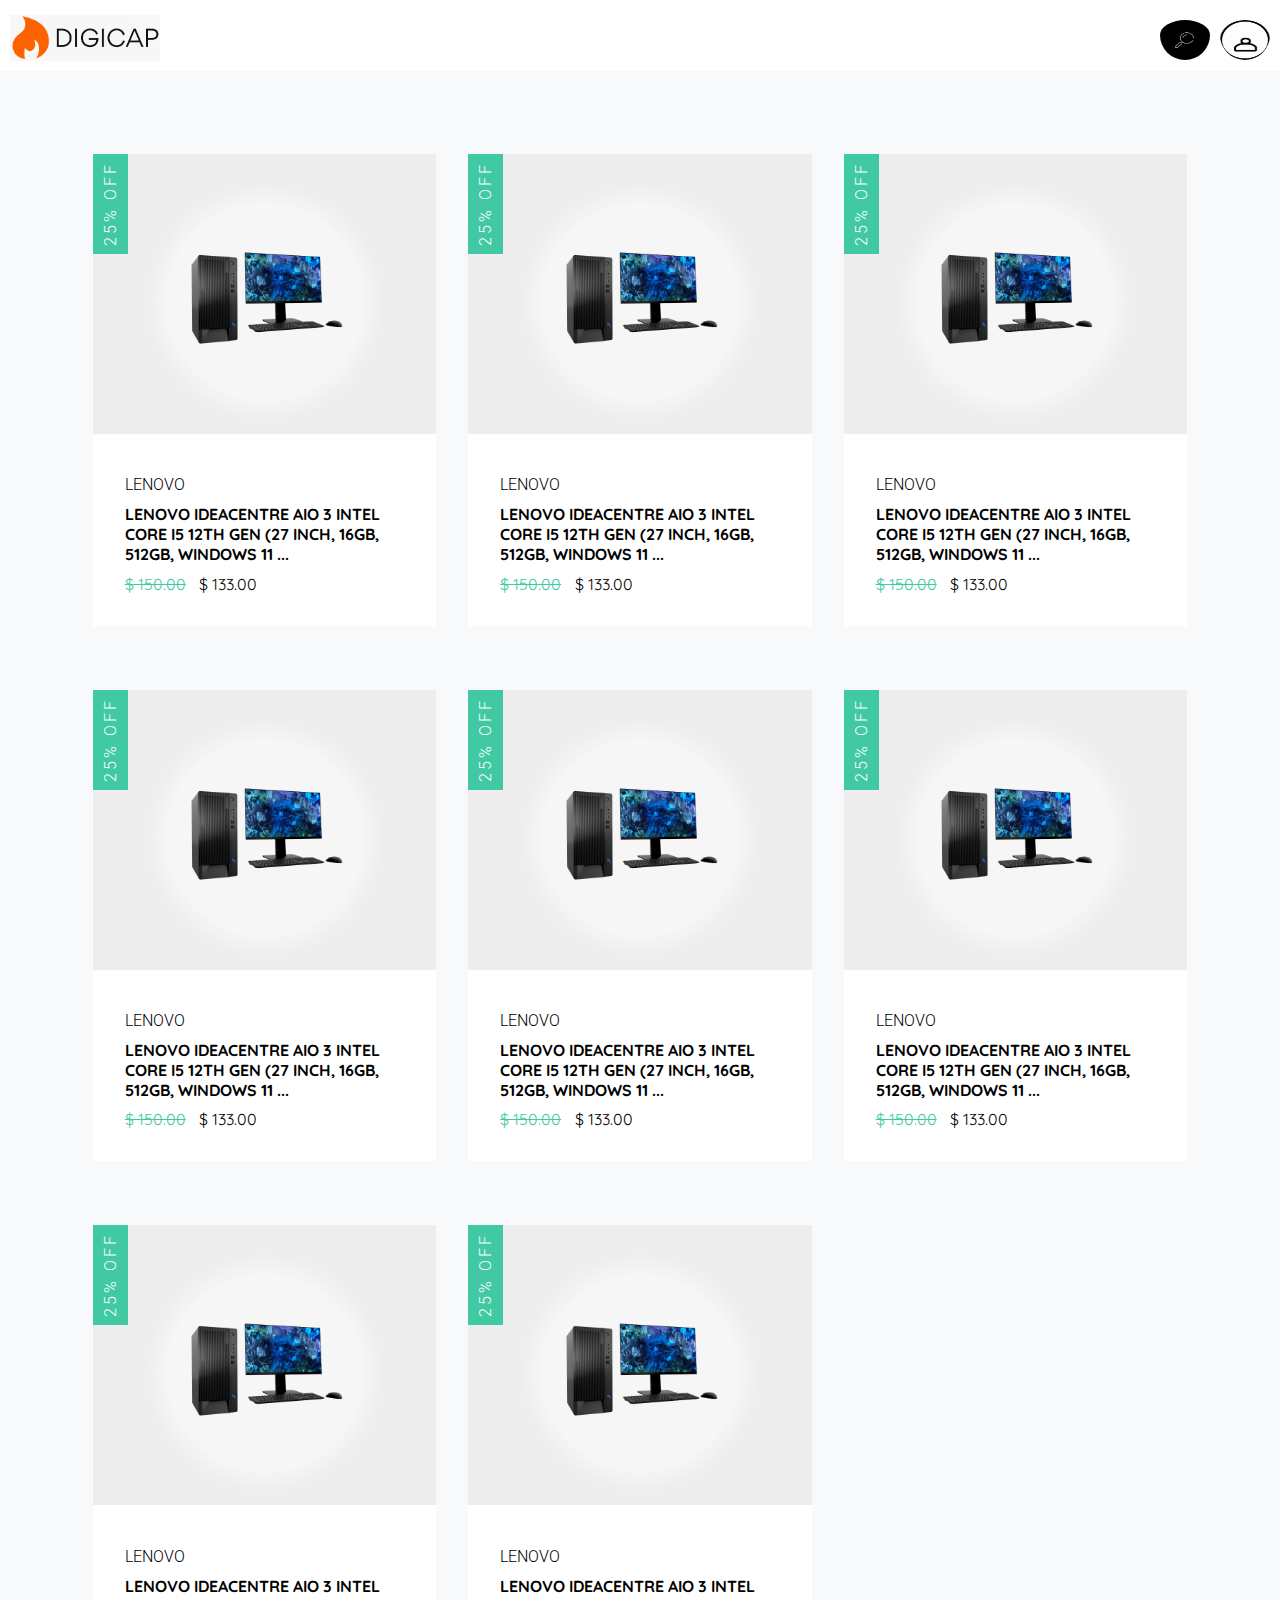
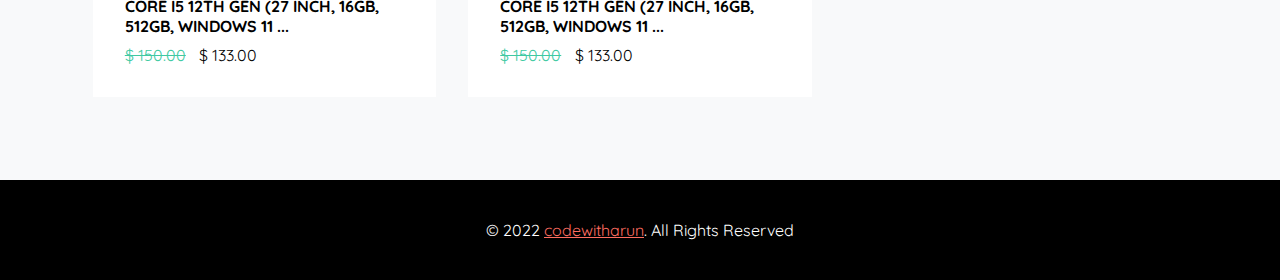
<file: item_1.html>
<!DOCTYPE html>
<html>
    <head>
        <meta charset="utf-8">
        <meta http-equiv="X-UA-Compatible" content="IE=edge">
        <title></title>
        <meta name="viewport" content="width=device-width, initial-scale=1">
        <link rel="stylesheet" href="./assets/css/page1.css">
        <!-- font awesome -->
        <!-- <script src="https://kit.fontawesome.com/dbed6b6114.js" crossorigin="anonymous"></script> -->
        <script src="https://code.ionicframework.com/ionicons/2.0.1/ionicons.js"></script>
    </head>
    <body>
        <div class="header">
            <div class="logo">
              <img src="./assets/images/logos.png" alt="Logo">
            </div>
            <div class="login-icons">
              <img class="login-icon" src="./assets/images/search.gif" alt="Login Icon 1">
              <img class="login-icon" src="./assets/images/login.gif" alt="Login Icon 2">
              <!-- Add more login icons as needed -->
            </div>
          </div>
        <div class = "products">
            
            <div class = "container">
                
                <div class = "product-items">
                    
                    <!-- single product -->
                    <div class = "product">
                        <div class = "product-content">
                            <div class = "product-img">
                                <a href="https://www.lenovo.com/in/en/desktops-and-all-in-ones/ideacentre/aio-300-series/IdeaCentre-AIO-3i-Gen-7-27-inch-Intel/p/F0GJ00F5IN?orgRef=https%253A%252F%252Fwww.google.com%252F">
                                <img src = "./assets/computer_images/pic1.jpg" alt = "product image">
                            </a></div>
                            <!-- <div class = "product-btns">
                                <button type = "button" class = "btn-cart"> add to cart
                                    <span><i class = "fas fa-plus"></i></span>
                                </button>
                                <button type = "button" class = "btn-buy"> buy now
                                    <span><i class = "fas fa-shopping-cart"></i></span>
                                </button>
                            </div> -->
                        </div>

                        <div class = "product-info">
                            <div class = "product-info-top">
                                <h2 class = "sm-title">lenovo</h2>
                                <div class = "rating">
                                    <span><i class = "fas fa-star"></i></span>
                                    <span><i class = "fas fa-star"></i></span>
                                    <span><i class = "fas fa-star"></i></span>
                                    <span><i class = "fas fa-star"></i></span>
                                    <span><i class = "far fa-star"></i></span>
                                </div>
                            </div>
                            <a href = "#" class = "product-name">Lenovo IdeaCentre AIO 3 Intel Core i5 12th Gen (27 inch, 16GB, 512GB, Windows 11 ...</a>
                            <p class = "product-price">$ 150.00</p>
                            <p class = "product-price">$ 133.00</p>
                        </div>

                        <div class = "off-info">
                            <h2 class = "sm-title">25% off</h2>
                        </div>
                    </div></a>
                    <!-- end of single product -->
                    <!-- single product -->
                    <div class = "product">
                        <div class = "product-content">
                            <div class = "product-img">
                                <a href="https://www.lenovo.com/in/en/desktops-and-all-in-ones/ideacentre/aio-300-series/IdeaCentre-AIO-3i-Gen-7-27-inch-Intel/p/F0GJ00F5IN?orgRef=https%253A%252F%252Fwww.google.com%252F">
                                <img src = "./assets/computer_images/pic1.jpg" alt = "product image">
                            </a></div>
                            <!-- <div class = "product-btns">
                                <button type = "button" class = "btn-cart"> add to cart
                                    <span><i class = "fas fa-plus"></i></span>
                                </button>
                                <button type = "button" class = "btn-buy"> buy now
                                    <span><i class = "fas fa-shopping-cart"></i></span>
                                </button>
                            </div> -->
                        </div>

                        <div class = "product-info">
                            <div class = "product-info-top">
                                <h2 class = "sm-title">lenovo</h2>
                                <div class = "rating">
                                    <span><i class = "fas fa-star"></i></span>
                                    <span><i class = "fas fa-star"></i></span>
                                    <span><i class = "fas fa-star"></i></span>
                                    <span><i class = "fas fa-star"></i></span>
                                    <span><i class = "far fa-star"></i></span>
                                </div>
                            </div>
                            <a href = "#" class = "product-name">Lenovo IdeaCentre AIO 3 Intel Core i5 12th Gen (27 inch, 16GB, 512GB, Windows 11 ...</a>
                            <p class = "product-price">$ 150.00</p>
                            <p class = "product-price">$ 133.00</p>
                        </div>

                        <div class = "off-info">
                            <h2 class = "sm-title">25% off</h2>
                        </div>
                    </div></a>
                    <!-- end of single product -->
                    <!-- single product -->
                    <div class = "product">
                        <div class = "product-content">
                            <div class = "product-img">
                                <a href="https://www.lenovo.com/in/en/desktops-and-all-in-ones/ideacentre/aio-300-series/IdeaCentre-AIO-3i-Gen-7-27-inch-Intel/p/F0GJ00F5IN?orgRef=https%253A%252F%252Fwww.google.com%252F">
                                <img src = "./assets/computer_images/pic1.jpg" alt = "product image">
                            </a></div>
                            <!-- <div class = "product-btns">
                                <button type = "button" class = "btn-cart"> add to cart
                                    <span><i class = "fas fa-plus"></i></span>
                                </button>
                                <button type = "button" class = "btn-buy"> buy now
                                    <span><i class = "fas fa-shopping-cart"></i></span>
                                </button>
                            </div> -->
                        </div>

                        <div class = "product-info">
                            <div class = "product-info-top">
                                <h2 class = "sm-title">lenovo</h2>
                                <div class = "rating">
                                    <span><i class = "fas fa-star"></i></span>
                                    <span><i class = "fas fa-star"></i></span>
                                    <span><i class = "fas fa-star"></i></span>
                                    <span><i class = "fas fa-star"></i></span>
                                    <span><i class = "far fa-star"></i></span>
                                </div>
                            </div>
                            <a href = "#" class = "product-name">Lenovo IdeaCentre AIO 3 Intel Core i5 12th Gen (27 inch, 16GB, 512GB, Windows 11 ...</a>
                            <p class = "product-price">$ 150.00</p>
                            <p class = "product-price">$ 133.00</p>
                        </div>

                        <div class = "off-info">
                            <h2 class = "sm-title">25% off</h2>
                        </div>
                    </div></a>
                    <!-- end of single product -->
                    <!-- single product -->
                    <div class = "product">
                        <div class = "product-content">
                            <div class = "product-img">
                                <a href="https://www.lenovo.com/in/en/desktops-and-all-in-ones/ideacentre/aio-300-series/IdeaCentre-AIO-3i-Gen-7-27-inch-Intel/p/F0GJ00F5IN?orgRef=https%253A%252F%252Fwww.google.com%252F">
                                <img src = "./assets/computer_images/pic1.jpg" alt = "product image">
                            </a></div>
                            <!-- <div class = "product-btns">
                                <button type = "button" class = "btn-cart"> add to cart
                                    <span><i class = "fas fa-plus"></i></span>
                                </button>
                                <button type = "button" class = "btn-buy"> buy now
                                    <span><i class = "fas fa-shopping-cart"></i></span>
                                </button>
                            </div> -->
                        </div>

                        <div class = "product-info">
                            <div class = "product-info-top">
                                <h2 class = "sm-title">lenovo</h2>
                                <div class = "rating">
                                    <span><i class = "fas fa-star"></i></span>
                                    <span><i class = "fas fa-star"></i></span>
                                    <span><i class = "fas fa-star"></i></span>
                                    <span><i class = "fas fa-star"></i></span>
                                    <span><i class = "far fa-star"></i></span>
                                </div>
                            </div>
                            <a href = "#" class = "product-name">Lenovo IdeaCentre AIO 3 Intel Core i5 12th Gen (27 inch, 16GB, 512GB, Windows 11 ...</a>
                            <p class = "product-price">$ 150.00</p>
                            <p class = "product-price">$ 133.00</p>
                        </div>

                        <div class = "off-info">
                            <h2 class = "sm-title">25% off</h2>
                        </div>
                    </div></a>
                    <!-- end of single product -->
                    <!-- single product -->
                    <div class = "product">
                        <div class = "product-content">
                            <div class = "product-img">
                                <a href="https://www.lenovo.com/in/en/desktops-and-all-in-ones/ideacentre/aio-300-series/IdeaCentre-AIO-3i-Gen-7-27-inch-Intel/p/F0GJ00F5IN?orgRef=https%253A%252F%252Fwww.google.com%252F">
                                <img src = "./assets/computer_images/pic1.jpg" alt = "product image">
                            </a></div>
                            <!-- <div class = "product-btns">
                                <button type = "button" class = "btn-cart"> add to cart
                                    <span><i class = "fas fa-plus"></i></span>
                                </button>
                                <button type = "button" class = "btn-buy"> buy now
                                    <span><i class = "fas fa-shopping-cart"></i></span>
                                </button>
                            </div> -->
                        </div>

                        <div class = "product-info">
                            <div class = "product-info-top">
                                <h2 class = "sm-title">lenovo</h2>
                                <div class = "rating">
                                    <span><i class = "fas fa-star"></i></span>
                                    <span><i class = "fas fa-star"></i></span>
                                    <span><i class = "fas fa-star"></i></span>
                                    <span><i class = "fas fa-star"></i></span>
                                    <span><i class = "far fa-star"></i></span>
                                </div>
                            </div>
                            <a href = "#" class = "product-name">Lenovo IdeaCentre AIO 3 Intel Core i5 12th Gen (27 inch, 16GB, 512GB, Windows 11 ...</a>
                            <p class = "product-price">$ 150.00</p>
                            <p class = "product-price">$ 133.00</p>
                        </div>

                        <div class = "off-info">
                            <h2 class = "sm-title">25% off</h2>
                        </div>
                    </div></a>
                    <!-- end of single product -->
                    <!-- single product -->
                    <div class = "product">
                        <div class = "product-content">
                            <div class = "product-img">
                                <a href="https://www.lenovo.com/in/en/desktops-and-all-in-ones/ideacentre/aio-300-series/IdeaCentre-AIO-3i-Gen-7-27-inch-Intel/p/F0GJ00F5IN?orgRef=https%253A%252F%252Fwww.google.com%252F">
                                <img src = "./assets/computer_images/pic1.jpg" alt = "product image">
                            </a></div>
                            <!-- <div class = "product-btns">
                                <button type = "button" class = "btn-cart"> add to cart
                                    <span><i class = "fas fa-plus"></i></span>
                                </button>
                                <button type = "button" class = "btn-buy"> buy now
                                    <span><i class = "fas fa-shopping-cart"></i></span>
                                </button>
                            </div> -->
                        </div>

                        <div class = "product-info">
                            <div class = "product-info-top">
                                <h2 class = "sm-title">lenovo</h2>
                                <div class = "rating">
                                    <span><i class = "fas fa-star"></i></span>
                                    <span><i class = "fas fa-star"></i></span>
                                    <span><i class = "fas fa-star"></i></span>
                                    <span><i class = "fas fa-star"></i></span>
                                    <span><i class = "far fa-star"></i></span>
                                </div>
                            </div>
                            <a href = "#" class = "product-name">Lenovo IdeaCentre AIO 3 Intel Core i5 12th Gen (27 inch, 16GB, 512GB, Windows 11 ...</a>
                            <p class = "product-price">$ 150.00</p>
                            <p class = "product-price">$ 133.00</p>
                        </div>

                        <div class = "off-info">
                            <h2 class = "sm-title">25% off</h2>
                        </div>
                    </div></a>
                    <div class = "product">
                        <div class = "product-content">
                            <div class = "product-img">
                                <a href="https://www.lenovo.com/in/en/desktops-and-all-in-ones/ideacentre/aio-300-series/IdeaCentre-AIO-3i-Gen-7-27-inch-Intel/p/F0GJ00F5IN?orgRef=https%253A%252F%252Fwww.google.com%252F">
                                <img src = "./assets/computer_images/pic1.jpg" alt = "product image">
                            </a></div>
                            <!-- <div class = "product-btns">
                                <button type = "button" class = "btn-cart"> add to cart
                                    <span><i class = "fas fa-plus"></i></span>
                                </button>
                                <button type = "button" class = "btn-buy"> buy now
                                    <span><i class = "fas fa-shopping-cart"></i></span>
                                </button>
                            </div> -->
                        </div>

                        <div class = "product-info">
                            <div class = "product-info-top">
                                <h2 class = "sm-title">lenovo</h2>
                                <div class = "rating">
                                    <span><i class = "fas fa-star"></i></span>
                                    <span><i class = "fas fa-star"></i></span>
                                    <span><i class = "fas fa-star"></i></span>
                                    <span><i class = "fas fa-star"></i></span>
                                    <span><i class = "far fa-star"></i></span>
                                </div>
                            </div>
                            <a href = "#" class = "product-name">Lenovo IdeaCentre AIO 3 Intel Core i5 12th Gen (27 inch, 16GB, 512GB, Windows 11 ...</a>
                            <p class = "product-price">$ 150.00</p>
                            <p class = "product-price">$ 133.00</p>
                        </div>

                        <div class = "off-info">
                            <h2 class = "sm-title">25% off</h2>
                        </div>
                    </div></a>
                    <div class = "product">
                        <div class = "product-content">
                            <div class = "product-img">
                                <a href="https://www.lenovo.com/in/en/desktops-and-all-in-ones/ideacentre/aio-300-series/IdeaCentre-AIO-3i-Gen-7-27-inch-Intel/p/F0GJ00F5IN?orgRef=https%253A%252F%252Fwww.google.com%252F">
                                <img src = "./assets/computer_images/pic1.jpg" alt = "product image">
                            </a></div>
                            <!-- <div class = "product-btns">
                                <button type = "button" class = "btn-cart"> add to cart
                                    <span><i class = "fas fa-plus"></i></span>
                                </button>
                                <button type = "button" class = "btn-buy"> buy now
                                    <span><i class = "fas fa-shopping-cart"></i></span>
                                </button>
                            </div> -->
                        </div>

                        <div class = "product-info">
                            <div class = "product-info-top">
                                <h2 class = "sm-title">lenovo</h2>
                                <div class = "rating">
                                    <span><i class = "fas fa-star"></i></span>
                                    <span><i class = "fas fa-star"></i></span>
                                    <span><i class = "fas fa-star"></i></span>
                                    <span><i class = "fas fa-star"></i></span>
                                    <span><i class = "far fa-star"></i></span>
                                </div>
                            </div>
                            <a href = "#" class = "product-name">Lenovo IdeaCentre AIO 3 Intel Core i5 12th Gen (27 inch, 16GB, 512GB, Windows 11 ...</a>
                            <p class = "product-price">$ 150.00</p>
                            <p class = "product-price">$ 133.00</p>
                        </div>

                        <div class = "off-info">
                            <h2 class = "sm-title">25% off</h2>
                        </div>
                    </div></a>
                    <!-- end of single product -->
                </div>
            </div>
        </div>
        
            <div class="container_fo">
                <p class="copyright">
                    &copy; 2022 <a href="#" class="copyright-link">codewitharun</a>. All Rights Reserved
            </p>
        </div>
</body>
</html>
</file>
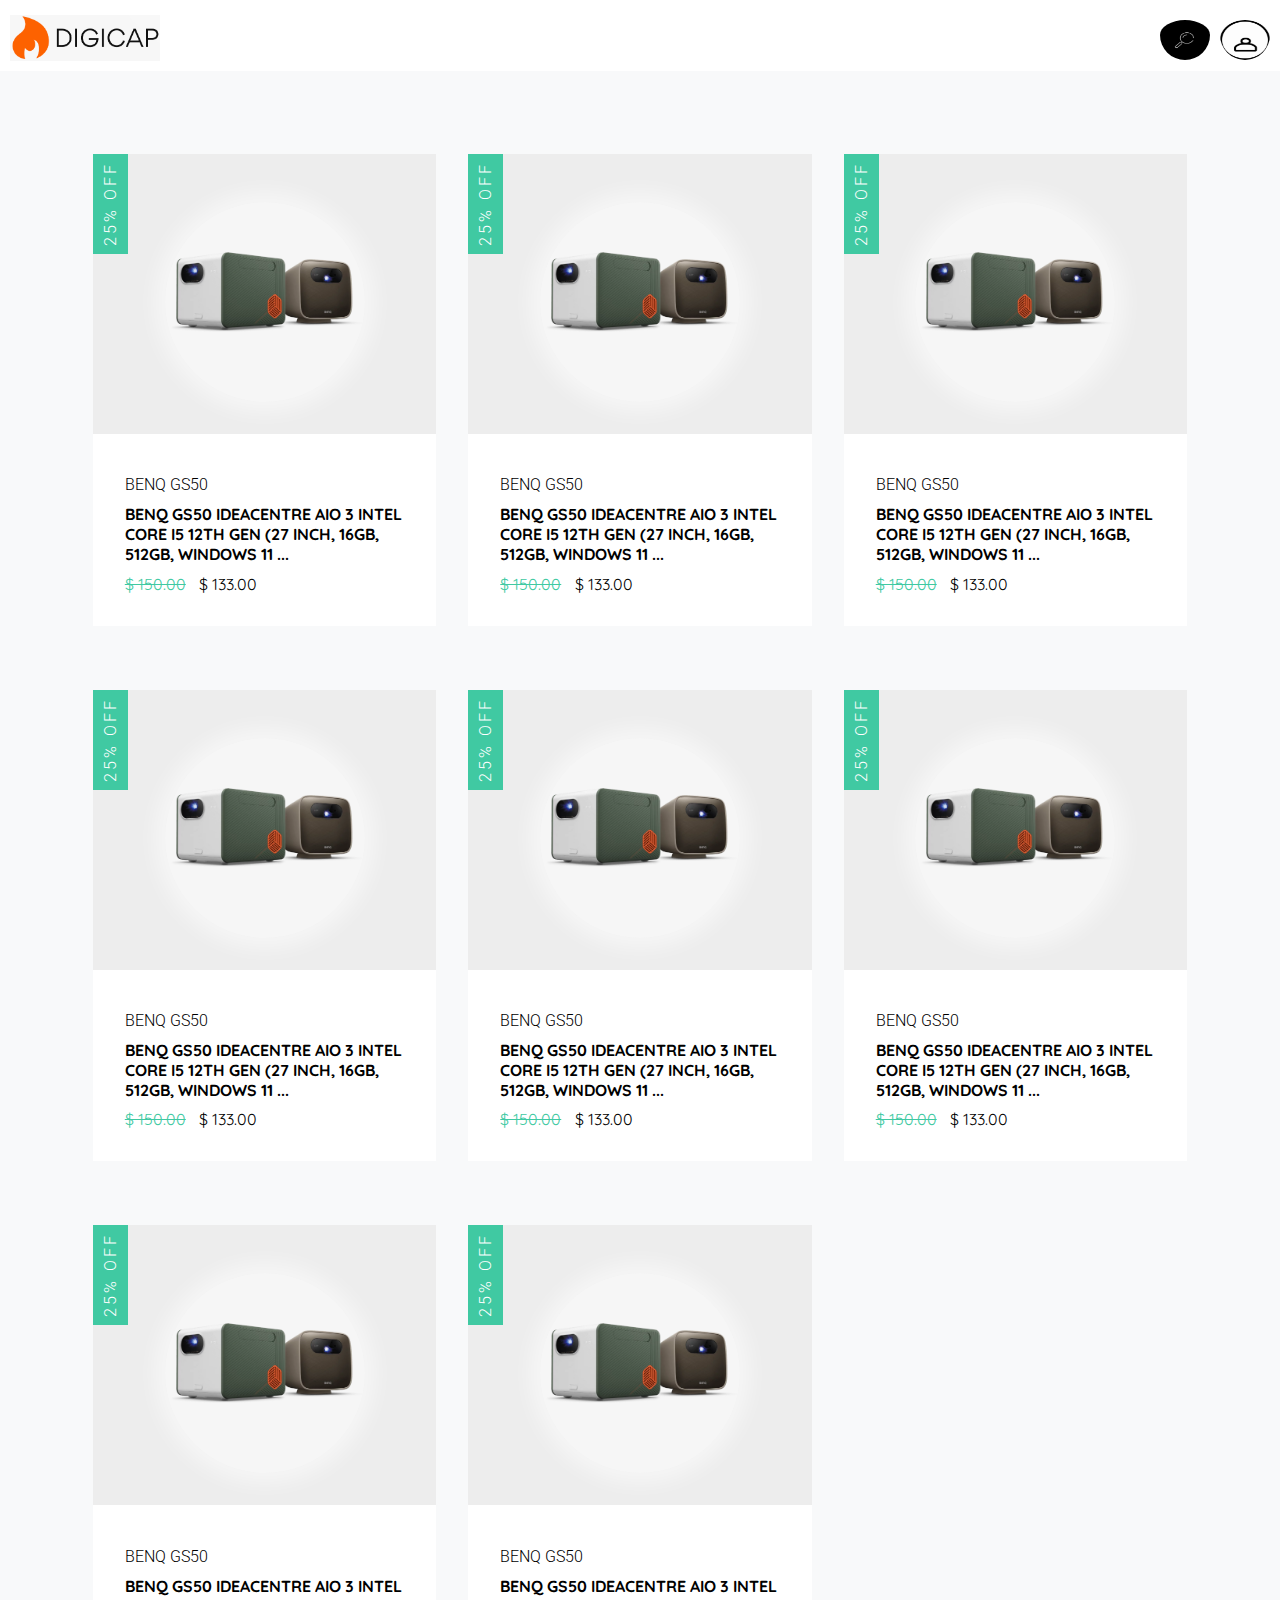
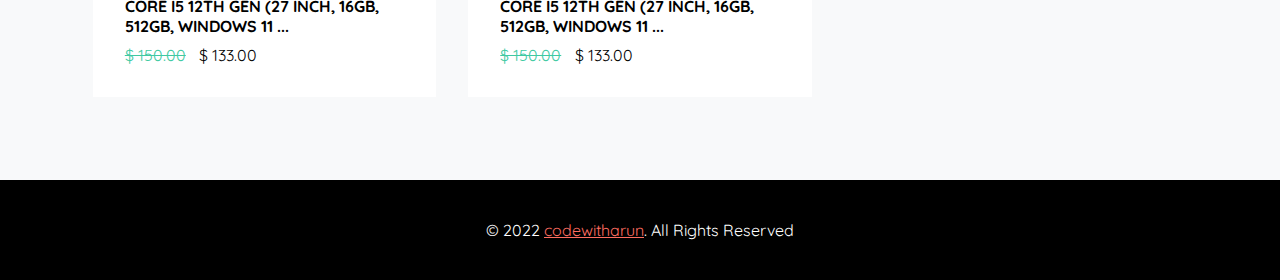
<file: item_2.html>
<!DOCTYPE html>
<html>
    <head>
        <meta charset="utf-8">
        <meta http-equiv="X-UA-Compatible" content="IE=edge">
        <title></title>
        <meta name="viewport" content="width=device-width, initial-scale=1">
        <link rel="stylesheet" href="./assets/css/page2.css">
        <!-- font awesome -->
        <!-- <script src="https://kit.fontawesome.com/dbed6b6114.js" crossorigin="anonymous"></script> -->
        <script src="https://code.ionicframework.com/ionicons/2.0.1/ionicons.js"></script>
    </head>
    <body>
        <div class="header">
            <div class="logo">
              <img src="./assets/images/logos.png" alt="Logo">
            </div>
            <div class="login-icons">
              <img class="login-icon" src="./assets/images/search.gif" alt="Login Icon 1">
              <img class="login-icon" src="./assets/images/login.gif" alt="Login Icon 2">
              <!-- Add more login icons as needed -->
            </div>
          </div>
        <div class = "products">
            
            <div class = "container">
                
                <div class = "product-items">
                    
                    <!-- single product -->
                    <div class = "product">
                        <div class = "product-content">
                            <div class = "product-img">
                                <a href="https://www.amazon.in/gp/product/B09BF5YWSQ/ref=s9_acss_bw_cg_spkCG1_5a1_w">
                                <img src = "./assets/computer_images/pic2.jpg" alt = "product image">
                            </a></div>
                            <!-- <div class = "product-btns">
                                <button type = "button" class = "btn-cart"> add to cart
                                    <span><i class = "fas fa-plus"></i></span>
                                </button>
                                <button type = "button" class = "btn-buy"> buy now
                                    <span><i class = "fas fa-shopping-cart"></i></span>
                                </button>
                            </div> -->
                        </div>

                        <div class = "product-info">
                            <div class = "product-info-top">
                                <h2 class = "sm-title">BenQ GS50</h2>
                                <div class = "rating">
                                    <span><i class = "fas fa-star"></i></span>
                                    <span><i class = "fas fa-star"></i></span>
                                    <span><i class = "fas fa-star"></i></span>
                                    <span><i class = "fas fa-star"></i></span>
                                    <span><i class = "far fa-star"></i></span>
                                </div>
                            </div>
                            <a href = "#" class = "product-name">BenQ GS50 IdeaCentre AIO 3 Intel Core i5 12th Gen (27 inch, 16GB, 512GB, Windows 11 ...</a>
                            <p class = "product-price">$ 150.00</p>
                            <p class = "product-price">$ 133.00</p>
                        </div>

                        <div class = "off-info">
                            <h2 class = "sm-title">25% off</h2>
                        </div>
                    </div></a>
                    <!-- end of single product -->
                    <!-- single product -->
                    <div class = "product">
                        <div class = "product-content">
                            <div class = "product-img">
                                <a href="https://www.amazon.in/gp/product/B09BF5YWSQ/ref=s9_acss_bw_cg_spkCG1_5a1_w">
                                <img src = "./assets/computer_images/pic2.jpg" alt = "product image">
                            </a></div>
                            <!-- <div class = "product-btns">
                                <button type = "button" class = "btn-cart"> add to cart
                                    <span><i class = "fas fa-plus"></i></span>
                                </button>
                                <button type = "button" class = "btn-buy"> buy now
                                    <span><i class = "fas fa-shopping-cart"></i></span>
                                </button>
                            </div> -->
                        </div>

                        <div class = "product-info">
                            <div class = "product-info-top">
                                <h2 class = "sm-title">BenQ GS50</h2>
                                <div class = "rating">
                                    <span><i class = "fas fa-star"></i></span>
                                    <span><i class = "fas fa-star"></i></span>
                                    <span><i class = "fas fa-star"></i></span>
                                    <span><i class = "fas fa-star"></i></span>
                                    <span><i class = "far fa-star"></i></span>
                                </div>
                            </div>
                            <a href = "#" class = "product-name">BenQ GS50 IdeaCentre AIO 3 Intel Core i5 12th Gen (27 inch, 16GB, 512GB, Windows 11 ...</a>
                            <p class = "product-price">$ 150.00</p>
                            <p class = "product-price">$ 133.00</p>
                        </div>

                        <div class = "off-info">
                            <h2 class = "sm-title">25% off</h2>
                        </div>
                    </div></a>
                    <!-- end of single product -->
                    <!-- single product -->
                    <div class = "product">
                        <div class = "product-content">
                            <div class = "product-img">
                                <a href="https://www.amazon.in/gp/product/B09BF5YWSQ/ref=s9_acss_bw_cg_spkCG1_5a1_w">
                                <img src = "./assets/computer_images/pic2.jpg" alt = "product image">
                            </a></div>
                            <!-- <div class = "product-btns">
                                <button type = "button" class = "btn-cart"> add to cart
                                    <span><i class = "fas fa-plus"></i></span>
                                </button>
                                <button type = "button" class = "btn-buy"> buy now
                                    <span><i class = "fas fa-shopping-cart"></i></span>
                                </button>
                            </div> -->
                        </div>

                        <div class = "product-info">
                            <div class = "product-info-top">
                                <h2 class = "sm-title">BenQ GS50</h2>
                                <div class = "rating">
                                    <span><i class = "fas fa-star"></i></span>
                                    <span><i class = "fas fa-star"></i></span>
                                    <span><i class = "fas fa-star"></i></span>
                                    <span><i class = "fas fa-star"></i></span>
                                    <span><i class = "far fa-star"></i></span>
                                </div>
                            </div>
                            <a href = "#" class = "product-name">BenQ GS50 IdeaCentre AIO 3 Intel Core i5 12th Gen (27 inch, 16GB, 512GB, Windows 11 ...</a>
                            <p class = "product-price">$ 150.00</p>
                            <p class = "product-price">$ 133.00</p>
                        </div>

                        <div class = "off-info">
                            <h2 class = "sm-title">25% off</h2>
                        </div>
                    </div></a>
                    <!-- end of single product -->
                    <!-- single product -->
                    <div class = "product">
                        <div class = "product-content">
                            <div class = "product-img">
                                <a href="https://www.amazon.in/gp/product/B09BF5YWSQ/ref=s9_acss_bw_cg_spkCG1_5a1_w">
                                <img src = "./assets/computer_images/pic2.jpg" alt = "product image">
                            </a></div>
                            <!-- <div class = "product-btns">
                                <button type = "button" class = "btn-cart"> add to cart
                                    <span><i class = "fas fa-plus"></i></span>
                                </button>
                                <button type = "button" class = "btn-buy"> buy now
                                    <span><i class = "fas fa-shopping-cart"></i></span>
                                </button>
                            </div> -->
                        </div>

                        <div class = "product-info">
                            <div class = "product-info-top">
                                <h2 class = "sm-title">BenQ GS50</h2>
                                <div class = "rating">
                                    <span><i class = "fas fa-star"></i></span>
                                    <span><i class = "fas fa-star"></i></span>
                                    <span><i class = "fas fa-star"></i></span>
                                    <span><i class = "fas fa-star"></i></span>
                                    <span><i class = "far fa-star"></i></span>
                                </div>
                            </div>
                            <a href = "#" class = "product-name">BenQ GS50 IdeaCentre AIO 3 Intel Core i5 12th Gen (27 inch, 16GB, 512GB, Windows 11 ...</a>
                            <p class = "product-price">$ 150.00</p>
                            <p class = "product-price">$ 133.00</p>
                        </div>

                        <div class = "off-info">
                            <h2 class = "sm-title">25% off</h2>
                        </div>
                    </div></a>
                    <!-- end of single product -->
                    <!-- single product -->
                    <div class = "product">
                        <div class = "product-content">
                            <div class = "product-img">
                                <a href="https://www.amazon.in/gp/product/B09BF5YWSQ/ref=s9_acss_bw_cg_spkCG1_5a1_w">
                                <img src = "./assets/computer_images/pic2.jpg" alt = "product image">
                            </a></div>
                            <!-- <div class = "product-btns">
                                <button type = "button" class = "btn-cart"> add to cart
                                    <span><i class = "fas fa-plus"></i></span>
                                </button>
                                <button type = "button" class = "btn-buy"> buy now
                                    <span><i class = "fas fa-shopping-cart"></i></span>
                                </button>
                            </div> -->
                        </div>

                        <div class = "product-info">
                            <div class = "product-info-top">
                                <h2 class = "sm-title">BenQ GS50</h2>
                                <div class = "rating">
                                    <span><i class = "fas fa-star"></i></span>
                                    <span><i class = "fas fa-star"></i></span>
                                    <span><i class = "fas fa-star"></i></span>
                                    <span><i class = "fas fa-star"></i></span>
                                    <span><i class = "far fa-star"></i></span>
                                </div>
                            </div>
                            <a href = "#" class = "product-name">BenQ GS50 IdeaCentre AIO 3 Intel Core i5 12th Gen (27 inch, 16GB, 512GB, Windows 11 ...</a>
                            <p class = "product-price">$ 150.00</p>
                            <p class = "product-price">$ 133.00</p>
                        </div>

                        <div class = "off-info">
                            <h2 class = "sm-title">25% off</h2>
                        </div>
                    </div></a>
                    <!-- end of single product -->
                    <!-- single product -->
                    <div class = "product">
                        <div class = "product-content">
                            <div class = "product-img">
                                <a href="https://www.amazon.in/gp/product/B09BF5YWSQ/ref=s9_acss_bw_cg_spkCG1_5a1_w">
                                <img src = "./assets/computer_images/pic2.jpg" alt = "product image">
                            </a></div>
                            <!-- <div class = "product-btns">
                                <button type = "button" class = "btn-cart"> add to cart
                                    <span><i class = "fas fa-plus"></i></span>
                                </button>
                                <button type = "button" class = "btn-buy"> buy now
                                    <span><i class = "fas fa-shopping-cart"></i></span>
                                </button>
                            </div> -->
                        </div>

                        <div class = "product-info">
                            <div class = "product-info-top">
                                <h2 class = "sm-title">BenQ GS50</h2>
                                <div class = "rating">
                                    <span><i class = "fas fa-star"></i></span>
                                    <span><i class = "fas fa-star"></i></span>
                                    <span><i class = "fas fa-star"></i></span>
                                    <span><i class = "fas fa-star"></i></span>
                                    <span><i class = "far fa-star"></i></span>
                                </div>
                            </div>
                            <a href = "#" class = "product-name">BenQ GS50 IdeaCentre AIO 3 Intel Core i5 12th Gen (27 inch, 16GB, 512GB, Windows 11 ...</a>
                            <p class = "product-price">$ 150.00</p>
                            <p class = "product-price">$ 133.00</p>
                        </div>

                        <div class = "off-info">
                            <h2 class = "sm-title">25% off</h2>
                        </div>
                    </div></a>
                    <div class = "product">
                        <div class = "product-content">
                            <div class = "product-img">
                                <a href="https://www.amazon.in/gp/product/B09BF5YWSQ/ref=s9_acss_bw_cg_spkCG1_5a1_w">
                                <img src = "./assets/computer_images/pic2.jpg" alt = "product image">
                            </a></div>
                            <!-- <div class = "product-btns">
                                <button type = "button" class = "btn-cart"> add to cart
                                    <span><i class = "fas fa-plus"></i></span>
                                </button>
                                <button type = "button" class = "btn-buy"> buy now
                                    <span><i class = "fas fa-shopping-cart"></i></span>
                                </button>
                            </div> -->
                        </div>

                        <div class = "product-info">
                            <div class = "product-info-top">
                                <h2 class = "sm-title">BenQ GS50</h2>
                                <div class = "rating">
                                    <span><i class = "fas fa-star"></i></span>
                                    <span><i class = "fas fa-star"></i></span>
                                    <span><i class = "fas fa-star"></i></span>
                                    <span><i class = "fas fa-star"></i></span>
                                    <span><i class = "far fa-star"></i></span>
                                </div>
                            </div>
                            <a href = "#" class = "product-name">BenQ GS50 IdeaCentre AIO 3 Intel Core i5 12th Gen (27 inch, 16GB, 512GB, Windows 11 ...</a>
                            <p class = "product-price">$ 150.00</p>
                            <p class = "product-price">$ 133.00</p>
                        </div>

                        <div class = "off-info">
                            <h2 class = "sm-title">25% off</h2>
                        </div>
                    </div></a>
                    <div class = "product">
                        <div class = "product-content">
                            <div class = "product-img">
                                <a href="https://www.amazon.in/gp/product/B09BF5YWSQ/ref=s9_acss_bw_cg_spkCG1_5a1_w">
                                <img src = "./assets/computer_images/pic2.jpg" alt = "product image">
                            </a></div>
                            <!-- <div class = "product-btns">
                                <button type = "button" class = "btn-cart"> add to cart
                                    <span><i class = "fas fa-plus"></i></span>
                                </button>
                                <button type = "button" class = "btn-buy"> buy now
                                    <span><i class = "fas fa-shopping-cart"></i></span>
                                </button>
                            </div> -->
                        </div>

                        <div class = "product-info">
                            <div class = "product-info-top">
                                <h2 class = "sm-title">BenQ GS50</h2>
                                <div class = "rating">
                                    <span><i class = "fas fa-star"></i></span>
                                    <span><i class = "fas fa-star"></i></span>
                                    <span><i class = "fas fa-star"></i></span>
                                    <span><i class = "fas fa-star"></i></span>
                                    <span><i class = "far fa-star"></i></span>
                                </div>
                            </div>
                            <a href = "#" class = "product-name">BenQ GS50 IdeaCentre AIO 3 Intel Core i5 12th Gen (27 inch, 16GB, 512GB, Windows 11 ...</a>
                            <p class = "product-price">$ 150.00</p>
                            <p class = "product-price">$ 133.00</p>
                        </div>

                        <div class = "off-info">
                            <h2 class = "sm-title">25% off</h2>
                        </div>
                    </div></a>
                    <!-- end of single product -->
                </div>
            </div>
        </div>
        
            <div class="container_fo">
                <p class="copyright">
                    &copy; 2022 <a href="#" class="copyright-link">codewitharun</a>. All Rights Reserved
            </p>
        </div>
</body>
</html>
</file>
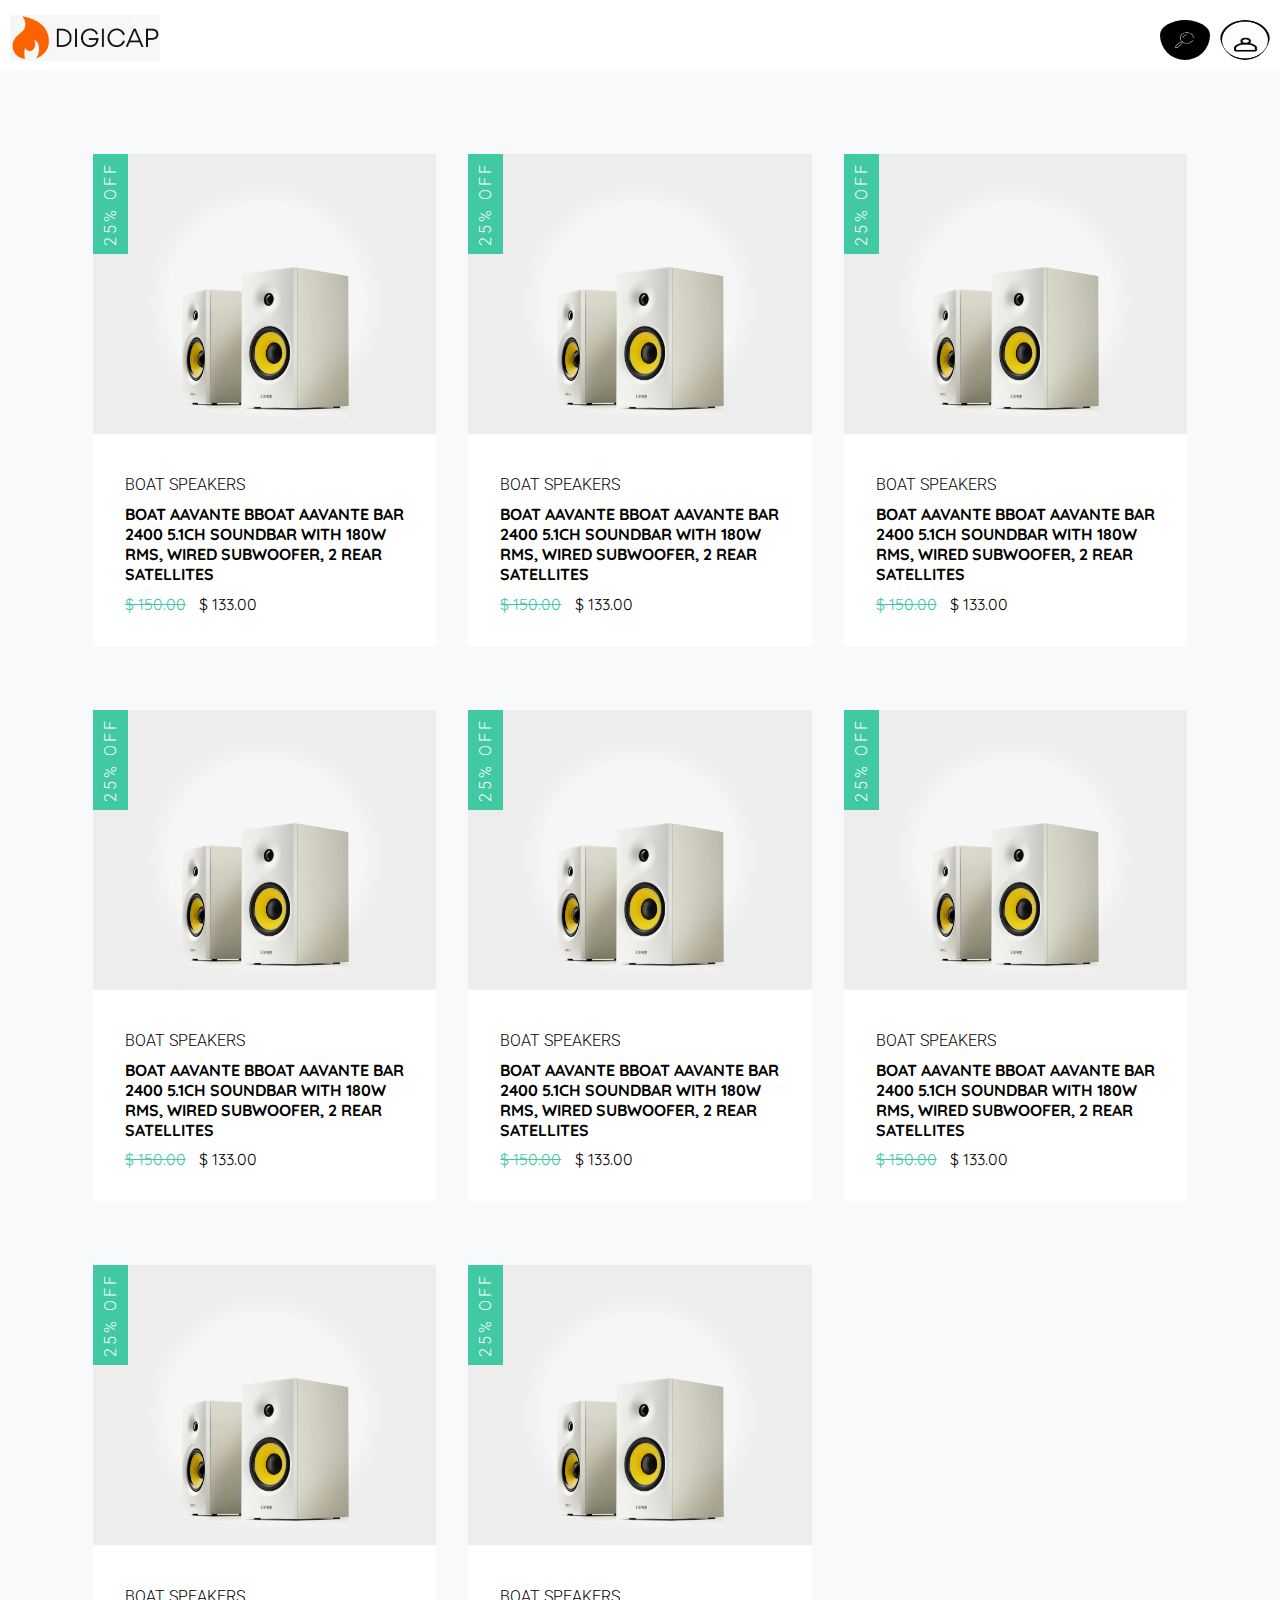
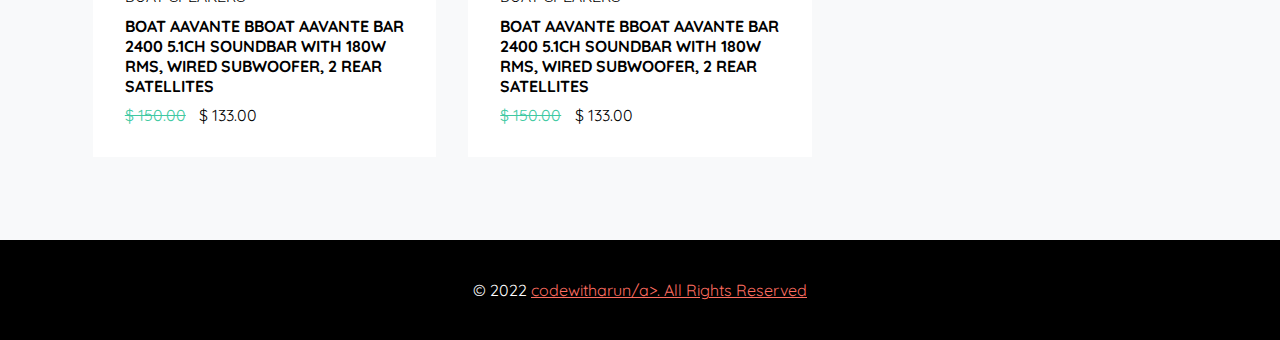
<file: item_3.html>
<!DOCTYPE html>
<html>
    <head>
        <meta charset="utf-8">
        <meta http-equiv="X-UA-Compatible" content="IE=edge">
        <title></title>
        <meta name="viewport" content="width=device-width, initial-scale=1">
        <link rel="stylesheet" href="./assets/css/page1.css">
        <!-- font awesome -->
        <!-- <script src="https://kit.fontawesome.com/dbed6b6114.js" crossorigin="anonymous"></script> -->
        <script src="https://code.ionicframework.com/ionicons/2.0.1/ionicons.js"></script>
    </head>
    <body>
        <div class="header">
            <div class="logo">
              <img src="./assets/images/logos.png" alt="Logo">
            </div>
            <div class="login-icons">
              <img class="login-icon" src="./assets/images/search.gif" alt="Login Icon 1">
              <img class="login-icon" src="./assets/images/login.gif" alt="Login Icon 2">
              <!-- Add more login icons as needed -->
            </div>
          </div>
        <div class = "products">
            
            <div class = "container">
                
                <div class = "product-items">
                    
                    <!-- single product -->
                    <div class = "product">
                        <div class = "product-content">
                            <div class = "product-img">
                                <a href="https://www.amazon.in/boAt-Aavante-Bar-2400-Compatibility/dp/B0CBPB516H/ref=sr_1_29_sspa?keywords=speakers&s=electronics&sr=1-29-spons&sp_csd=d2lkZ2V0TmFtZT1zcF9idGY&psc=1">
                                <img src = "./assets/computer_images/pic3.jpg" alt = "product image">
                            </a></div>
                            <!-- <div class = "product-btns">
                                <button type = "button" class = "btn-cart"> add to cart
                                    <span><i class = "fas fa-plus"></i></span>
                                </button>
                                <button type = "button" class = "btn-buy"> buy now
                                    <span><i class = "fas fa-shopping-cart"></i></span>
                                </button>
                            </div> -->
                        </div>

                        <div class = "product-info">
                            <div class = "product-info-top">
                                <h2 class = "sm-title">BOAT SPEAKERS </h2>
                                <div class = "rating">
                                    <span><i class = "fas fa-star"></i></span>
                                    <span><i class = "fas fa-star"></i></span>
                                    <span><i class = "fas fa-star"></i></span>
                                    <span><i class = "fas fa-star"></i></span>
                                    <span><i class = "far fa-star"></i></span>
                                </div>
                            </div>
                            <a href = "#" class = "product-name">boAt Aavante BboAt Aavante Bar 2400 5.1CH Soundbar with 180W RMS, Wired Subwoofer, 2 Rear Satellites</a>
                            <p class = "product-price">$ 150.00</p>
                            <p class = "product-price">$ 133.00</p>
                        </div>

                        <div class = "off-info">
                            <h2 class = "sm-title">25% off</h2>
                        </div>
                    </div></a>
                    <!-- end of single product -->
                    <!-- single product -->
                    <div class = "product">
                        <div class = "product-content">
                            <div class = "product-img">
                                <a href="https://www.amazon.in/boAt-Aavante-Bar-2400-Compatibility/dp/B0CBPB516H/ref=sr_1_29_sspa?keywords=speakers&s=electronics&sr=1-29-spons&sp_csd=d2lkZ2V0TmFtZT1zcF9idGY&psc=1">
                                <img src = "./assets/computer_images/pic3.jpg" alt = "product image">
                            </a></div>
                            <!-- <div class = "product-btns">
                                <button type = "button" class = "btn-cart"> add to cart
                                    <span><i class = "fas fa-plus"></i></span>
                                </button>
                                <button type = "button" class = "btn-buy"> buy now
                                    <span><i class = "fas fa-shopping-cart"></i></span>
                                </button>
                            </div> -->
                        </div>

                        <div class = "product-info">
                            <div class = "product-info-top">
                                <h2 class = "sm-title">BOAT SPEAKERS </h2>
                                <div class = "rating">
                                    <span><i class = "fas fa-star"></i></span>
                                    <span><i class = "fas fa-star"></i></span>
                                    <span><i class = "fas fa-star"></i></span>
                                    <span><i class = "fas fa-star"></i></span>
                                    <span><i class = "far fa-star"></i></span>
                                </div>
                            </div>
                            <a href = "#" class = "product-name">boAt Aavante BboAt Aavante Bar 2400 5.1CH Soundbar with 180W RMS, Wired Subwoofer, 2 Rear Satellites</a>
                            <p class = "product-price">$ 150.00</p>
                            <p class = "product-price">$ 133.00</p>
                        </div>

                        <div class = "off-info">
                            <h2 class = "sm-title">25% off</h2>
                        </div>
                    </div></a>
                    <!-- end of single product -->
                    <!-- single product -->
                    <div class = "product">
                        <div class = "product-content">
                            <div class = "product-img">
                                <a href="https://www.amazon.in/boAt-Aavante-Bar-2400-Compatibility/dp/B0CBPB516H/ref=sr_1_29_sspa?keywords=speakers&s=electronics&sr=1-29-spons&sp_csd=d2lkZ2V0TmFtZT1zcF9idGY&psc=1">
                                <img src = "./assets/computer_images/pic3.jpg" alt = "product image">
                            </a></div>
                            <!-- <div class = "product-btns">
                                <button type = "button" class = "btn-cart"> add to cart
                                    <span><i class = "fas fa-plus"></i></span>
                                </button>
                                <button type = "button" class = "btn-buy"> buy now
                                    <span><i class = "fas fa-shopping-cart"></i></span>
                                </button>
                            </div> -->
                        </div>

                        <div class = "product-info">
                            <div class = "product-info-top">
                                <h2 class = "sm-title">BOAT SPEAKERS </h2>
                                <div class = "rating">
                                    <span><i class = "fas fa-star"></i></span>
                                    <span><i class = "fas fa-star"></i></span>
                                    <span><i class = "fas fa-star"></i></span>
                                    <span><i class = "fas fa-star"></i></span>
                                    <span><i class = "far fa-star"></i></span>
                                </div>
                            </div>
                            <a href = "#" class = "product-name">boAt Aavante BboAt Aavante Bar 2400 5.1CH Soundbar with 180W RMS, Wired Subwoofer, 2 Rear Satellites</a>
                            <p class = "product-price">$ 150.00</p>
                            <p class = "product-price">$ 133.00</p>
                        </div>

                        <div class = "off-info">
                            <h2 class = "sm-title">25% off</h2>
                        </div>
                    </div></a>
                    <!-- end of single product -->
                    <!-- single product -->
                    <div class = "product">
                        <div class = "product-content">
                            <div class = "product-img">
                                <a href="https://www.amazon.in/boAt-Aavante-Bar-2400-Compatibility/dp/B0CBPB516H/ref=sr_1_29_sspa?keywords=speakers&s=electronics&sr=1-29-spons&sp_csd=d2lkZ2V0TmFtZT1zcF9idGY&psc=1">
                                <img src = "./assets/computer_images/pic3.jpg" alt = "product image">
                            </a></div>
                            <!-- <div class = "product-btns">
                                <button type = "button" class = "btn-cart"> add to cart
                                    <span><i class = "fas fa-plus"></i></span>
                                </button>
                                <button type = "button" class = "btn-buy"> buy now
                                    <span><i class = "fas fa-shopping-cart"></i></span>
                                </button>
                            </div> -->
                        </div>

                        <div class = "product-info">
                            <div class = "product-info-top">
                                <h2 class = "sm-title">BOAT SPEAKERS </h2>
                                <div class = "rating">
                                    <span><i class = "fas fa-star"></i></span>
                                    <span><i class = "fas fa-star"></i></span>
                                    <span><i class = "fas fa-star"></i></span>
                                    <span><i class = "fas fa-star"></i></span>
                                    <span><i class = "far fa-star"></i></span>
                                </div>
                            </div>
                            <a href = "#" class = "product-name">boAt Aavante BboAt Aavante Bar 2400 5.1CH Soundbar with 180W RMS, Wired Subwoofer, 2 Rear Satellites</a>
                            <p class = "product-price">$ 150.00</p>
                            <p class = "product-price">$ 133.00</p>
                        </div>

                        <div class = "off-info">
                            <h2 class = "sm-title">25% off</h2>
                        </div>
                    </div></a>
                    <!-- end of single product -->
                    <!-- single product -->
                    <div class = "product">
                        <div class = "product-content">
                            <div class = "product-img">
                                <a href="https://www.amazon.in/boAt-Aavante-Bar-2400-Compatibility/dp/B0CBPB516H/ref=sr_1_29_sspa?keywords=speakers&s=electronics&sr=1-29-spons&sp_csd=d2lkZ2V0TmFtZT1zcF9idGY&psc=1">
                                <img src = "./assets/computer_images/pic3.jpg" alt = "product image">
                            </a></div>
                            <!-- <div class = "product-btns">
                                <button type = "button" class = "btn-cart"> add to cart
                                    <span><i class = "fas fa-plus"></i></span>
                                </button>
                                <button type = "button" class = "btn-buy"> buy now
                                    <span><i class = "fas fa-shopping-cart"></i></span>
                                </button>
                            </div> -->
                        </div>

                        <div class = "product-info">
                            <div class = "product-info-top">
                                <h2 class = "sm-title">BOAT SPEAKERS </h2>
                                <div class = "rating">
                                    <span><i class = "fas fa-star"></i></span>
                                    <span><i class = "fas fa-star"></i></span>
                                    <span><i class = "fas fa-star"></i></span>
                                    <span><i class = "fas fa-star"></i></span>
                                    <span><i class = "far fa-star"></i></span>
                                </div>
                            </div>
                            <a href = "#" class = "product-name">boAt Aavante BboAt Aavante Bar 2400 5.1CH Soundbar with 180W RMS, Wired Subwoofer, 2 Rear Satellites</a>
                            <p class = "product-price">$ 150.00</p>
                            <p class = "product-price">$ 133.00</p>
                        </div>

                        <div class = "off-info">
                            <h2 class = "sm-title">25% off</h2>
                        </div>
                    </div></a>
                    <!-- end of single product -->
                    <!-- single product -->
                    <div class = "product">
                        <div class = "product-content">
                            <div class = "product-img">
                                <a href="https://www.amazon.in/boAt-Aavante-Bar-2400-Compatibility/dp/B0CBPB516H/ref=sr_1_29_sspa?keywords=speakers&s=electronics&sr=1-29-spons&sp_csd=d2lkZ2V0TmFtZT1zcF9idGY&psc=1">
                                <img src = "./assets/computer_images/pic3.jpg" alt = "product image">
                            </a></div>
                            <!-- <div class = "product-btns">
                                <button type = "button" class = "btn-cart"> add to cart
                                    <span><i class = "fas fa-plus"></i></span>
                                </button>
                                <button type = "button" class = "btn-buy"> buy now
                                    <span><i class = "fas fa-shopping-cart"></i></span>
                                </button>
                            </div> -->
                        </div>

                        <div class = "product-info">
                            <div class = "product-info-top">
                                <h2 class = "sm-title">BOAT SPEAKERS </h2>
                                <div class = "rating">
                                    <span><i class = "fas fa-star"></i></span>
                                    <span><i class = "fas fa-star"></i></span>
                                    <span><i class = "fas fa-star"></i></span>
                                    <span><i class = "fas fa-star"></i></span>
                                    <span><i class = "far fa-star"></i></span>
                                </div>
                            </div>
                            <a href = "#" class = "product-name">boAt Aavante BboAt Aavante Bar 2400 5.1CH Soundbar with 180W RMS, Wired Subwoofer, 2 Rear Satellites</a>
                            <p class = "product-price">$ 150.00</p>
                            <p class = "product-price">$ 133.00</p>
                        </div>

                        <div class = "off-info">
                            <h2 class = "sm-title">25% off</h2>
                        </div>
                    </div></a>
                    <div class = "product">
                        <div class = "product-content">
                            <div class = "product-img">
                                <a href="https://www.amazon.in/boAt-Aavante-Bar-2400-Compatibility/dp/B0CBPB516H/ref=sr_1_29_sspa?keywords=speakers&s=electronics&sr=1-29-spons&sp_csd=d2lkZ2V0TmFtZT1zcF9idGY&psc=1">
                                <img src = "./assets/computer_images/pic3.jpg" alt = "product image">
                            </a></div>
                            <!-- <div class = "product-btns">
                                <button type = "button" class = "btn-cart"> add to cart
                                    <span><i class = "fas fa-plus"></i></span>
                                </button>
                                <button type = "button" class = "btn-buy"> buy now
                                    <span><i class = "fas fa-shopping-cart"></i></span>
                                </button>
                            </div> -->
                        </div>

                        <div class = "product-info">
                            <div class = "product-info-top">
                                <h2 class = "sm-title">BOAT SPEAKERS </h2>
                                <div class = "rating">
                                    <span><i class = "fas fa-star"></i></span>
                                    <span><i class = "fas fa-star"></i></span>
                                    <span><i class = "fas fa-star"></i></span>
                                    <span><i class = "fas fa-star"></i></span>
                                    <span><i class = "far fa-star"></i></span>
                                </div>
                            </div>
                            <a href = "#" class = "product-name">boAt Aavante BboAt Aavante Bar 2400 5.1CH Soundbar with 180W RMS, Wired Subwoofer, 2 Rear Satellites</a>
                            <p class = "product-price">$ 150.00</p>
                            <p class = "product-price">$ 133.00</p>
                        </div>

                        <div class = "off-info">
                            <h2 class = "sm-title">25% off</h2>
                        </div>
                    </div></a>
                    <div class = "product">
                        <div class = "product-content">
                            <div class = "product-img">
                                <a href="https://www.amazon.in/boAt-Aavante-Bar-2400-Compatibility/dp/B0CBPB516H/ref=sr_1_29_sspa?keywords=speakers&s=electronics&sr=1-29-spons&sp_csd=d2lkZ2V0TmFtZT1zcF9idGY&psc=1">
                                <img src = "./assets/computer_images/pic3.jpg" alt = "product image">
                            </a></div>
                            <!-- <div class = "product-btns">
                                <button type = "button" class = "btn-cart"> add to cart
                                    <span><i class = "fas fa-plus"></i></span>
                                </button>
                                <button type = "button" class = "btn-buy"> buy now
                                    <span><i class = "fas fa-shopping-cart"></i></span>
                                </button>
                            </div> -->
                        </div>

                        <div class = "product-info">
                            <div class = "product-info-top">
                                <h2 class = "sm-title">BOAT SPEAKERS </h2>
                                <div class = "rating">
                                    <span><i class = "fas fa-star"></i></span>
                                    <span><i class = "fas fa-star"></i></span>
                                    <span><i class = "fas fa-star"></i></span>
                                    <span><i class = "fas fa-star"></i></span>
                                    <span><i class = "far fa-star"></i></span>
                                </div>
                            </div>
                            <a href = "#" class = "product-name">boAt Aavante BboAt Aavante Bar 2400 5.1CH Soundbar with 180W RMS, Wired Subwoofer, 2 Rear Satellites</a>
                            <p class = "product-price">$ 150.00</p>
                            <p class = "product-price">$ 133.00</p>
                        </div>

                        <div class = "off-info">
                            <h2 class = "sm-title">25% off</h2>
                        </div>
                    </div></a>
                    <!-- end of single product -->
                </div>
            </div>
        </div>
        
            <div class="container_fo">
                <p class="copyright">
                    &copy; 2022 <a href="#" class="copyright-link">codewitharun/a>. All Rights Reserved
            </p>
        </div>
</body>
</html>
</file>
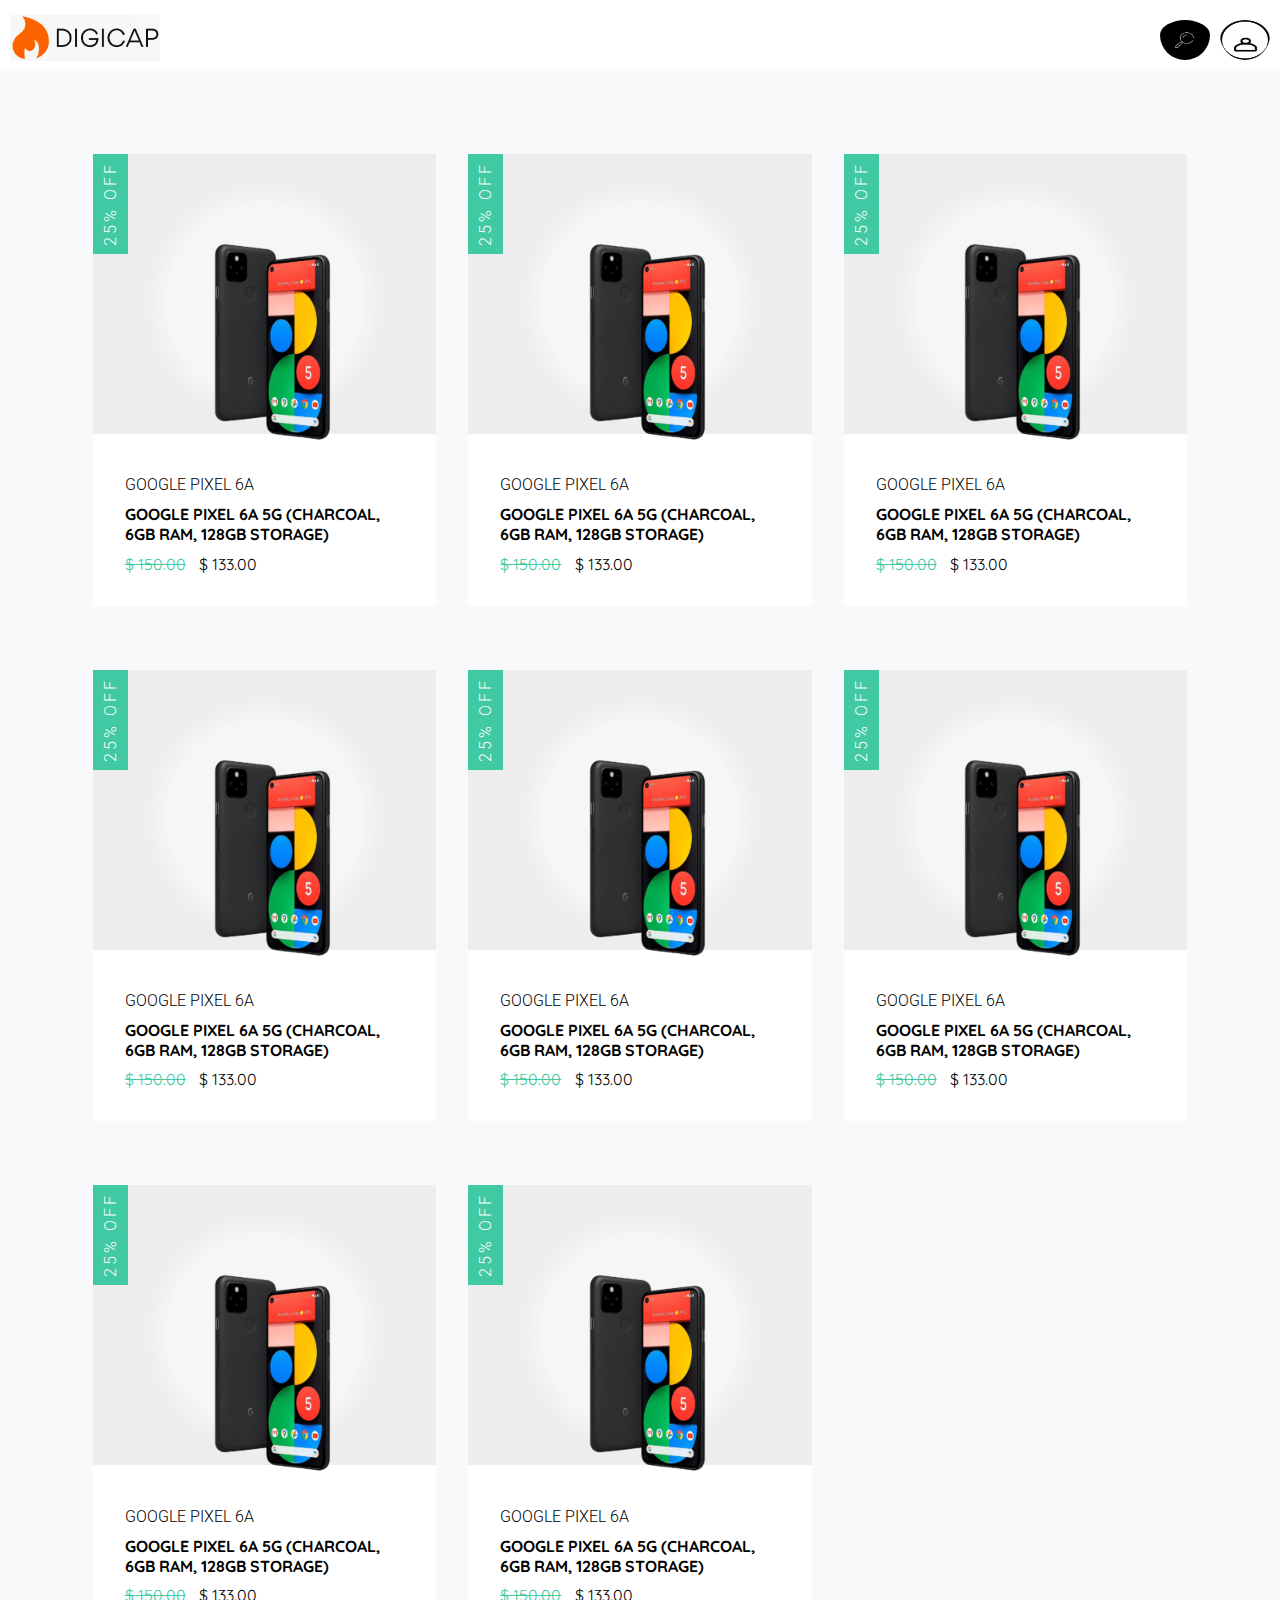
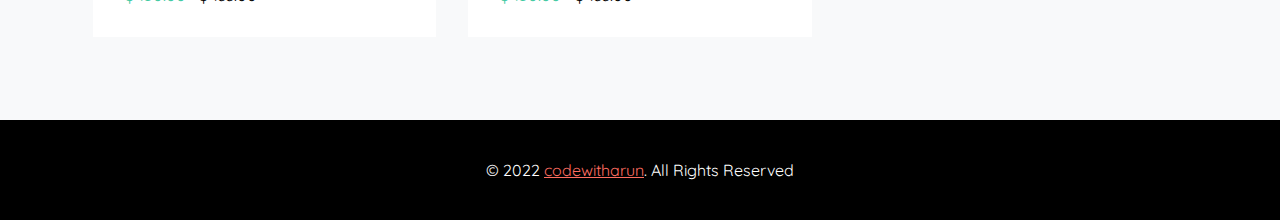
<file: item_4.html>
<!DOCTYPE html>
<html>
    <head>
        <meta charset="utf-8">
        <meta http-equiv="X-UA-Compatible" content="IE=edge">
        <title></title>
        <meta name="viewport" content="width=device-width, initial-scale=1">
        <link rel="stylesheet" href="./assets/css/page4.css">
        <!-- font awesome -->
        <!-- <script src="https://kit.fontawesome.com/dbed6b6114.js" crossorigin="anonymous"></script> -->
        <script src="https://code.ionicframework.com/ionicons/2.0.1/ionicons.js"></script>
    </head>
    <body>
        <div class="header">
            <div class="logo">
              <img src="./assets/images/logos.png" alt="Logo">
            </div>
            <div class="login-icons">
              <img class="login-icon" src="./assets/images/search.gif" alt="Login Icon 1">
              <img class="login-icon" src="./assets/images/login.gif" alt="Login Icon 2">
              <!-- Add more login icons as needed -->
            </div>
          </div>
        <div class = "products">
            
            <div class = "container">
                
                <div class = "product-items">
                    
                    <!-- single product -->
                    <div class = "product">
                        <div class = "product-content">
                            <div class = "product-img">
                                <a href="https://www.amazon.in/Google-Pixel-Charcoal-128GB-Storage/dp/B0B3PSRHHN/ref=sr_1_2?keywords=google+pixel&sr=8-2">
                                <img src = "./assets/computer_images/pic4.jpg" alt = "product image">
                            </a></div>
                            <!-- <div class = "product-btns">
                                <button type = "button" class = "btn-cart"> add to cart
                                    <span><i class = "fas fa-plus"></i></span>
                                </button>
                                <button type = "button" class = "btn-buy"> buy now
                                    <span><i class = "fas fa-shopping-cart"></i></span>
                                </button>
                            </div> -->
                        </div>

                        <div class = "product-info">
                            <div class = "product-info-top">
                                <h2 class = "sm-title">Google Pixel 6a</h2>
                                <div class = "rating">
                                    <span><i class = "fas fa-star"></i></span>
                                    <span><i class = "fas fa-star"></i></span>
                                    <span><i class = "fas fa-star"></i></span>
                                    <span><i class = "fas fa-star"></i></span>
                                    <span><i class = "far fa-star"></i></span>
                                </div>
                            </div>
                            <a href = "#" class = "product-name">Google Pixel 6a 5G (Charcoal, 6GB RAM, 128GB Storage)</a>
                            <p class = "product-price">$ 150.00</p>
                            <p class = "product-price">$ 133.00</p>
                        </div>

                        <div class = "off-info">
                            <h2 class = "sm-title">25% off</h2>
                        </div>
                    </div></a>
                    <!-- end of single product -->
                    <!-- single product -->
                    <div class = "product">
                        <div class = "product-content">
                            <div class = "product-img">
                                <a href="https://www.amazon.in/Google-Pixel-Charcoal-128GB-Storage/dp/B0B3PSRHHN/ref=sr_1_2?keywords=google+pixel&sr=8-2">
                                <img src = "./assets/computer_images/pic4.jpg" alt = "product image">
                            </a></div>
                            <!-- <div class = "product-btns">
                                <button type = "button" class = "btn-cart"> add to cart
                                    <span><i class = "fas fa-plus"></i></span>
                                </button>
                                <button type = "button" class = "btn-buy"> buy now
                                    <span><i class = "fas fa-shopping-cart"></i></span>
                                </button>
                            </div> -->
                        </div>

                        <div class = "product-info">
                            <div class = "product-info-top">
                                <h2 class = "sm-title">Google Pixel 6a</h2>
                                <div class = "rating">
                                    <span><i class = "fas fa-star"></i></span>
                                    <span><i class = "fas fa-star"></i></span>
                                    <span><i class = "fas fa-star"></i></span>
                                    <span><i class = "fas fa-star"></i></span>
                                    <span><i class = "far fa-star"></i></span>
                                </div>
                            </div>
                            <a href = "#" class = "product-name">Google Pixel 6a 5G (Charcoal, 6GB RAM, 128GB Storage)</a>
                            <p class = "product-price">$ 150.00</p>
                            <p class = "product-price">$ 133.00</p>
                        </div>

                        <div class = "off-info">
                            <h2 class = "sm-title">25% off</h2>
                        </div>
                    </div></a>
                    <!-- end of single product -->
                    <!-- single product -->
                    <div class = "product">
                        <div class = "product-content">
                            <div class = "product-img">
                                <a href="https://www.amazon.in/Google-Pixel-Charcoal-128GB-Storage/dp/B0B3PSRHHN/ref=sr_1_2?keywords=google+pixel&sr=8-2">
                                <img src = "./assets/computer_images/pic4.jpg" alt = "product image">
                            </a></div>
                            <!-- <div class = "product-btns">
                                <button type = "button" class = "btn-cart"> add to cart
                                    <span><i class = "fas fa-plus"></i></span>
                                </button>
                                <button type = "button" class = "btn-buy"> buy now
                                    <span><i class = "fas fa-shopping-cart"></i></span>
                                </button>
                            </div> -->
                        </div>

                        <div class = "product-info">
                            <div class = "product-info-top">
                                <h2 class = "sm-title">Google Pixel 6a</h2>
                                <div class = "rating">
                                    <span><i class = "fas fa-star"></i></span>
                                    <span><i class = "fas fa-star"></i></span>
                                    <span><i class = "fas fa-star"></i></span>
                                    <span><i class = "fas fa-star"></i></span>
                                    <span><i class = "far fa-star"></i></span>
                                </div>
                            </div>
                            <a href = "#" class = "product-name">Google Pixel 6a 5G (Charcoal, 6GB RAM, 128GB Storage)</a>
                            <p class = "product-price">$ 150.00</p>
                            <p class = "product-price">$ 133.00</p>
                        </div>

                        <div class = "off-info">
                            <h2 class = "sm-title">25% off</h2>
                        </div>
                    </div></a>
                    <!-- end of single product -->
                    <!-- single product -->
                    <div class = "product">
                        <div class = "product-content">
                            <div class = "product-img">
                                <a href="https://www.amazon.in/Google-Pixel-Charcoal-128GB-Storage/dp/B0B3PSRHHN/ref=sr_1_2?keywords=google+pixel&sr=8-2">
                                <img src = "./assets/computer_images/pic4.jpg" alt = "product image">
                            </a></div>
                            <!-- <div class = "product-btns">
                                <button type = "button" class = "btn-cart"> add to cart
                                    <span><i class = "fas fa-plus"></i></span>
                                </button>
                                <button type = "button" class = "btn-buy"> buy now
                                    <span><i class = "fas fa-shopping-cart"></i></span>
                                </button>
                            </div> -->
                        </div>

                        <div class = "product-info">
                            <div class = "product-info-top">
                                <h2 class = "sm-title">Google Pixel 6a</h2>
                                <div class = "rating">
                                    <span><i class = "fas fa-star"></i></span>
                                    <span><i class = "fas fa-star"></i></span>
                                    <span><i class = "fas fa-star"></i></span>
                                    <span><i class = "fas fa-star"></i></span>
                                    <span><i class = "far fa-star"></i></span>
                                </div>
                            </div>
                            <a href = "#" class = "product-name">Google Pixel 6a 5G (Charcoal, 6GB RAM, 128GB Storage)</a>
                            <p class = "product-price">$ 150.00</p>
                            <p class = "product-price">$ 133.00</p>
                        </div>

                        <div class = "off-info">
                            <h2 class = "sm-title">25% off</h2>
                        </div>
                    </div></a>
                    <!-- end of single product -->
                    <!-- single product -->
                    <div class = "product">
                        <div class = "product-content">
                            <div class = "product-img">
                                <a href="https://www.amazon.in/Google-Pixel-Charcoal-128GB-Storage/dp/B0B3PSRHHN/ref=sr_1_2?keywords=google+pixel&sr=8-2">
                                <img src = "./assets/computer_images/pic4.jpg" alt = "product image">
                            </a></div>
                            <!-- <div class = "product-btns">
                                <button type = "button" class = "btn-cart"> add to cart
                                    <span><i class = "fas fa-plus"></i></span>
                                </button>
                                <button type = "button" class = "btn-buy"> buy now
                                    <span><i class = "fas fa-shopping-cart"></i></span>
                                </button>
                            </div> -->
                        </div>

                        <div class = "product-info">
                            <div class = "product-info-top">
                                <h2 class = "sm-title">Google Pixel 6a</h2>
                                <div class = "rating">
                                    <span><i class = "fas fa-star"></i></span>
                                    <span><i class = "fas fa-star"></i></span>
                                    <span><i class = "fas fa-star"></i></span>
                                    <span><i class = "fas fa-star"></i></span>
                                    <span><i class = "far fa-star"></i></span>
                                </div>
                            </div>
                            <a href = "#" class = "product-name">Google Pixel 6a 5G (Charcoal, 6GB RAM, 128GB Storage)</a>
                            <p class = "product-price">$ 150.00</p>
                            <p class = "product-price">$ 133.00</p>
                        </div>

                        <div class = "off-info">
                            <h2 class = "sm-title">25% off</h2>
                        </div>
                    </div></a>
                    <!-- end of single product -->
                    <!-- single product -->
                    <div class = "product">
                        <div class = "product-content">
                            <div class = "product-img">
                                <a href="https://www.amazon.in/Google-Pixel-Charcoal-128GB-Storage/dp/B0B3PSRHHN/ref=sr_1_2?keywords=google+pixel&sr=8-2">
                                <img src = "./assets/computer_images/pic4.jpg" alt = "product image">
                            </a></div>
                            <!-- <div class = "product-btns">
                                <button type = "button" class = "btn-cart"> add to cart
                                    <span><i class = "fas fa-plus"></i></span>
                                </button>
                                <button type = "button" class = "btn-buy"> buy now
                                    <span><i class = "fas fa-shopping-cart"></i></span>
                                </button>
                            </div> -->
                        </div>

                        <div class = "product-info">
                            <div class = "product-info-top">
                                <h2 class = "sm-title">Google Pixel 6a</h2>
                                <div class = "rating">
                                    <span><i class = "fas fa-star"></i></span>
                                    <span><i class = "fas fa-star"></i></span>
                                    <span><i class = "fas fa-star"></i></span>
                                    <span><i class = "fas fa-star"></i></span>
                                    <span><i class = "far fa-star"></i></span>
                                </div>
                            </div>
                            <a href = "#" class = "product-name">Google Pixel 6a 5G (Charcoal, 6GB RAM, 128GB Storage)</a>
                            <p class = "product-price">$ 150.00</p>
                            <p class = "product-price">$ 133.00</p>
                        </div>

                        <div class = "off-info">
                            <h2 class = "sm-title">25% off</h2>
                        </div>
                    </div></a>
                    <div class = "product">
                        <div class = "product-content">
                            <div class = "product-img">
                                <a href="https://www.amazon.in/Google-Pixel-Charcoal-128GB-Storage/dp/B0B3PSRHHN/ref=sr_1_2?keywords=google+pixel&sr=8-2">
                                <img src = "./assets/computer_images/pic4.jpg" alt = "product image">
                            </a></div>
                            <!-- <div class = "product-btns">
                                <button type = "button" class = "btn-cart"> add to cart
                                    <span><i class = "fas fa-plus"></i></span>
                                </button>
                                <button type = "button" class = "btn-buy"> buy now
                                    <span><i class = "fas fa-shopping-cart"></i></span>
                                </button>
                            </div> -->
                        </div>

                        <div class = "product-info">
                            <div class = "product-info-top">
                                <h2 class = "sm-title">Google Pixel 6a</h2>
                                <div class = "rating">
                                    <span><i class = "fas fa-star"></i></span>
                                    <span><i class = "fas fa-star"></i></span>
                                    <span><i class = "fas fa-star"></i></span>
                                    <span><i class = "fas fa-star"></i></span>
                                    <span><i class = "far fa-star"></i></span>
                                </div>
                            </div>
                            <a href = "#" class = "product-name">Google Pixel 6a 5G (Charcoal, 6GB RAM, 128GB Storage)</a>
                            <p class = "product-price">$ 150.00</p>
                            <p class = "product-price">$ 133.00</p>
                        </div>

                        <div class = "off-info">
                            <h2 class = "sm-title">25% off</h2>
                        </div>
                    </div></a>
                    <div class = "product">
                        <div class = "product-content">
                            <div class = "product-img">
                                <a href="https://www.amazon.in/Google-Pixel-Charcoal-128GB-Storage/dp/B0B3PSRHHN/ref=sr_1_2?keywords=google+pixel&sr=8-2">
                                <img src = "./assets/computer_images/pic4.jpg" alt = "product image">
                            </a></div>
                            <!-- <div class = "product-btns">
                                <button type = "button" class = "btn-cart"> add to cart
                                    <span><i class = "fas fa-plus"></i></span>
                                </button>
                                <button type = "button" class = "btn-buy"> buy now
                                    <span><i class = "fas fa-shopping-cart"></i></span>
                                </button>
                            </div> -->
                        </div>

                        <div class = "product-info">
                            <div class = "product-info-top">
                                <h2 class = "sm-title">Google Pixel 6a</h2>
                                <div class = "rating">
                                    <span><i class = "fas fa-star"></i></span>
                                    <span><i class = "fas fa-star"></i></span>
                                    <span><i class = "fas fa-star"></i></span>
                                    <span><i class = "fas fa-star"></i></span>
                                    <span><i class = "far fa-star"></i></span>
                                </div>
                            </div>
                            <a href = "#" class = "product-name">Google Pixel 6a 5G (Charcoal, 6GB RAM, 128GB Storage)</a>
                            <p class = "product-price">$ 150.00</p>
                            <p class = "product-price">$ 133.00</p>
                        </div>

                        <div class = "off-info">
                            <h2 class = "sm-title">25% off</h2>
                        </div>
                    </div></a>
                    <!-- end of single product -->
                </div>
            </div>
        </div>
        
            <div class="container_fo">
                <p class="copyright">
                    &copy; 2022 <a href="#" class="copyright-link">codewitharun</a>. All Rights Reserved
            </p>
        </div>
</body>
</html>
</file>
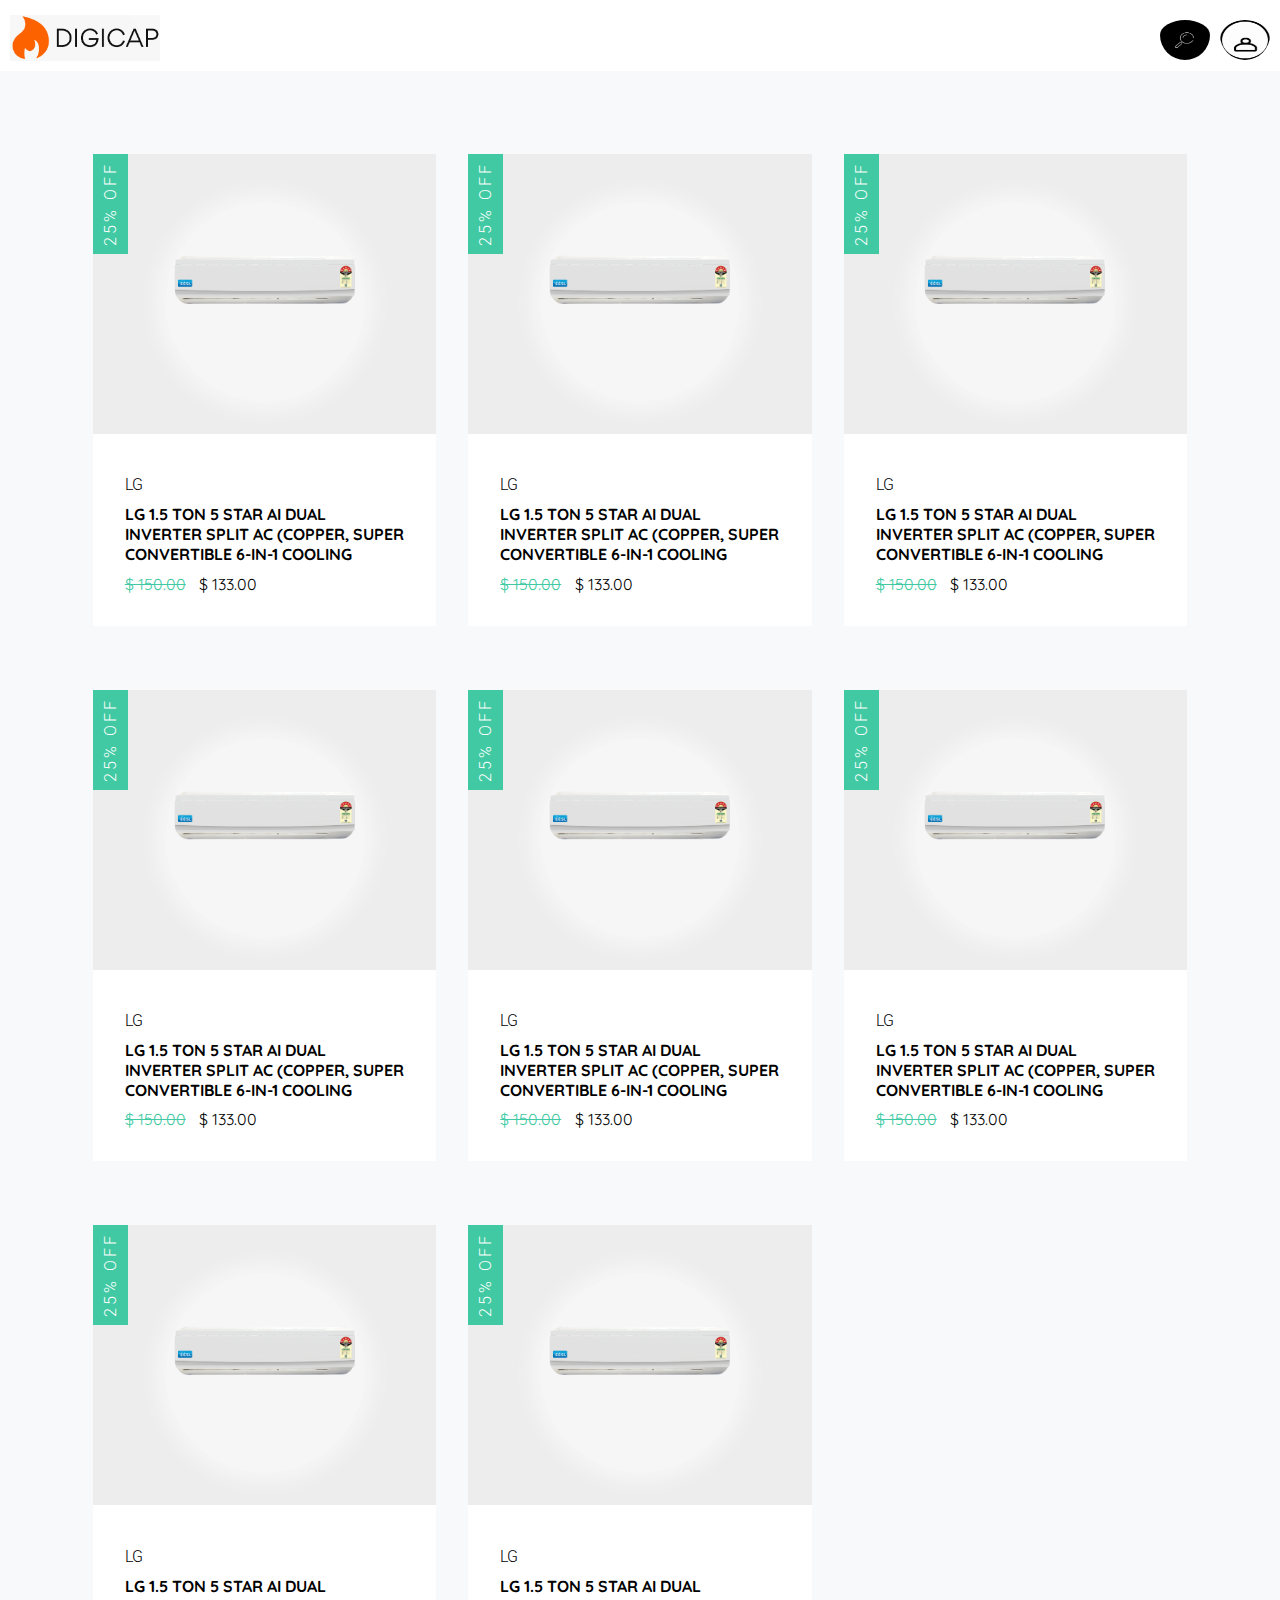
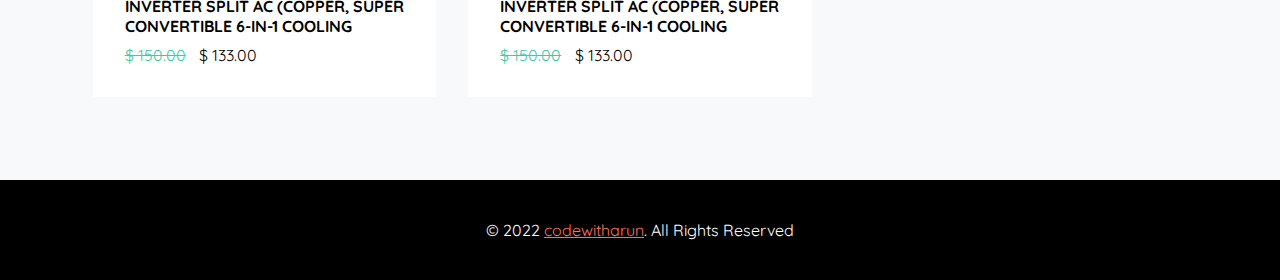
<file: item_5.html>
<!DOCTYPE html>
<html>
    <head>
        <meta charset="utf-8">
        <meta http-equiv="X-UA-Compatible" content="IE=edge">
        <title></title>
        <meta name="viewport" content="width=device-width, initial-scale=1">
        <link rel="stylesheet" href="./assets/css/page5.css">
        <!-- font awesome -->
        <!-- <script src="https://kit.fontawesome.com/dbed6b6114.js" crossorigin="anonymous"></script> -->
        <script src="https://code.ionicframework.com/ionicons/2.0.1/ionicons.js"></script>
    </head>
    <body>
        <div class="header">
            <div class="logo">
              <img src="./assets/images/logos.png" alt="Logo">
            </div>
            <div class="login-icons">
              <img class="login-icon" src="./assets/images/search.gif" alt="Login Icon 1">
              <img class="login-icon" src="./assets/images/login.gif" alt="Login Icon 2">
              <!-- Add more login icons as needed -->
            </div>
          </div>
        <div class = "products">
            
            <div class = "container">
                
                <div class = "product-items">
                    
                    <!-- single product -->
                    <div class = "product">
                        <div class = "product-content">
                            <div class = "product-img">
                                <a href="https://www.amazon.in/LG-Convertible-Anti-Virus-Protection-PS-Q19YNZE/dp/B09NS5TKPN/ref=sr_1_4?keywords=ac%2Blg&sr=8-4&th=1">
                                <img src = "./assets/computer_images/pic5.png" alt = "product image">
                            </a></div>
                            <!-- <div class = "product-btns">
                                <button type = "button" class = "btn-cart"> add to cart
                                    <span><i class = "fas fa-plus"></i></span>
                                </button>
                                <button type = "button" class = "btn-buy"> buy now
                                    <span><i class = "fas fa-shopping-cart"></i></span>
                                </button>
                            </div> -->
                        </div>

                        <div class = "product-info">
                            <div class = "product-info-top">
                                <h2 class = "sm-title">LG</h2>
                                <div class = "rating">
                                    <span><i class = "fas fa-star"></i></span>
                                    <span><i class = "fas fa-star"></i></span>
                                    <span><i class = "fas fa-star"></i></span>
                                    <span><i class = "fas fa-star"></i></span>
                                    <span><i class = "far fa-star"></i></span>
                                </div>
                            </div>
                            <a href = "#" class = "product-name">LG 1.5 Ton 5 Star AI DUAL Inverter Split AC (Copper, Super Convertible 6-in-1 Cooling</a>
                            <p class = "product-price">$ 150.00</p>
                            <p class = "product-price">$ 133.00</p>
                        </div>

                        <div class = "off-info">
                            <h2 class = "sm-title">25% off</h2>
                        </div>
                    </div></a>
                    <!-- end of single product -->
                    <!-- single product -->
                    <div class = "product">
                        <div class = "product-content">
                            <div class = "product-img">
                                <a href="https://www.amazon.in/LG-Convertible-Anti-Virus-Protection-PS-Q19YNZE/dp/B09NS5TKPN/ref=sr_1_4?keywords=ac%2Blg&sr=8-4&th=1">
                                <img src = "./assets/computer_images/pic5.png" alt = "product image">
                            </a></div>
                            <!-- <div class = "product-btns">
                                <button type = "button" class = "btn-cart"> add to cart
                                    <span><i class = "fas fa-plus"></i></span>
                                </button>
                                <button type = "button" class = "btn-buy"> buy now
                                    <span><i class = "fas fa-shopping-cart"></i></span>
                                </button>
                            </div> -->
                        </div>

                        <div class = "product-info">
                            <div class = "product-info-top">
                                <h2 class = "sm-title">LG</h2>
                                <div class = "rating">
                                    <span><i class = "fas fa-star"></i></span>
                                    <span><i class = "fas fa-star"></i></span>
                                    <span><i class = "fas fa-star"></i></span>
                                    <span><i class = "fas fa-star"></i></span>
                                    <span><i class = "far fa-star"></i></span>
                                </div>
                            </div>
                            <a href = "#" class = "product-name">LG 1.5 Ton 5 Star AI DUAL Inverter Split AC (Copper, Super Convertible 6-in-1 Cooling</a>
                            <p class = "product-price">$ 150.00</p>
                            <p class = "product-price">$ 133.00</p>
                        </div>

                        <div class = "off-info">
                            <h2 class = "sm-title">25% off</h2>
                        </div>
                    </div></a>
                    <!-- end of single product -->
                    <!-- single product -->
                    <div class = "product">
                        <div class = "product-content">
                            <div class = "product-img">
                                <a href="https://www.amazon.in/LG-Convertible-Anti-Virus-Protection-PS-Q19YNZE/dp/B09NS5TKPN/ref=sr_1_4?keywords=ac%2Blg&sr=8-4&th=1">
                                <img src = "./assets/computer_images/pic5.png" alt = "product image">
                            </a></div>
                            <!-- <div class = "product-btns">
                                <button type = "button" class = "btn-cart"> add to cart
                                    <span><i class = "fas fa-plus"></i></span>
                                </button>
                                <button type = "button" class = "btn-buy"> buy now
                                    <span><i class = "fas fa-shopping-cart"></i></span>
                                </button>
                            </div> -->
                        </div>

                        <div class = "product-info">
                            <div class = "product-info-top">
                                <h2 class = "sm-title">LG</h2>
                                <div class = "rating">
                                    <span><i class = "fas fa-star"></i></span>
                                    <span><i class = "fas fa-star"></i></span>
                                    <span><i class = "fas fa-star"></i></span>
                                    <span><i class = "fas fa-star"></i></span>
                                    <span><i class = "far fa-star"></i></span>
                                </div>
                            </div>
                            <a href = "#" class = "product-name">LG 1.5 Ton 5 Star AI DUAL Inverter Split AC (Copper, Super Convertible 6-in-1 Cooling</a>
                            <p class = "product-price">$ 150.00</p>
                            <p class = "product-price">$ 133.00</p>
                        </div>

                        <div class = "off-info">
                            <h2 class = "sm-title">25% off</h2>
                        </div>
                    </div></a>
                    <!-- end of single product -->
                    <!-- single product -->
                    <div class = "product">
                        <div class = "product-content">
                            <div class = "product-img">
                                <a href="https://www.amazon.in/LG-Convertible-Anti-Virus-Protection-PS-Q19YNZE/dp/B09NS5TKPN/ref=sr_1_4?keywords=ac%2Blg&sr=8-4&th=1">
                                <img src = "./assets/computer_images/pic5.png" alt = "product image">
                            </a></div>
                            <!-- <div class = "product-btns">
                                <button type = "button" class = "btn-cart"> add to cart
                                    <span><i class = "fas fa-plus"></i></span>
                                </button>
                                <button type = "button" class = "btn-buy"> buy now
                                    <span><i class = "fas fa-shopping-cart"></i></span>
                                </button>
                            </div> -->
                        </div>

                        <div class = "product-info">
                            <div class = "product-info-top">
                                <h2 class = "sm-title">LG</h2>
                                <div class = "rating">
                                    <span><i class = "fas fa-star"></i></span>
                                    <span><i class = "fas fa-star"></i></span>
                                    <span><i class = "fas fa-star"></i></span>
                                    <span><i class = "fas fa-star"></i></span>
                                    <span><i class = "far fa-star"></i></span>
                                </div>
                            </div>
                            <a href = "#" class = "product-name">LG 1.5 Ton 5 Star AI DUAL Inverter Split AC (Copper, Super Convertible 6-in-1 Cooling</a>
                            <p class = "product-price">$ 150.00</p>
                            <p class = "product-price">$ 133.00</p>
                        </div>

                        <div class = "off-info">
                            <h2 class = "sm-title">25% off</h2>
                        </div>
                    </div></a>
                    <!-- end of single product -->
                    <!-- single product -->
                    <div class = "product">
                        <div class = "product-content">
                            <div class = "product-img">
                                <a href="https://www.amazon.in/LG-Convertible-Anti-Virus-Protection-PS-Q19YNZE/dp/B09NS5TKPN/ref=sr_1_4?keywords=ac%2Blg&sr=8-4&th=1">
                                <img src = "./assets/computer_images/pic5.png" alt = "product image">
                            </a></div>
                            <!-- <div class = "product-btns">
                                <button type = "button" class = "btn-cart"> add to cart
                                    <span><i class = "fas fa-plus"></i></span>
                                </button>
                                <button type = "button" class = "btn-buy"> buy now
                                    <span><i class = "fas fa-shopping-cart"></i></span>
                                </button>
                            </div> -->
                        </div>

                        <div class = "product-info">
                            <div class = "product-info-top">
                                <h2 class = "sm-title">LG</h2>
                                <div class = "rating">
                                    <span><i class = "fas fa-star"></i></span>
                                    <span><i class = "fas fa-star"></i></span>
                                    <span><i class = "fas fa-star"></i></span>
                                    <span><i class = "fas fa-star"></i></span>
                                    <span><i class = "far fa-star"></i></span>
                                </div>
                            </div>
                            <a href = "#" class = "product-name">LG 1.5 Ton 5 Star AI DUAL Inverter Split AC (Copper, Super Convertible 6-in-1 Cooling</a>
                            <p class = "product-price">$ 150.00</p>
                            <p class = "product-price">$ 133.00</p>
                        </div>

                        <div class = "off-info">
                            <h2 class = "sm-title">25% off</h2>
                        </div>
                    </div></a>
                    <!-- end of single product -->
                    <!-- single product -->
                    <div class = "product">
                        <div class = "product-content">
                            <div class = "product-img">
                                <a href="https://www.amazon.in/LG-Convertible-Anti-Virus-Protection-PS-Q19YNZE/dp/B09NS5TKPN/ref=sr_1_4?keywords=ac%2Blg&sr=8-4&th=1">
                                <img src = "./assets/computer_images/pic5.png" alt = "product image">
                            </a></div>
                            <!-- <div class = "product-btns">
                                <button type = "button" class = "btn-cart"> add to cart
                                    <span><i class = "fas fa-plus"></i></span>
                                </button>
                                <button type = "button" class = "btn-buy"> buy now
                                    <span><i class = "fas fa-shopping-cart"></i></span>
                                </button>
                            </div> -->
                        </div>

                        <div class = "product-info">
                            <div class = "product-info-top">
                                <h2 class = "sm-title">LG</h2>
                                <div class = "rating">
                                    <span><i class = "fas fa-star"></i></span>
                                    <span><i class = "fas fa-star"></i></span>
                                    <span><i class = "fas fa-star"></i></span>
                                    <span><i class = "fas fa-star"></i></span>
                                    <span><i class = "far fa-star"></i></span>
                                </div>
                            </div>
                            <a href = "#" class = "product-name">LG 1.5 Ton 5 Star AI DUAL Inverter Split AC (Copper, Super Convertible 6-in-1 Cooling</a>
                            <p class = "product-price">$ 150.00</p>
                            <p class = "product-price">$ 133.00</p>
                        </div>

                        <div class = "off-info">
                            <h2 class = "sm-title">25% off</h2>
                        </div>
                    </div></a>
                    <div class = "product">
                        <div class = "product-content">
                            <div class = "product-img">
                                <a href="https://www.amazon.in/LG-Convertible-Anti-Virus-Protection-PS-Q19YNZE/dp/B09NS5TKPN/ref=sr_1_4?keywords=ac%2Blg&sr=8-4&th=1">
                                <img src = "./assets/computer_images/pic5.png" alt = "product image">
                            </a></div>
                            <!-- <div class = "product-btns">
                                <button type = "button" class = "btn-cart"> add to cart
                                    <span><i class = "fas fa-plus"></i></span>
                                </button>
                                <button type = "button" class = "btn-buy"> buy now
                                    <span><i class = "fas fa-shopping-cart"></i></span>
                                </button>
                            </div> -->
                        </div>

                        <div class = "product-info">
                            <div class = "product-info-top">
                                <h2 class = "sm-title">LG</h2>
                                <div class = "rating">
                                    <span><i class = "fas fa-star"></i></span>
                                    <span><i class = "fas fa-star"></i></span>
                                    <span><i class = "fas fa-star"></i></span>
                                    <span><i class = "fas fa-star"></i></span>
                                    <span><i class = "far fa-star"></i></span>
                                </div>
                            </div>
                            <a href = "#" class = "product-name">LG 1.5 Ton 5 Star AI DUAL Inverter Split AC (Copper, Super Convertible 6-in-1 Cooling</a>
                            <p class = "product-price">$ 150.00</p>
                            <p class = "product-price">$ 133.00</p>
                        </div>

                        <div class = "off-info">
                            <h2 class = "sm-title">25% off</h2>
                        </div>
                    </div></a>
                    <div class = "product">
                        <div class = "product-content">
                            <div class = "product-img">
                                <a href="https://www.amazon.in/LG-Convertible-Anti-Virus-Protection-PS-Q19YNZE/dp/B09NS5TKPN/ref=sr_1_4?keywords=ac%2Blg&sr=8-4&th=1">
                                <img src = "./assets/computer_images/pic5.png" alt = "product image">
                            </a></div>
                            <!-- <div class = "product-btns">
                                <button type = "button" class = "btn-cart"> add to cart
                                    <span><i class = "fas fa-plus"></i></span>
                                </button>
                                <button type = "button" class = "btn-buy"> buy now
                                    <span><i class = "fas fa-shopping-cart"></i></span>
                                </button>
                            </div> -->
                        </div>

                        <div class = "product-info">
                            <div class = "product-info-top">
                                <h2 class = "sm-title">LG</h2>
                                <div class = "rating">
                                    <span><i class = "fas fa-star"></i></span>
                                    <span><i class = "fas fa-star"></i></span>
                                    <span><i class = "fas fa-star"></i></span>
                                    <span><i class = "fas fa-star"></i></span>
                                    <span><i class = "far fa-star"></i></span>
                                </div>
                            </div>
                            <a href = "#" class = "product-name">LG 1.5 Ton 5 Star AI DUAL Inverter Split AC (Copper, Super Convertible 6-in-1 Cooling</a>
                            <p class = "product-price">$ 150.00</p>
                            <p class = "product-price">$ 133.00</p>
                        </div>

                        <div class = "off-info">
                            <h2 class = "sm-title">25% off</h2>
                        </div>
                    </div></a>
                    <!-- end of single product -->
                </div>
            </div>
        </div>
        
            <div class="container_fo">
                <p class="copyright">
                    &copy; 2022 <a href="#" class="copyright-link">codewitharun</a>. All Rights Reserved
            </p>
        </div>
</body>
</html>
</file>
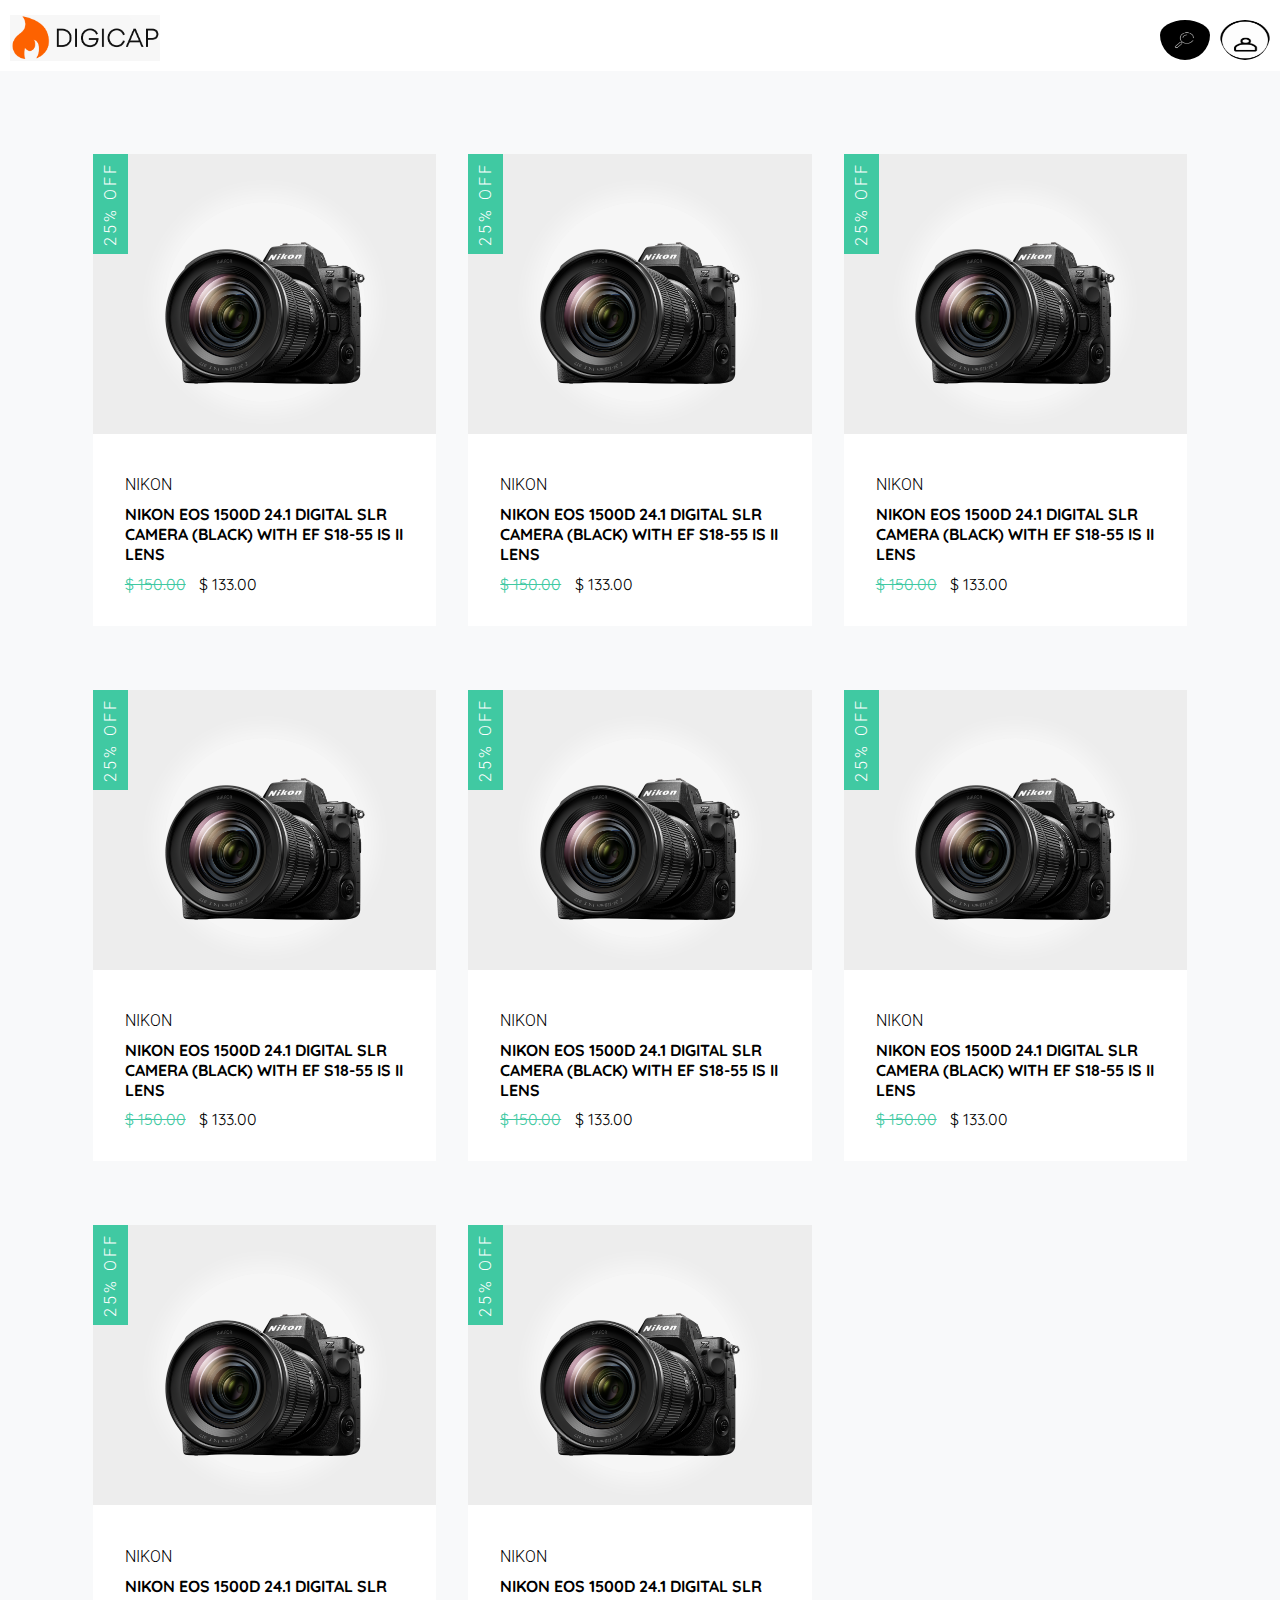
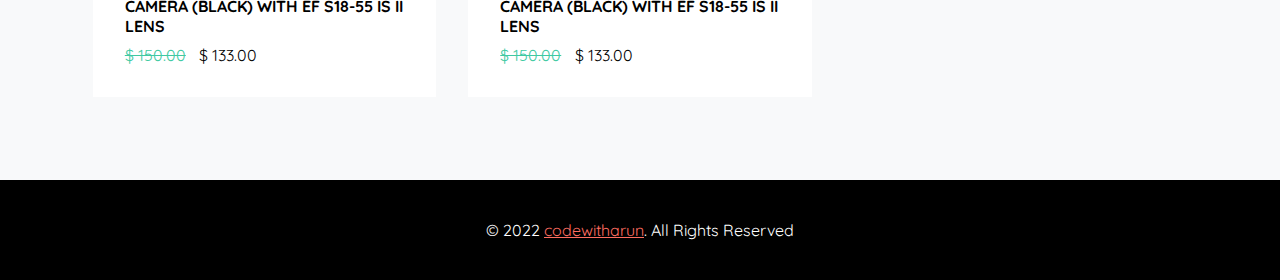
<file: item_6.html>
<!DOCTYPE html>
<html>
    <head>
        <meta charset="utf-8">
        <meta http-equiv="X-UA-Compatible" content="IE=edge">
        <title></title>
        <meta name="viewport" content="width=device-width, initial-scale=1">
        <link rel="stylesheet" href="./assets/css/page6.css">
        <!-- font awesome -->
        <!-- <script src="https://kit.fontawesome.com/dbed6b6114.js" crossorigin="anonymous"></script> -->
        <script src="https://code.ionicframework.com/ionicons/2.0.1/ionicons.js"></script>
    </head>
    <body>
        <div class="header">
            <div class="logo">
              <img src="./assets/images/logos.png" alt="Logo">
            </div>
            <div class="login-icons">
              <img class="login-icon" src="./assets/images/search.gif" alt="Login Icon 1">
              <img class="login-icon" src="./assets/images/login.gif" alt="Login Icon 2">
              <!-- Add more login icons as needed -->
            </div>
          </div>
        <div class = "products">
            
            <div class = "container">
                
                <div class = "product-items">
                    
                    <!-- single product -->
                    <div class = "product">
                        <div class = "product-content">
                            <div class = "product-img">
                                <a href="https://www.amazon.in/nikon-1500D-Digital-Camera-S18-55/dp/B07BS4TJ43/ref=sr_1_8?keywords=camera&sr=8-8">
                                <img src = "./assets/computer_images/pic6.png" alt = "product image">
                            </a></div>
                            <!-- <div class = "product-btns">
                                <button type = "button" class = "btn-cart"> add to cart
                                    <span><i class = "fas fa-plus"></i></span>
                                </button>
                                <button type = "button" class = "btn-buy"> buy now
                                    <span><i class = "fas fa-shopping-cart"></i></span>
                                </button>
                            </div> -->
                        </div>

                        <div class = "product-info">
                            <div class = "product-info-top">
                                <h2 class = "sm-title">nikon</h2>
                                <div class = "rating">
                                    <span><i class = "fas fa-star"></i></span>
                                    <span><i class = "fas fa-star"></i></span>
                                    <span><i class = "fas fa-star"></i></span>
                                    <span><i class = "fas fa-star"></i></span>
                                    <span><i class = "far fa-star"></i></span>
                                </div>
                            </div>
                            <a href = "#" class = "product-name">nikon EOS 1500D 24.1 Digital SLR Camera (Black) with EF S18-55 is II Lens</a>
                            <p class = "product-price">$ 150.00</p>
                            <p class = "product-price">$ 133.00</p>
                        </div>

                        <div class = "off-info">
                            <h2 class = "sm-title">25% off</h2>
                        </div>
                    </div></a>
                    <!-- end of single product -->
                    <!-- single product -->
                    <div class = "product">
                        <div class = "product-content">
                            <div class = "product-img">
                                <a href="https://www.amazon.in/nikon-1500D-Digital-Camera-S18-55/dp/B07BS4TJ43/ref=sr_1_8?keywords=camera&sr=8-8">
                                <img src = "./assets/computer_images/pic6.png" alt = "product image">
                            </a></div>
                            <!-- <div class = "product-btns">
                                <button type = "button" class = "btn-cart"> add to cart
                                    <span><i class = "fas fa-plus"></i></span>
                                </button>
                                <button type = "button" class = "btn-buy"> buy now
                                    <span><i class = "fas fa-shopping-cart"></i></span>
                                </button>
                            </div> -->
                        </div>

                        <div class = "product-info">
                            <div class = "product-info-top">
                                <h2 class = "sm-title">nikon</h2>
                                <div class = "rating">
                                    <span><i class = "fas fa-star"></i></span>
                                    <span><i class = "fas fa-star"></i></span>
                                    <span><i class = "fas fa-star"></i></span>
                                    <span><i class = "fas fa-star"></i></span>
                                    <span><i class = "far fa-star"></i></span>
                                </div>
                            </div>
                            <a href = "#" class = "product-name">nikon EOS 1500D 24.1 Digital SLR Camera (Black) with EF S18-55 is II Lens</a>
                            <p class = "product-price">$ 150.00</p>
                            <p class = "product-price">$ 133.00</p>
                        </div>

                        <div class = "off-info">
                            <h2 class = "sm-title">25% off</h2>
                        </div>
                    </div></a>
                    <!-- end of single product -->
                    <!-- single product -->
                    <div class = "product">
                        <div class = "product-content">
                            <div class = "product-img">
                                <a href="https://www.amazon.in/nikon-1500D-Digital-Camera-S18-55/dp/B07BS4TJ43/ref=sr_1_8?keywords=camera&sr=8-8">
                                <img src = "./assets/computer_images/pic6.png" alt = "product image">
                            </a></div>
                            <!-- <div class = "product-btns">
                                <button type = "button" class = "btn-cart"> add to cart
                                    <span><i class = "fas fa-plus"></i></span>
                                </button>
                                <button type = "button" class = "btn-buy"> buy now
                                    <span><i class = "fas fa-shopping-cart"></i></span>
                                </button>
                            </div> -->
                        </div>

                        <div class = "product-info">
                            <div class = "product-info-top">
                                <h2 class = "sm-title">nikon</h2>
                                <div class = "rating">
                                    <span><i class = "fas fa-star"></i></span>
                                    <span><i class = "fas fa-star"></i></span>
                                    <span><i class = "fas fa-star"></i></span>
                                    <span><i class = "fas fa-star"></i></span>
                                    <span><i class = "far fa-star"></i></span>
                                </div>
                            </div>
                            <a href = "#" class = "product-name">nikon EOS 1500D 24.1 Digital SLR Camera (Black) with EF S18-55 is II Lens</a>
                            <p class = "product-price">$ 150.00</p>
                            <p class = "product-price">$ 133.00</p>
                        </div>

                        <div class = "off-info">
                            <h2 class = "sm-title">25% off</h2>
                        </div>
                    </div></a>
                    <!-- end of single product -->
                    <!-- single product -->
                    <div class = "product">
                        <div class = "product-content">
                            <div class = "product-img">
                                <a href="https://www.amazon.in/nikon-1500D-Digital-Camera-S18-55/dp/B07BS4TJ43/ref=sr_1_8?keywords=camera&sr=8-8">
                                <img src = "./assets/computer_images/pic6.png" alt = "product image">
                            </a></div>
                            <!-- <div class = "product-btns">
                                <button type = "button" class = "btn-cart"> add to cart
                                    <span><i class = "fas fa-plus"></i></span>
                                </button>
                                <button type = "button" class = "btn-buy"> buy now
                                    <span><i class = "fas fa-shopping-cart"></i></span>
                                </button>
                            </div> -->
                        </div>

                        <div class = "product-info">
                            <div class = "product-info-top">
                                <h2 class = "sm-title">nikon</h2>
                                <div class = "rating">
                                    <span><i class = "fas fa-star"></i></span>
                                    <span><i class = "fas fa-star"></i></span>
                                    <span><i class = "fas fa-star"></i></span>
                                    <span><i class = "fas fa-star"></i></span>
                                    <span><i class = "far fa-star"></i></span>
                                </div>
                            </div>
                            <a href = "#" class = "product-name">nikon EOS 1500D 24.1 Digital SLR Camera (Black) with EF S18-55 is II Lens</a>
                            <p class = "product-price">$ 150.00</p>
                            <p class = "product-price">$ 133.00</p>
                        </div>

                        <div class = "off-info">
                            <h2 class = "sm-title">25% off</h2>
                        </div>
                    </div></a>
                    <!-- end of single product -->
                    <!-- single product -->
                    <div class = "product">
                        <div class = "product-content">
                            <div class = "product-img">
                                <a href="https://www.amazon.in/nikon-1500D-Digital-Camera-S18-55/dp/B07BS4TJ43/ref=sr_1_8?keywords=camera&sr=8-8">
                                <img src = "./assets/computer_images/pic6.png" alt = "product image">
                            </a></div>
                            <!-- <div class = "product-btns">
                                <button type = "button" class = "btn-cart"> add to cart
                                    <span><i class = "fas fa-plus"></i></span>
                                </button>
                                <button type = "button" class = "btn-buy"> buy now
                                    <span><i class = "fas fa-shopping-cart"></i></span>
                                </button>
                            </div> -->
                        </div>

                        <div class = "product-info">
                            <div class = "product-info-top">
                                <h2 class = "sm-title">nikon</h2>
                                <div class = "rating">
                                    <span><i class = "fas fa-star"></i></span>
                                    <span><i class = "fas fa-star"></i></span>
                                    <span><i class = "fas fa-star"></i></span>
                                    <span><i class = "fas fa-star"></i></span>
                                    <span><i class = "far fa-star"></i></span>
                                </div>
                            </div>
                            <a href = "#" class = "product-name">nikon EOS 1500D 24.1 Digital SLR Camera (Black) with EF S18-55 is II Lens</a>
                            <p class = "product-price">$ 150.00</p>
                            <p class = "product-price">$ 133.00</p>
                        </div>

                        <div class = "off-info">
                            <h2 class = "sm-title">25% off</h2>
                        </div>
                    </div></a>
                    <!-- end of single product -->
                    <!-- single product -->
                    <div class = "product">
                        <div class = "product-content">
                            <div class = "product-img">
                                <a href="https://www.amazon.in/nikon-1500D-Digital-Camera-S18-55/dp/B07BS4TJ43/ref=sr_1_8?keywords=camera&sr=8-8">
                                <img src = "./assets/computer_images/pic6.png" alt = "product image">
                            </a></div>
                            <!-- <div class = "product-btns">
                                <button type = "button" class = "btn-cart"> add to cart
                                    <span><i class = "fas fa-plus"></i></span>
                                </button>
                                <button type = "button" class = "btn-buy"> buy now
                                    <span><i class = "fas fa-shopping-cart"></i></span>
                                </button>
                            </div> -->
                        </div>

                        <div class = "product-info">
                            <div class = "product-info-top">
                                <h2 class = "sm-title">nikon</h2>
                                <div class = "rating">
                                    <span><i class = "fas fa-star"></i></span>
                                    <span><i class = "fas fa-star"></i></span>
                                    <span><i class = "fas fa-star"></i></span>
                                    <span><i class = "fas fa-star"></i></span>
                                    <span><i class = "far fa-star"></i></span>
                                </div>
                            </div>
                            <a href = "#" class = "product-name">nikon EOS 1500D 24.1 Digital SLR Camera (Black) with EF S18-55 is II Lens</a>
                            <p class = "product-price">$ 150.00</p>
                            <p class = "product-price">$ 133.00</p>
                        </div>

                        <div class = "off-info">
                            <h2 class = "sm-title">25% off</h2>
                        </div>
                    </div></a>
                    <div class = "product">
                        <div class = "product-content">
                            <div class = "product-img">
                                <a href="https://www.amazon.in/nikon-1500D-Digital-Camera-S18-55/dp/B07BS4TJ43/ref=sr_1_8?keywords=camera&sr=8-8">
                                <img src = "./assets/computer_images/pic6.png" alt = "product image">
                            </a></div>
                            <!-- <div class = "product-btns">
                                <button type = "button" class = "btn-cart"> add to cart
                                    <span><i class = "fas fa-plus"></i></span>
                                </button>
                                <button type = "button" class = "btn-buy"> buy now
                                    <span><i class = "fas fa-shopping-cart"></i></span>
                                </button>
                            </div> -->
                        </div>

                        <div class = "product-info">
                            <div class = "product-info-top">
                                <h2 class = "sm-title">nikon</h2>
                                <div class = "rating">
                                    <span><i class = "fas fa-star"></i></span>
                                    <span><i class = "fas fa-star"></i></span>
                                    <span><i class = "fas fa-star"></i></span>
                                    <span><i class = "fas fa-star"></i></span>
                                    <span><i class = "far fa-star"></i></span>
                                </div>
                            </div>
                            <a href = "#" class = "product-name">nikon EOS 1500D 24.1 Digital SLR Camera (Black) with EF S18-55 is II Lens</a>
                            <p class = "product-price">$ 150.00</p>
                            <p class = "product-price">$ 133.00</p>
                        </div>

                        <div class = "off-info">
                            <h2 class = "sm-title">25% off</h2>
                        </div>
                    </div></a>
                    <div class = "product">
                        <div class = "product-content">
                            <div class = "product-img">
                                <a href="https://www.amazon.in/nikon-1500D-Digital-Camera-S18-55/dp/B07BS4TJ43/ref=sr_1_8?keywords=camera&sr=8-8">
                                <img src = "./assets/computer_images/pic6.png" alt = "product image">
                            </a></div>
                            <!-- <div class = "product-btns">
                                <button type = "button" class = "btn-cart"> add to cart
                                    <span><i class = "fas fa-plus"></i></span>
                                </button>
                                <button type = "button" class = "btn-buy"> buy now
                                    <span><i class = "fas fa-shopping-cart"></i></span>
                                </button>
                            </div> -->
                        </div>

                        <div class = "product-info">
                            <div class = "product-info-top">
                                <h2 class = "sm-title">nikon</h2>
                                <div class = "rating">
                                    <span><i class = "fas fa-star"></i></span>
                                    <span><i class = "fas fa-star"></i></span>
                                    <span><i class = "fas fa-star"></i></span>
                                    <span><i class = "fas fa-star"></i></span>
                                    <span><i class = "far fa-star"></i></span>
                                </div>
                            </div>
                            <a href = "#" class = "product-name">nikon EOS 1500D 24.1 Digital SLR Camera (Black) with EF S18-55 is II Lens</a>
                            <p class = "product-price">$ 150.00</p>
                            <p class = "product-price">$ 133.00</p>
                        </div>

                        <div class = "off-info">
                            <h2 class = "sm-title">25% off</h2>
                        </div>
                    </div></a>
                    <!-- end of single product -->
                </div>
            </div>
        </div>
        
            <div class="container_fo">
                <p class="copyright">
                    &copy; 2022 <a href="#" class="copyright-link">codewitharun</a>. All Rights Reserved
            </p>
        </div>
</body>
</html>
</file>
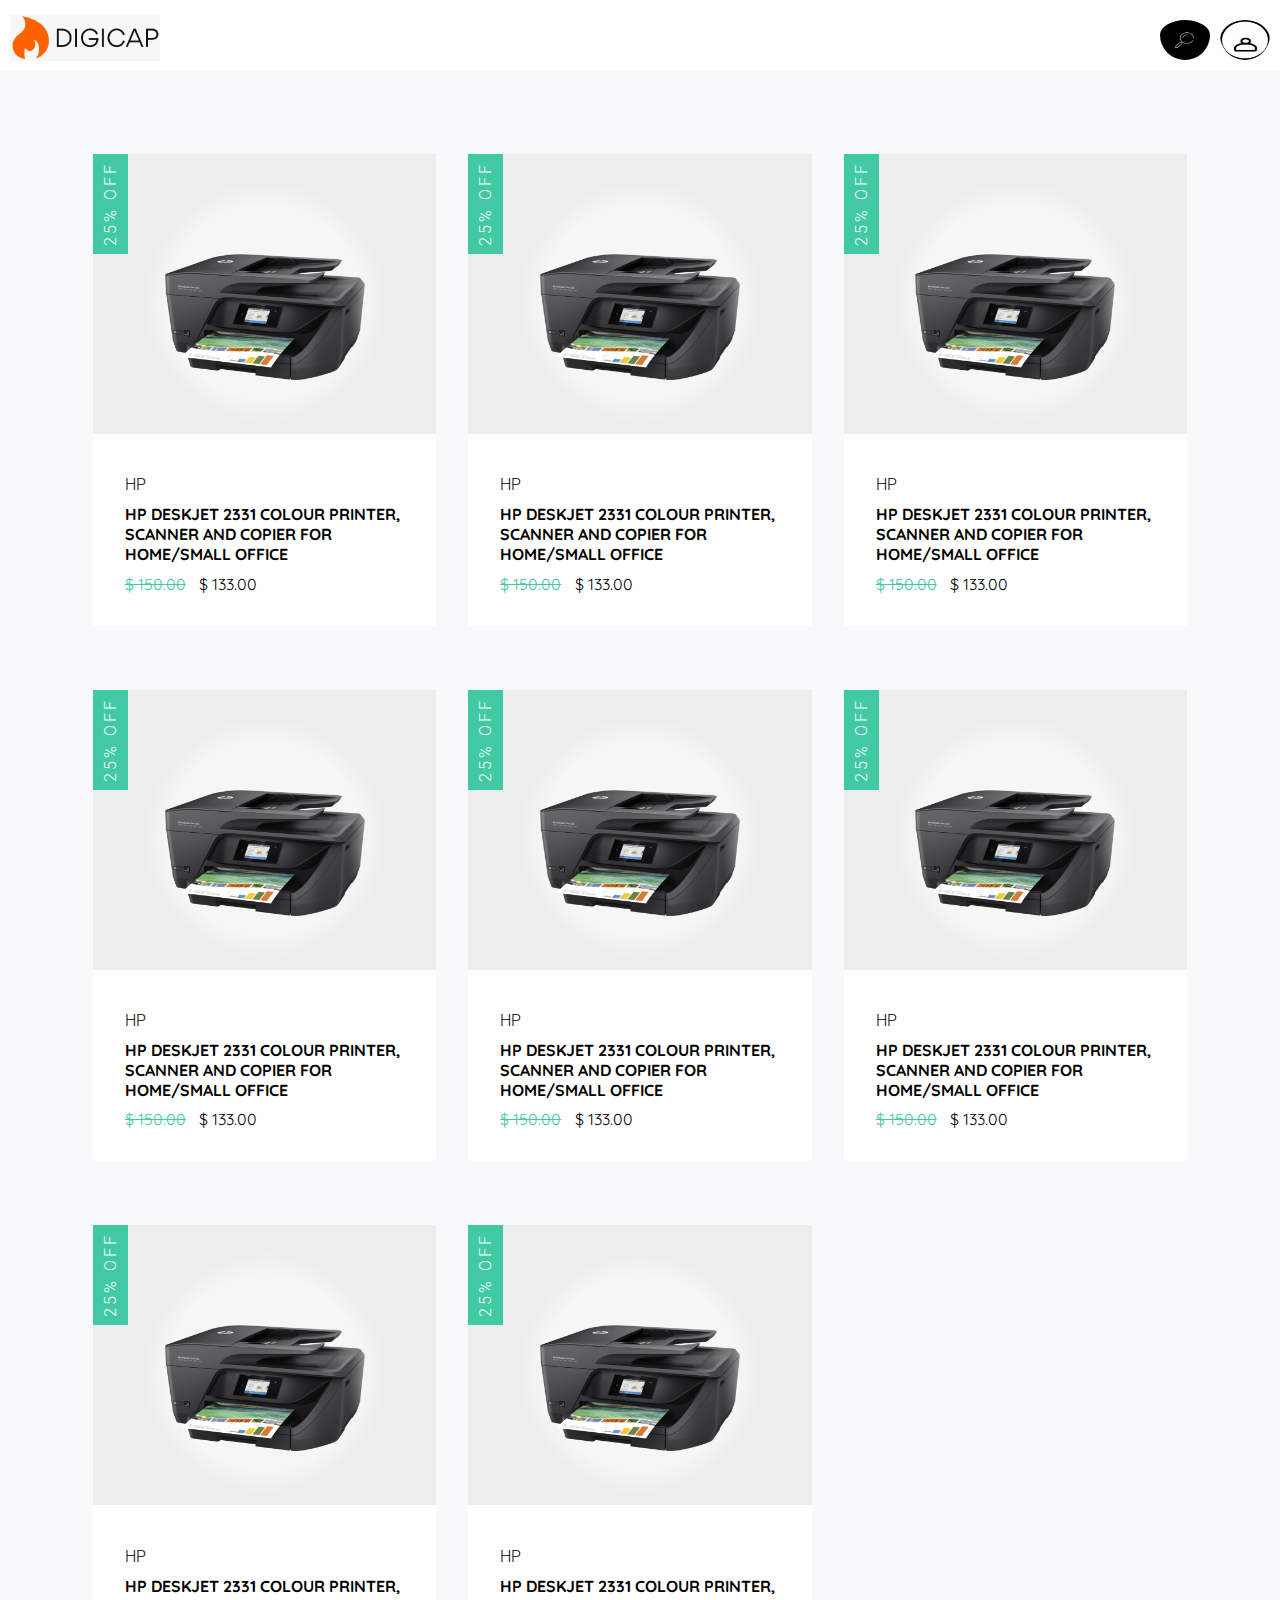
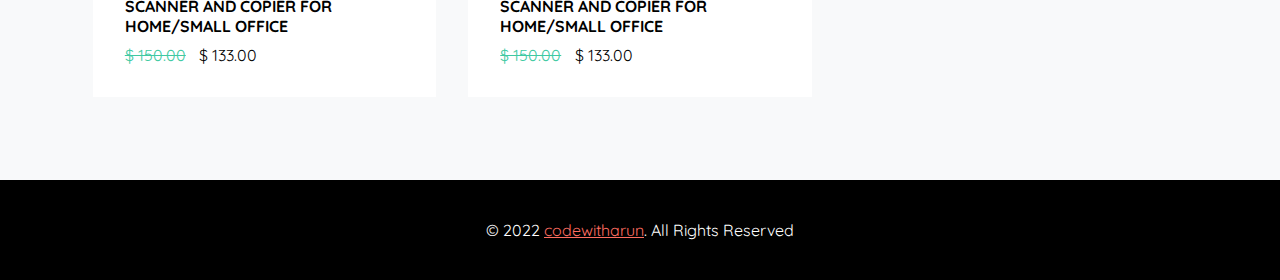
<file: item_7.html>
<!DOCTYPE html>
<html>
    <head>
        <meta charset="utf-8">
        <meta http-equiv="X-UA-Compatible" content="IE=edge">
        <title></title>
        <meta name="viewport" content="width=device-width, initial-scale=1">
        <link rel="stylesheet" href="./assets/css/page7.css">
        <!-- font awesome -->
        <!-- <script src="https://kit.fontawesome.com/dbed6b6114.js" crossorigin="anonymous"></script> -->
        <script src="https://code.ionicframework.com/ionicons/2.0.1/ionicons.js"></script>
    </head>
    <body>
        <div class="header">
            <div class="logo">
              <img src="./assets/images/logos.png" alt="Logo">
            </div>
            <div class="login-icons">
              <img class="login-icon" src="./assets/images/search.gif" alt="Login Icon 1">
              <img class="login-icon" src="./assets/images/login.gif" alt="Login Icon 2">
              <!-- Add more login icons as needed -->
            </div>
          </div>
        <div class = "products">
            
            <div class = "container">
                
                <div class = "product-items">
                    
                    <!-- single product -->
                    <div class = "product">
                        <div class = "product-content">
                            <div class = "product-img">
                                <a href="https://www.amazon.in/HP-DeskJet-Inkjet-Colour-Printer/dp/B08D9NDZ1Y/ref=sr_1_3?keywords=printer&sr=8-3">
                                <img src = "./assets/computer_images/pic7.png" alt = "product image">
                            </a></div>
                            <!-- <div class = "product-btns">
                                <button type = "button" class = "btn-cart"> add to cart
                                    <span><i class = "fas fa-plus"></i></span>
                                </button>
                                <button type = "button" class = "btn-buy"> buy now
                                    <span><i class = "fas fa-shopping-cart"></i></span>
                                </button>
                            </div> -->
                        </div>

                        <div class = "product-info">
                            <div class = "product-info-top">
                                <h2 class = "sm-title">hp</h2>
                                <div class = "rating">
                                    <span><i class = "fas fa-star"></i></span>
                                    <span><i class = "fas fa-star"></i></span>
                                    <span><i class = "fas fa-star"></i></span>
                                    <span><i class = "fas fa-star"></i></span>
                                    <span><i class = "far fa-star"></i></span>
                                </div>
                            </div>
                            <a href = "#" class = "product-name">HP Deskjet 2331 Colour Printer, Scanner and Copier for Home/Small Office</a>
                            <p class = "product-price">$ 150.00</p>
                            <p class = "product-price">$ 133.00</p>
                        </div>

                        <div class = "off-info">
                            <h2 class = "sm-title">25% off</h2>
                        </div>
                    </div></a>
                    <!-- end of single product -->
                    <!-- single product -->
                    <div class = "product">
                        <div class = "product-content">
                            <div class = "product-img">
                                <a href="https://www.amazon.in/HP-DeskJet-Inkjet-Colour-Printer/dp/B08D9NDZ1Y/ref=sr_1_3?keywor\ds=printer&sr=8-3">
                                <img src = "./assets/computer_images/pic7.png" alt = "product image">
                            </a></div>
                            <!-- <div class = "product-btns">
                                <button type = "button" class = "btn-cart"> add to cart
                                    <span><i class = "fas fa-plus"></i></span>
                                </button>
                                <button type = "button" class = "btn-buy"> buy now
                                    <span><i class = "fas fa-shopping-cart"></i></span>
                                </button>
                            </div> -->
                        </div>

                        <div class = "product-info">
                            <div class = "product-info-top">
                                <h2 class = "sm-title">hp</h2>
                                <div class = "rating">
                                    <span><i class = "fas fa-star"></i></span>
                                    <span><i class = "fas fa-star"></i></span>
                                    <span><i class = "fas fa-star"></i></span>
                                    <span><i class = "fas fa-star"></i></span>
                                    <span><i class = "far fa-star"></i></span>
                                </div>
                            </div>
                            <a href = "#" class = "product-name">HP Deskjet 2331 Colour Printer, Scanner and Copier for Home/Small Office</a>
                            <p class = "product-price">$ 150.00</p>
                            <p class = "product-price">$ 133.00</p>
                        </div>

                        <div class = "off-info">
                            <h2 class = "sm-title">25% off</h2>
                        </div>
                    </div></a>
                    <!-- end of single product -->
                    <!-- single product -->
                    <div class = "product">
                        <div class = "product-content">
                            <div class = "product-img">
                                <a href="https://www.amazon.in/HP-DeskJet-Inkjet-Colour-Printer/dp/B08D9NDZ1Y/ref=sr_1_3?keywor\ds=printer&sr=8-3">
                                <img src = "./assets/computer_images/pic7.png" alt = "product image">
                            </a></div>
                            <!-- <div class = "product-btns">
                                <button type = "button" class = "btn-cart"> add to cart
                                    <span><i class = "fas fa-plus"></i></span>
                                </button>
                                <button type = "button" class = "btn-buy"> buy now
                                    <span><i class = "fas fa-shopping-cart"></i></span>
                                </button>
                            </div> -->
                        </div>

                        <div class = "product-info">
                            <div class = "product-info-top">
                                <h2 class = "sm-title">hp</h2>
                                <div class = "rating">
                                    <span><i class = "fas fa-star"></i></span>
                                    <span><i class = "fas fa-star"></i></span>
                                    <span><i class = "fas fa-star"></i></span>
                                    <span><i class = "fas fa-star"></i></span>
                                    <span><i class = "far fa-star"></i></span>
                                </div>
                            </div>
                            <a href = "#" class = "product-name">HP Deskjet 2331 Colour Printer, Scanner and Copier for Home/Small Office</a>
                            <p class = "product-price">$ 150.00</p>
                            <p class = "product-price">$ 133.00</p>
                        </div>

                        <div class = "off-info">
                            <h2 class = "sm-title">25% off</h2>
                        </div>
                    </div></a>
                    <!-- end of single product -->
                    <!-- single product -->
                    <div class = "product">
                        <div class = "product-content">
                            <div class = "product-img">
                                <a href="https://www.amazon.in/HP-DeskJet-Inkjet-Colour-Printer/dp/B08D9NDZ1Y/ref=sr_1_3?keywor\ds=printer&sr=8-3">
                                <img src = "./assets/computer_images/pic7.png" alt = "product image">
                            </a></div>
                            <!-- <div class = "product-btns">
                                <button type = "button" class = "btn-cart"> add to cart
                                    <span><i class = "fas fa-plus"></i></span>
                                </button>
                                <button type = "button" class = "btn-buy"> buy now
                                    <span><i class = "fas fa-shopping-cart"></i></span>
                                </button>
                            </div> -->
                        </div>

                        <div class = "product-info">
                            <div class = "product-info-top">
                                <h2 class = "sm-title">hp</h2>
                                <div class = "rating">
                                    <span><i class = "fas fa-star"></i></span>
                                    <span><i class = "fas fa-star"></i></span>
                                    <span><i class = "fas fa-star"></i></span>
                                    <span><i class = "fas fa-star"></i></span>
                                    <span><i class = "far fa-star"></i></span>
                                </div>
                            </div>
                            <a href = "#" class = "product-name">HP Deskjet 2331 Colour Printer, Scanner and Copier for Home/Small Office</a>
                            <p class = "product-price">$ 150.00</p>
                            <p class = "product-price">$ 133.00</p>
                        </div>

                        <div class = "off-info">
                            <h2 class = "sm-title">25% off</h2>
                        </div>
                    </div></a>
                    <!-- end of single product -->
                    <!-- single product -->
                    <div class = "product">
                        <div class = "product-content">
                            <div class = "product-img">
                                <a href="https://www.amazon.in/HP-DeskJet-Inkjet-Colour-Printer/dp/B08D9NDZ1Y/ref=sr_1_3?keywor\ds=printer&sr=8-3">
                                <img src = "./assets/computer_images/pic7.png" alt = "product image">
                            </a></div>
                            <!-- <div class = "product-btns">
                                <button type = "button" class = "btn-cart"> add to cart
                                    <span><i class = "fas fa-plus"></i></span>
                                </button>
                                <button type = "button" class = "btn-buy"> buy now
                                    <span><i class = "fas fa-shopping-cart"></i></span>
                                </button>
                            </div> -->
                        </div>

                        <div class = "product-info">
                            <div class = "product-info-top">
                                <h2 class = "sm-title">hp</h2>
                                <div class = "rating">
                                    <span><i class = "fas fa-star"></i></span>
                                    <span><i class = "fas fa-star"></i></span>
                                    <span><i class = "fas fa-star"></i></span>
                                    <span><i class = "fas fa-star"></i></span>
                                    <span><i class = "far fa-star"></i></span>
                                </div>
                            </div>
                            <a href = "#" class = "product-name">HP Deskjet 2331 Colour Printer, Scanner and Copier for Home/Small Office</a>
                            <p class = "product-price">$ 150.00</p>
                            <p class = "product-price">$ 133.00</p>
                        </div>

                        <div class = "off-info">
                            <h2 class = "sm-title">25% off</h2>
                        </div>
                    </div></a>
                    <!-- end of single product -->
                    <!-- single product -->
                    <div class = "product">
                        <div class = "product-content">
                            <div class = "product-img">
                                <a href="https://www.amazon.in/HP-DeskJet-Inkjet-Colour-Printer/dp/B08D9NDZ1Y/ref=sr_1_3?keywor\ds=printer&sr=8-3">
                                <img src = "./assets/computer_images/pic7.png" alt = "product image">
                            </a></div>
                            <!-- <div class = "product-btns">
                                <button type = "button" class = "btn-cart"> add to cart
                                    <span><i class = "fas fa-plus"></i></span>
                                </button>
                                <button type = "button" class = "btn-buy"> buy now
                                    <span><i class = "fas fa-shopping-cart"></i></span>
                                </button>
                            </div> -->
                        </div>

                        <div class = "product-info">
                            <div class = "product-info-top">
                                <h2 class = "sm-title">hp</h2>
                                <div class = "rating">
                                    <span><i class = "fas fa-star"></i></span>
                                    <span><i class = "fas fa-star"></i></span>
                                    <span><i class = "fas fa-star"></i></span>
                                    <span><i class = "fas fa-star"></i></span>
                                    <span><i class = "far fa-star"></i></span>
                                </div>
                            </div>
                            <a href = "#" class = "product-name">HP Deskjet 2331 Colour Printer, Scanner and Copier for Home/Small Office</a>
                            <p class = "product-price">$ 150.00</p>
                            <p class = "product-price">$ 133.00</p>
                        </div>

                        <div class = "off-info">
                            <h2 class = "sm-title">25% off</h2>
                        </div>
                    </div></a>
                    <div class = "product">
                        <div class = "product-content">
                            <div class = "product-img">
                                <a href="https://www.amazon.in/HP-DeskJet-Inkjet-Colour-Printer/dp/B08D9NDZ1Y/ref=sr_1_3?keywor\ds=printer&sr=8-3">
                                <img src = "./assets/computer_images/pic7.png" alt = "product image">
                            </a></div>
                            <!-- <div class = "product-btns">
                                <button type = "button" class = "btn-cart"> add to cart
                                    <span><i class = "fas fa-plus"></i></span>
                                </button>
                                <button type = "button" class = "btn-buy"> buy now
                                    <span><i class = "fas fa-shopping-cart"></i></span>
                                </button>
                            </div> -->
                        </div>

                        <div class = "product-info">
                            <div class = "product-info-top">
                                <h2 class = "sm-title">hp</h2>
                                <div class = "rating">
                                    <span><i class = "fas fa-star"></i></span>
                                    <span><i class = "fas fa-star"></i></span>
                                    <span><i class = "fas fa-star"></i></span>
                                    <span><i class = "fas fa-star"></i></span>
                                    <span><i class = "far fa-star"></i></span>
                                </div>
                            </div>
                            <a href = "#" class = "product-name">HP Deskjet 2331 Colour Printer, Scanner and Copier for Home/Small Office</a>
                            <p class = "product-price">$ 150.00</p>
                            <p class = "product-price">$ 133.00</p>
                        </div>

                        <div class = "off-info">
                            <h2 class = "sm-title">25% off</h2>
                        </div>
                    </div></a>
                    <div class = "product">
                        <div class = "product-content">
                            <div class = "product-img">
                                <a href="https://www.amazon.in/HP-DeskJet-Inkjet-Colour-Printer/dp/B08D9NDZ1Y/ref=sr_1_3?keywor\ds=printer&sr=8-3">
                                <img src = "./assets/computer_images/pic7.png" alt = "product image">
                            </a></div>
                            <!-- <div class = "product-btns">
                                <button type = "button" class = "btn-cart"> add to cart
                                    <span><i class = "fas fa-plus"></i></span>
                                </button>
                                <button type = "button" class = "btn-buy"> buy now
                                    <span><i class = "fas fa-shopping-cart"></i></span>
                                </button>
                            </div> -->
                        </div>

                        <div class = "product-info">
                            <div class = "product-info-top">
                                <h2 class = "sm-title">hp</h2>
                                <div class = "rating">
                                    <span><i class = "fas fa-star"></i></span>
                                    <span><i class = "fas fa-star"></i></span>
                                    <span><i class = "fas fa-star"></i></span>
                                    <span><i class = "fas fa-star"></i></span>
                                    <span><i class = "far fa-star"></i></span>
                                </div>
                            </div>
                            <a href = "#" class = "product-name">HP Deskjet 2331 Colour Printer, Scanner and Copier for Home/Small Office</a>
                            <p class = "product-price">$ 150.00</p>
                            <p class = "product-price">$ 133.00</p>
                        </div>

                        <div class = "off-info">
                            <h2 class = "sm-title">25% off</h2>
                        </div>
                    </div></a>
                    <!-- end of single product -->
                </div>
            </div>
        </div>
        
            <div class="container_fo">
                <p class="copyright">
                    &copy; 2022 <a href="#" class="copyright-link">codewitharun</a>. All Rights Reserved
            </p>
        </div>
</body>
</html>
</file>
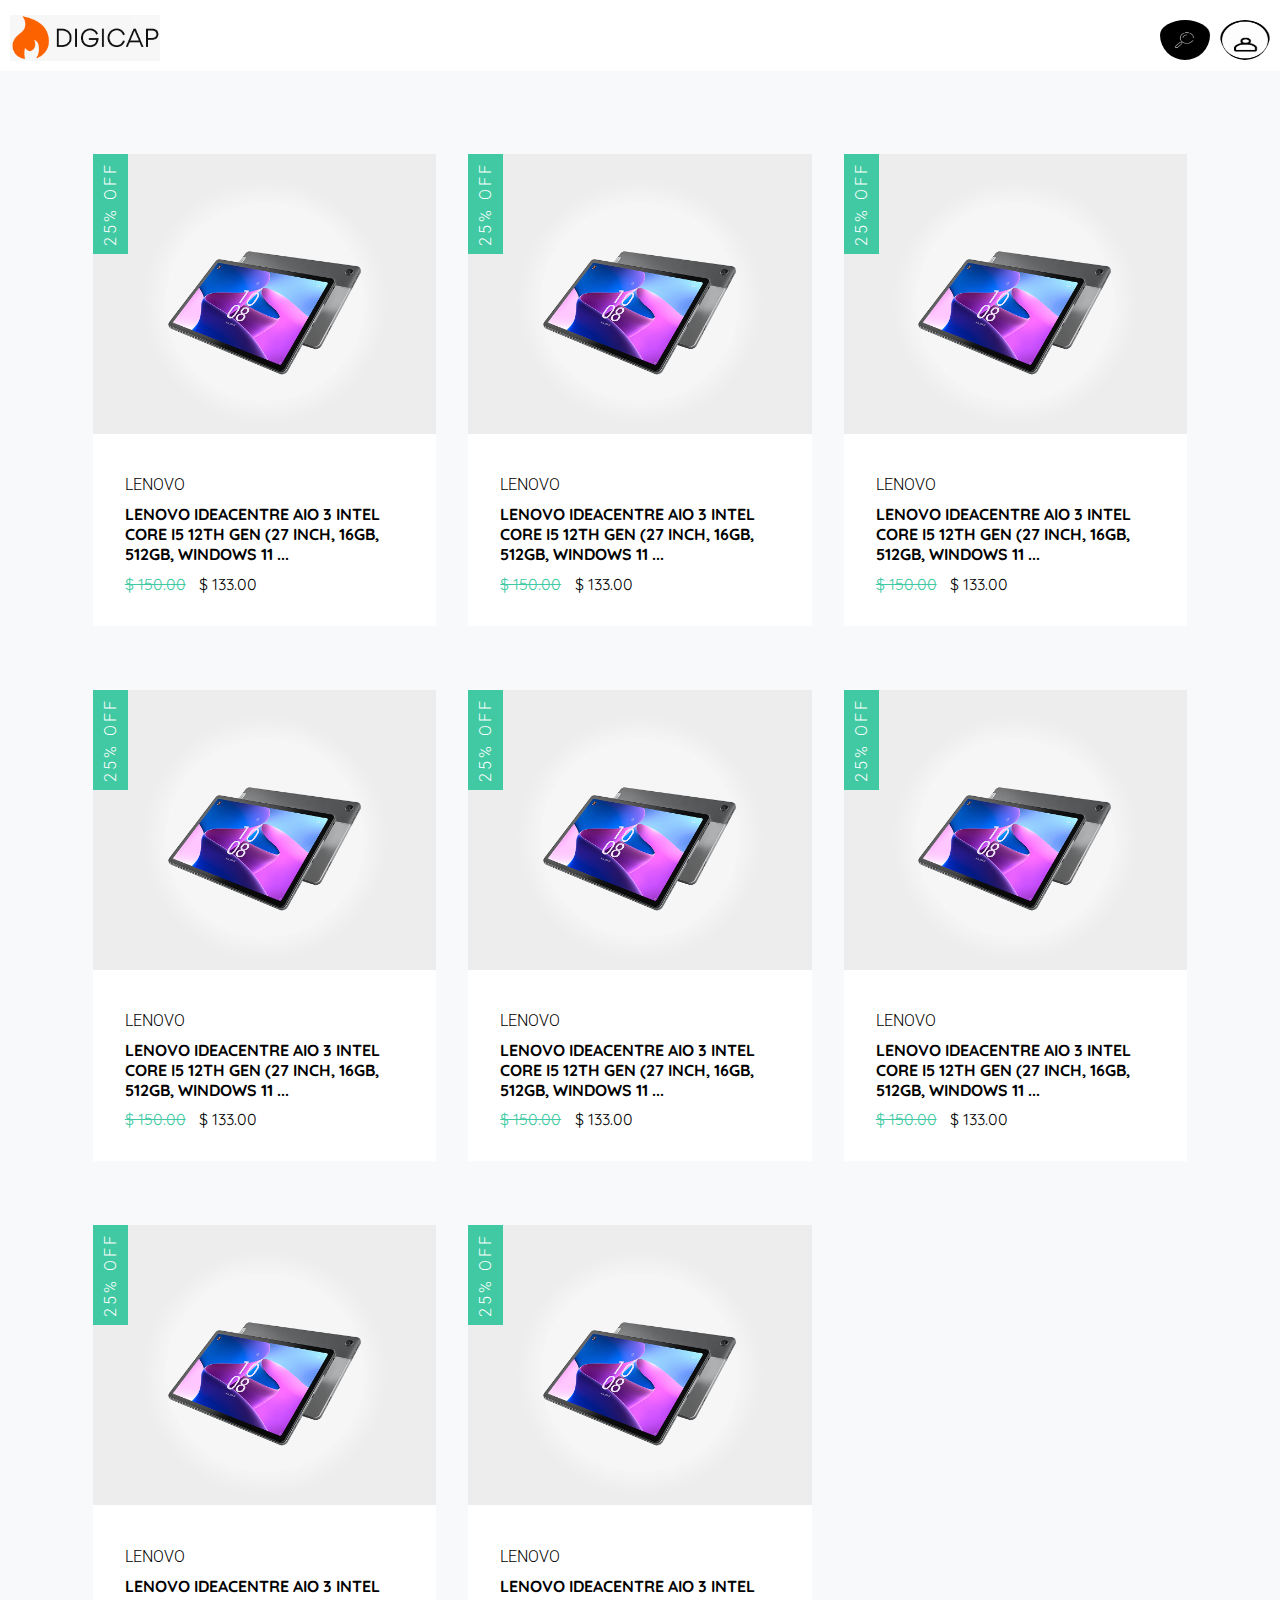
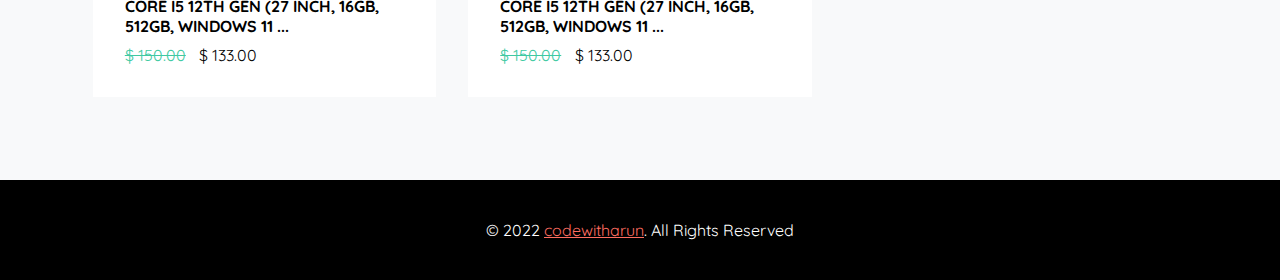
<file: item_8.html>
<!DOCTYPE html>
<html>
    <head>
        <meta charset="utf-8">
        <meta http-equiv="X-UA-Compatible" content="IE=edge">
        <title></title>
        <meta name="viewport" content="width=device-width, initial-scale=1">
        <link rel="stylesheet" href="./assets/css/page8.css">
        <!-- font awesome -->
        <!-- <script src="https://kit.fontawesome.com/dbed6b6114.js" crossorigin="anonymous"></script> -->
        <script src="https://code.ionicframework.com/ionicons/2.0.1/ionicons.js"></script>
    </head>
    <body>
        <div class="header">
            <div class="logo">
              <img src="./assets/images/logos.png" alt="Logo">
            </div>
            <div class="login-icons">
              <img class="login-icon" src="./assets/images/search.gif" alt="Login Icon 1">
              <img class="login-icon" src="./assets/images/login.gif" alt="Login Icon 2">
              <!-- Add more login icons as needed -->
            </div>
          </div>
        <div class = "products">
            
            <div class = "container">
                
                <div class = "product-items">
                    
                    <!-- single product -->
                    <div class = "product">
                        <div class = "product-content">
                            <div class = "product-img">
                                <a href="https://www.lenovo.com/in/en/desktops-and-all-in-ones/ideacentre/aio-300-series/IdeaCentre-AIO-3i-Gen-7-27-inch-Intel/p/F0GJ00F5IN?orgRef=https%253A%252F%252Fwww.google.com%252F">
                                <img src = "./assets/computer_images/pic8.png" alt = "product image">
                            </a></div>
                            <!-- <div class = "product-btns">
                                <button type = "button" class = "btn-cart"> add to cart
                                    <span><i class = "fas fa-plus"></i></span>
                                </button>
                                <button type = "button" class = "btn-buy"> buy now
                                    <span><i class = "fas fa-shopping-cart"></i></span>
                                </button>
                            </div> -->
                        </div>

                        <div class = "product-info">
                            <div class = "product-info-top">
                                <h2 class = "sm-title">lenovo</h2>
                                <div class = "rating">
                                    <span><i class = "fas fa-star"></i></span>
                                    <span><i class = "fas fa-star"></i></span>
                                    <span><i class = "fas fa-star"></i></span>
                                    <span><i class = "fas fa-star"></i></span>
                                    <span><i class = "far fa-star"></i></span>
                                </div>
                            </div>
                            <a href = "#" class = "product-name">Lenovo IdeaCentre AIO 3 Intel Core i5 12th Gen (27 inch, 16GB, 512GB, Windows 11 ...</a>
                            <p class = "product-price">$ 150.00</p>
                            <p class = "product-price">$ 133.00</p>
                        </div>

                        <div class = "off-info">
                            <h2 class = "sm-title">25% off</h2>
                        </div>
                    </div></a>
                    <!-- end of single product -->
                    <!-- single product -->
                    <div class = "product">
                        <div class = "product-content">
                            <div class = "product-img">
                                <a href="https://www.lenovo.com/in/en/desktops-and-all-in-ones/ideacentre/aio-300-series/IdeaCentre-AIO-3i-Gen-7-27-inch-Intel/p/F0GJ00F5IN?orgRef=https%253A%252F%252Fwww.google.com%252F">
                                <img src = "./assets/computer_images/pic8.png" alt = "product image">
                            </a></div>
                            <!-- <div class = "product-btns">
                                <button type = "button" class = "btn-cart"> add to cart
                                    <span><i class = "fas fa-plus"></i></span>
                                </button>
                                <button type = "button" class = "btn-buy"> buy now
                                    <span><i class = "fas fa-shopping-cart"></i></span>
                                </button>
                            </div> -->
                        </div>

                        <div class = "product-info">
                            <div class = "product-info-top">
                                <h2 class = "sm-title">lenovo</h2>
                                <div class = "rating">
                                    <span><i class = "fas fa-star"></i></span>
                                    <span><i class = "fas fa-star"></i></span>
                                    <span><i class = "fas fa-star"></i></span>
                                    <span><i class = "fas fa-star"></i></span>
                                    <span><i class = "far fa-star"></i></span>
                                </div>
                            </div>
                            <a href = "#" class = "product-name">Lenovo IdeaCentre AIO 3 Intel Core i5 12th Gen (27 inch, 16GB, 512GB, Windows 11 ...</a>
                            <p class = "product-price">$ 150.00</p>
                            <p class = "product-price">$ 133.00</p>
                        </div>

                        <div class = "off-info">
                            <h2 class = "sm-title">25% off</h2>
                        </div>
                    </div></a>
                    <!-- end of single product -->
                    <!-- single product -->
                    <div class = "product">
                        <div class = "product-content">
                            <div class = "product-img">
                                <a href="https://www.lenovo.com/in/en/desktops-and-all-in-ones/ideacentre/aio-300-series/IdeaCentre-AIO-3i-Gen-7-27-inch-Intel/p/F0GJ00F5IN?orgRef=https%253A%252F%252Fwww.google.com%252F">
                                <img src = "./assets/computer_images/pic8.png" alt = "product image">
                            </a></div>
                            <!-- <div class = "product-btns">
                                <button type = "button" class = "btn-cart"> add to cart
                                    <span><i class = "fas fa-plus"></i></span>
                                </button>
                                <button type = "button" class = "btn-buy"> buy now
                                    <span><i class = "fas fa-shopping-cart"></i></span>
                                </button>
                            </div> -->
                        </div>

                        <div class = "product-info">
                            <div class = "product-info-top">
                                <h2 class = "sm-title">lenovo</h2>
                                <div class = "rating">
                                    <span><i class = "fas fa-star"></i></span>
                                    <span><i class = "fas fa-star"></i></span>
                                    <span><i class = "fas fa-star"></i></span>
                                    <span><i class = "fas fa-star"></i></span>
                                    <span><i class = "far fa-star"></i></span>
                                </div>
                            </div>
                            <a href = "#" class = "product-name">Lenovo IdeaCentre AIO 3 Intel Core i5 12th Gen (27 inch, 16GB, 512GB, Windows 11 ...</a>
                            <p class = "product-price">$ 150.00</p>
                            <p class = "product-price">$ 133.00</p>
                        </div>

                        <div class = "off-info">
                            <h2 class = "sm-title">25% off</h2>
                        </div>
                    </div></a>
                    <!-- end of single product -->
                    <!-- single product -->
                    <div class = "product">
                        <div class = "product-content">
                            <div class = "product-img">
                                <a href="https://www.lenovo.com/in/en/desktops-and-all-in-ones/ideacentre/aio-300-series/IdeaCentre-AIO-3i-Gen-7-27-inch-Intel/p/F0GJ00F5IN?orgRef=https%253A%252F%252Fwww.google.com%252F">
                                <img src = "./assets/computer_images/pic8.png" alt = "product image">
                            </a></div>
                            <!-- <div class = "product-btns">
                                <button type = "button" class = "btn-cart"> add to cart
                                    <span><i class = "fas fa-plus"></i></span>
                                </button>
                                <button type = "button" class = "btn-buy"> buy now
                                    <span><i class = "fas fa-shopping-cart"></i></span>
                                </button>
                            </div> -->
                        </div>

                        <div class = "product-info">
                            <div class = "product-info-top">
                                <h2 class = "sm-title">lenovo</h2>
                                <div class = "rating">
                                    <span><i class = "fas fa-star"></i></span>
                                    <span><i class = "fas fa-star"></i></span>
                                    <span><i class = "fas fa-star"></i></span>
                                    <span><i class = "fas fa-star"></i></span>
                                    <span><i class = "far fa-star"></i></span>
                                </div>
                            </div>
                            <a href = "#" class = "product-name">Lenovo IdeaCentre AIO 3 Intel Core i5 12th Gen (27 inch, 16GB, 512GB, Windows 11 ...</a>
                            <p class = "product-price">$ 150.00</p>
                            <p class = "product-price">$ 133.00</p>
                        </div>

                        <div class = "off-info">
                            <h2 class = "sm-title">25% off</h2>
                        </div>
                    </div></a>
                    <!-- end of single product -->
                    <!-- single product -->
                    <div class = "product">
                        <div class = "product-content">
                            <div class = "product-img">
                                <a href="https://www.lenovo.com/in/en/desktops-and-all-in-ones/ideacentre/aio-300-series/IdeaCentre-AIO-3i-Gen-7-27-inch-Intel/p/F0GJ00F5IN?orgRef=https%253A%252F%252Fwww.google.com%252F">
                                <img src = "./assets/computer_images/pic8.png" alt = "product image">
                            </a></div>
                            <!-- <div class = "product-btns">
                                <button type = "button" class = "btn-cart"> add to cart
                                    <span><i class = "fas fa-plus"></i></span>
                                </button>
                                <button type = "button" class = "btn-buy"> buy now
                                    <span><i class = "fas fa-shopping-cart"></i></span>
                                </button>
                            </div> -->
                        </div>

                        <div class = "product-info">
                            <div class = "product-info-top">
                                <h2 class = "sm-title">lenovo</h2>
                                <div class = "rating">
                                    <span><i class = "fas fa-star"></i></span>
                                    <span><i class = "fas fa-star"></i></span>
                                    <span><i class = "fas fa-star"></i></span>
                                    <span><i class = "fas fa-star"></i></span>
                                    <span><i class = "far fa-star"></i></span>
                                </div>
                            </div>
                            <a href = "#" class = "product-name">Lenovo IdeaCentre AIO 3 Intel Core i5 12th Gen (27 inch, 16GB, 512GB, Windows 11 ...</a>
                            <p class = "product-price">$ 150.00</p>
                            <p class = "product-price">$ 133.00</p>
                        </div>

                        <div class = "off-info">
                            <h2 class = "sm-title">25% off</h2>
                        </div>
                    </div></a>
                    <!-- end of single product -->
                    <!-- single product -->
                    <div class = "product">
                        <div class = "product-content">
                            <div class = "product-img">
                                <a href="https://www.lenovo.com/in/en/desktops-and-all-in-ones/ideacentre/aio-300-series/IdeaCentre-AIO-3i-Gen-7-27-inch-Intel/p/F0GJ00F5IN?orgRef=https%253A%252F%252Fwww.google.com%252F">
                                <img src = "./assets/computer_images/pic8.png" alt = "product image">
                            </a></div>
                            <!-- <div class = "product-btns">
                                <button type = "button" class = "btn-cart"> add to cart
                                    <span><i class = "fas fa-plus"></i></span>
                                </button>
                                <button type = "button" class = "btn-buy"> buy now
                                    <span><i class = "fas fa-shopping-cart"></i></span>
                                </button>
                            </div> -->
                        </div>

                        <div class = "product-info">
                            <div class = "product-info-top">
                                <h2 class = "sm-title">lenovo</h2>
                                <div class = "rating">
                                    <span><i class = "fas fa-star"></i></span>
                                    <span><i class = "fas fa-star"></i></span>
                                    <span><i class = "fas fa-star"></i></span>
                                    <span><i class = "fas fa-star"></i></span>
                                    <span><i class = "far fa-star"></i></span>
                                </div>
                            </div>
                            <a href = "#" class = "product-name">Lenovo IdeaCentre AIO 3 Intel Core i5 12th Gen (27 inch, 16GB, 512GB, Windows 11 ...</a>
                            <p class = "product-price">$ 150.00</p>
                            <p class = "product-price">$ 133.00</p>
                        </div>

                        <div class = "off-info">
                            <h2 class = "sm-title">25% off</h2>
                        </div>
                    </div></a>
                    <div class = "product">
                        <div class = "product-content">
                            <div class = "product-img">
                                <a href="https://www.lenovo.com/in/en/desktops-and-all-in-ones/ideacentre/aio-300-series/IdeaCentre-AIO-3i-Gen-7-27-inch-Intel/p/F0GJ00F5IN?orgRef=https%253A%252F%252Fwww.google.com%252F">
                                <img src = "./assets/computer_images/pic8.png" alt = "product image">
                            </a></div>
                            <!-- <div class = "product-btns">
                                <button type = "button" class = "btn-cart"> add to cart
                                    <span><i class = "fas fa-plus"></i></span>
                                </button>
                                <button type = "button" class = "btn-buy"> buy now
                                    <span><i class = "fas fa-shopping-cart"></i></span>
                                </button>
                            </div> -->
                        </div>

                        <div class = "product-info">
                            <div class = "product-info-top">
                                <h2 class = "sm-title">lenovo</h2>
                                <div class = "rating">
                                    <span><i class = "fas fa-star"></i></span>
                                    <span><i class = "fas fa-star"></i></span>
                                    <span><i class = "fas fa-star"></i></span>
                                    <span><i class = "fas fa-star"></i></span>
                                    <span><i class = "far fa-star"></i></span>
                                </div>
                            </div>
                            <a href = "#" class = "product-name">Lenovo IdeaCentre AIO 3 Intel Core i5 12th Gen (27 inch, 16GB, 512GB, Windows 11 ...</a>
                            <p class = "product-price">$ 150.00</p>
                            <p class = "product-price">$ 133.00</p>
                        </div>

                        <div class = "off-info">
                            <h2 class = "sm-title">25% off</h2>
                        </div>
                    </div></a>
                    <div class = "product">
                        <div class = "product-content">
                            <div class = "product-img">
                                <a href="https://www.lenovo.com/in/en/desktops-and-all-in-ones/ideacentre/aio-300-series/IdeaCentre-AIO-3i-Gen-7-27-inch-Intel/p/F0GJ00F5IN?orgRef=https%253A%252F%252Fwww.google.com%252F">
                                <img src = "./assets/computer_images/pic8.png" alt = "product image">
                            </a></div>
                            <!-- <div class = "product-btns">
                                <button type = "button" class = "btn-cart"> add to cart
                                    <span><i class = "fas fa-plus"></i></span>
                                </button>
                                <button type = "button" class = "btn-buy"> buy now
                                    <span><i class = "fas fa-shopping-cart"></i></span>
                                </button>
                            </div> -->
                        </div>

                        <div class = "product-info">
                            <div class = "product-info-top">
                                <h2 class = "sm-title">lenovo</h2>
                                <div class = "rating">
                                    <span><i class = "fas fa-star"></i></span>
                                    <span><i class = "fas fa-star"></i></span>
                                    <span><i class = "fas fa-star"></i></span>
                                    <span><i class = "fas fa-star"></i></span>
                                    <span><i class = "far fa-star"></i></span>
                                </div>
                            </div>
                            <a href = "#" class = "product-name">Lenovo IdeaCentre AIO 3 Intel Core i5 12th Gen (27 inch, 16GB, 512GB, Windows 11 ...</a>
                            <p class = "product-price">$ 150.00</p>
                            <p class = "product-price">$ 133.00</p>
                        </div>

                        <div class = "off-info">
                            <h2 class = "sm-title">25% off</h2>
                        </div>
                    </div></a>
                    <!-- end of single product -->
                </div>
            </div>
        </div>
        
            <div class="container_fo">
                <p class="copyright">
                    &copy; 2022 <a href="#" class="copyright-link">codewitharun</a>. All Rights Reserved
            </p>
        </div>
</body>
</html>
</file>
<file: assets/css/page1.css>
@import url('https://fonts.googleapis.com/css2?family=Quicksand:wght@300;400;500;600;700&family=Roboto:wght@300;400;500;700;900&display=swap');

:root{
    --white-light: rgba(255, 255, 255, 0.5);
    --alice-blue: #f8f9fa;
    --carribean-green: #40c9a2;
    --gray: #ededed;
}
*{
    padding: 0;
    margin: 0;
    box-sizing: border-box;
}
body{
    margin: 0;
  padding: 0;
  background-color: #ffffff;
    font-family: 'Quicksand', sans-serif;
}

/* Utility stylings */
img{
    align-items: center;
    width: 100%;
    padding-top: 40px;
    display: block;
}
.container{
    width: 88vw;
    margin: 0 auto;
}
.lg-title,
.md-title,
.sm-title{
    font-family: 'Roboto', sans-serif;
    padding: 0.6rem 0;
    text-transform: capitalize;
}
.lg-title{
    font-size: 2.5rem;
    font-weight: 500;
    text-align: center;
    padding: 1.3rem 0;
    opacity: 0.9;
}
.md-title{
    font-size: 2rem;
    font-family: 'Roboto', sans-serif;
}
.sm-title{
    font-weight: 300;
    font-size: 1rem;
    text-transform: uppercase;
}
.text-light{
    font-size: 1rem;
    font-weight: 600;
    line-height: 1.5;
    opacity: 0.5;
    margin: 0.4rem 0;
}

/* product section */
.products{
    background: var(--alice-blue);
    padding: 3.2rem 0;
}
.products .text-light{
    text-align: center;
    width: 70%;
    margin: 0.9rem auto;
}
.product{
    margin: 2rem;
    position: relative;
}
.product-content{
    background: var(--gray);
    padding: 3rem 0.5rem 2rem 0.5rem;
    cursor: pointer;
}
.product-img{
    background: var(--white-light);
    box-shadow: 0 0 20px 10px var(--white-light);
    width: 200px;
    height: 200px;
    margin: 0 auto;
    border-radius: 50%;
    transition: background 0.5s ease;
}
.product-btns{
    display: flex;
    justify-content: center;
    margin-top: 1.4rem;
    opacity: 0;
    transition: opacity 0.6s ease;
}
.btn-cart, .btn-buy{
    background: transparent;
    border: 1px solid black;
    padding: 0.8rem 0;
    width: 125px;
    font-family: inherit;
    text-transform: uppercase;
    cursor: pointer;
    border: none;
    transition: all 0.6s ease;
}
.btn-cart{
    background: black;
    color: white;
}
.btn-cart:hover{
    background: var(--carribean-green);
}
.btn-buy{
    background: white;
}
.btn-buy:hover{
    background: var(--carribean-green);
    color: #fff;
}
.product-info{
    background: white;
    padding: 2rem;
}
.product-info-top{
    display: flex;
    justify-content: space-between;
    align-items: center;
}
.rating span{
    color: var(--carribean-green);
}
.product-name{
    color: black;
    display: block;
    text-decoration: none;
    font-size: 1rem;
    text-transform: uppercase;
    font-weight: bold;
}
.product-price{
    padding-top: 0.6rem;
    padding-right: 0.6rem;
    display: inline-block;
}
.product-price:first-of-type{
    text-decoration: line-through;
    color: var(--carribean-green);
}
.product-img img{
    transition: transform 0.6s ease;
}
.product:hover .product-img img{
    transform: scale(1.1);
}
.product:hover .product-img{
    background: var(--carribean-green);
}
.product:hover .product-btns{
    opacity: 1;
}
.off-info .sm-title{
    background: var(--carribean-green);
    color: white;
    display: inline-block;
    padding: 0.5rem;
    position: absolute;
    top: 0;
    left: 0;
    writing-mode: vertical-lr;
    transform: rotate(180deg);
    z-index: 1;
    letter-spacing: 3px;
    cursor: pointer;
}

/* product collection */
.product-collection{
    padding: 3.2rem 0;
}
.product-collection-wrapper{
    padding: 3.2rem 0;
}
.product-col-left{
    background: linear-gradient(rgba(0, 0, 0, 0), rgba(0, 0, 0, 0.3)), url("images/fashion-img-1.jpg") center/cover no-repeat;
}
.product-col-r-top{
    background: linear-gradient(rgba(0, 0, 0, 0), rgba(0, 0, 0, 0.3)), url("images/fashion-img-2.png") center/cover no-repeat;
}
.flex{
    display: flex;
    justify-content: center;
    align-items: flex-end;
    height: 50vh;
    padding: 2rem 1.5rem 3.2rem;
    margin: 5px;
}
.product-col-r-bottom > div:first-child{
    background: #eaa001;
}
.product-col-r-bottom > div:last-child{
    background: #0090ff;
}
.product-col-content{
    text-align: center;
    color: white;
}
.product-collection .text-light{
    opacity: 1;
    font-size: 0.8;
    font-weight: 400;
    line-height: 1.7;
}
.btn-dark{
    background: black;
    color: white;
    outline: 0;
    border-radius: 25px;
    padding: 0.7rem 1rem;
    border: 0;
    margin-top: 1rem;
    cursor: pointer;
    transition: all 0.6s ease;
    font-size: 1rem;
    font-family: inherit;
}
.btn-dark:hover{
    background: var(--carribean-green);
}







/* Media Queries */
@media screen and (min-width: 992px){
    .product-items{
        display: grid;
        grid-template-columns: repeat(2, 1fr);
    }
    .product-col-r-bottom{
        display: grid;
        grid-template-columns: repeat(2, 1fr);
    }
}
@media screen and (min-width: 1200px){
    .product-items{
        grid-template-columns: repeat(3, 1fr);
    }
    .product{
        margin-right: 1rem;
        margin-left: 1rem;
    }
    .products .text-light{
        width: 50%;
    }
}

@media screen and (min-width: 1336px){
    .product-items{
        grid-template-columns: repeat(4, 1fr);
    }
    .product-collection-wrapper{
        display: grid;
        grid-template-columns: repeat(2, 1fr);
    }
    .flex{
        height: 60vh;
    }
    .product-col-left{
        height: 121.5vh;
    }
}

/* Add this rule to change the background color of the footer */
.container_fo {
    background-color: #000000; /* Red background */
    padding: 40px 0;
    text-align: center;
    color: white; /* Dark gray text color */
  }
  
  /* ... rest of your CSS styles ... */
.copyright-link{
    color: #FF6e61;
}
.header {
    display: flex;
    justify-content: space-between;
    align-items: center;
    padding: 10px 10px;
    color-scheme: #f0f0f0;
  }
  
  .logo img {
    padding-top: 5px;
    width: 150px; /* Adjust the logo width as needed */
  }
  
  .login-icons {
    display: flex;
    gap: 10px;

  }
  
  .login-icon {
    width: 50px; /* Adjust the icon width as needed */
    height: 50px; /* Adjust the icon height as needed */
    padding-top: 10px;
    border-radius: 60%;
  }
</file>
<file: assets/css/page2.css>
@import url('https://fonts.googleapis.com/css2?family=Quicksand:wght@300;400;500;600;700&family=Roboto:wght@300;400;500;700;900&display=swap');

:root{
    --white-light: rgba(255, 255, 255, 0.5);
    --alice-blue: #f8f9fa;
    --carribean-green: #40c9a2;
    --gray: #ededed;
}
*{
    padding: 0;
    margin: 0;
    box-sizing: border-box;
}
body{
    margin: 0;
  padding: 0;
  background-color: #ffffff;
    font-family: 'Quicksand', sans-serif;
}

/* Utility stylings */
img{
    align-items: center;
    width: 100%;
    padding-top: 40px;
    display: block;
}
.container{
    width: 88vw;
    margin: 0 auto;
}
.lg-title,
.md-title,
.sm-title{
    font-family: 'Roboto', sans-serif;
    padding: 0.6rem 0;
    text-transform: capitalize;
}
.lg-title{
    font-size: 2.5rem;
    font-weight: 500;
    text-align: center;
    padding: 1.3rem 0;
    opacity: 0.9;
}
.md-title{
    font-size: 2rem;
    font-family: 'Roboto', sans-serif;
}
.sm-title{
    font-weight: 300;
    font-size: 1rem;
    text-transform: uppercase;
}
.text-light{
    font-size: 1rem;
    font-weight: 600;
    line-height: 1.5;
    opacity: 0.5;
    margin: 0.4rem 0;
}

/* product section */
.products{
    background: var(--alice-blue);
    padding: 3.2rem 0;
}
.products .text-light{
    text-align: center;
    width: 70%;
    margin: 0.9rem auto;
}
.product{
    margin: 2rem;
    position: relative;
}
.product-content{
    background: var(--gray);
    padding: 3rem 0.5rem 2rem 0.5rem;
    cursor: pointer;
}
.product-img{
    background: var(--white-light);
    box-shadow: 0 0 20px 10px var(--white-light);
    width: 200px;
    height: 200px;
    margin: 0 auto;
    border-radius: 50%;
    transition: background 0.5s ease;
}
.product-btns{
    display: flex;
    justify-content: center;
    margin-top: 1.4rem;
    opacity: 0;
    transition: opacity 0.6s ease;
}
.btn-cart, .btn-buy{
    background: transparent;
    border: 1px solid black;
    padding: 0.8rem 0;
    width: 125px;
    font-family: inherit;
    text-transform: uppercase;
    cursor: pointer;
    border: none;
    transition: all 0.6s ease;
}
.btn-cart{
    background: black;
    color: white;
}
.btn-cart:hover{
    background: var(--carribean-green);
}
.btn-buy{
    background: white;
}
.btn-buy:hover{
    background: var(--carribean-green);
    color: #fff;
}
.product-info{
    background: white;
    padding: 2rem;
}
.product-info-top{
    display: flex;
    justify-content: space-between;
    align-items: center;
}
.rating span{
    color: var(--carribean-green);
}
.product-name{
    color: black;
    display: block;
    text-decoration: none;
    font-size: 1rem;
    text-transform: uppercase;
    font-weight: bold;
}
.product-price{
    padding-top: 0.6rem;
    padding-right: 0.6rem;
    display: inline-block;
}
.product-price:first-of-type{
    text-decoration: line-through;
    color: var(--carribean-green);
}
.product-img img{
    transition: transform 0.6s ease;
}
.product:hover .product-img img{
    transform: scale(1.1);
}
.product:hover .product-img{
    background: var(--carribean-green);
}
.product:hover .product-btns{
    opacity: 1;
}
.off-info .sm-title{
    background: var(--carribean-green);
    color: white;
    display: inline-block;
    padding: 0.5rem;
    position: absolute;
    top: 0;
    left: 0;
    writing-mode: vertical-lr;
    transform: rotate(180deg);
    z-index: 1;
    letter-spacing: 3px;
    cursor: pointer;
}

/* product collection */
.product-collection{
    padding: 3.2rem 0;
}
.product-collection-wrapper{
    padding: 3.2rem 0;
}
.product-col-left{
    background: linear-gradient(rgba(0, 0, 0, 0), rgba(0, 0, 0, 0.3)), url("images/fashion-img-1.jpg") center/cover no-repeat;
}
.product-col-r-top{
    background: linear-gradient(rgba(0, 0, 0, 0), rgba(0, 0, 0, 0.3)), url("images/fashion-img-2.png") center/cover no-repeat;
}
.flex{
    display: flex;
    justify-content: center;
    align-items: flex-end;
    height: 50vh;
    padding: 2rem 1.5rem 3.2rem;
    margin: 5px;
}
.product-col-r-bottom > div:first-child{
    background: #eaa001;
}
.product-col-r-bottom > div:last-child{
    background: #0090ff;
}
.product-col-content{
    text-align: center;
    color: white;
}
.product-collection .text-light{
    opacity: 1;
    font-size: 0.8;
    font-weight: 400;
    line-height: 1.7;
}
.btn-dark{
    background: black;
    color: white;
    outline: 0;
    border-radius: 25px;
    padding: 0.7rem 1rem;
    border: 0;
    margin-top: 1rem;
    cursor: pointer;
    transition: all 0.6s ease;
    font-size: 1rem;
    font-family: inherit;
}
.btn-dark:hover{
    background: var(--carribean-green);
}







/* Media Queries */
@media screen and (min-width: 992px){
    .product-items{
        display: grid;
        grid-template-columns: repeat(2, 1fr);
    }
    .product-col-r-bottom{
        display: grid;
        grid-template-columns: repeat(2, 1fr);
    }
}
@media screen and (min-width: 1200px){
    .product-items{
        grid-template-columns: repeat(3, 1fr);
    }
    .product{
        margin-right: 1rem;
        margin-left: 1rem;
    }
    .products .text-light{
        width: 50%;
    }
}

@media screen and (min-width: 1336px){
    .product-items{
        grid-template-columns: repeat(4, 1fr);
    }
    .product-collection-wrapper{
        display: grid;
        grid-template-columns: repeat(2, 1fr);
    }
    .flex{
        height: 60vh;
    }
    .product-col-left{
        height: 121.5vh;
    }
}

/* Add this rule to change the background color of the footer */
.container_fo {
    background-color: #000000; /* Red background */
    padding: 40px 0;
    text-align: center;
    color: white; /* Dark gray text color */
  }
  
  /* ... rest of your CSS styles ... */
.copyright-link{
    color: #FF6e61;
}
.header {
    display: flex;
    justify-content: space-between;
    align-items: center;
    padding: 10px 10px;
    color-scheme: #f0f0f0;
  }
  
  .logo img {
    padding-top: 5px;
    width: 150px; /* Adjust the logo width as needed */
  }
  
  .login-icons {
    display: flex;
    gap: 10px;

  }
  
  .login-icon {
    width: 50px; /* Adjust the icon width as needed */
    height: 50px; /* Adjust the icon height as needed */
    padding-top: 10px;
    border-radius: 60%;
  }
</file>
<file: assets/css/page4.css>
@import url('https://fonts.googleapis.com/css2?family=Quicksand:wght@300;400;500;600;700&family=Roboto:wght@300;400;500;700;900&display=swap');

:root{
    --white-light: rgba(255, 255, 255, 0.5);
    --alice-blue: #f8f9fa;
    --carribean-green: #40c9a2;
    --gray: #ededed;
}
*{
    padding: 0;
    margin: 0;
    box-sizing: border-box;
}
body{
    margin: 0;
  padding: 0;
  background-color: #ffffff;
    font-family: 'Quicksand', sans-serif;
}

/* Utility stylings */
img{
    align-items: center;
    width: 100%;
    padding-top: 40px;
    display: block;
}
.container{
    width: 88vw;
    margin: 0 auto;
}
.lg-title,
.md-title,
.sm-title{
    font-family: 'Roboto', sans-serif;
    padding: 0.6rem 0;
    text-transform: capitalize;
}
.lg-title{
    font-size: 2.5rem;
    font-weight: 500;
    text-align: center;
    padding: 1.3rem 0;
    opacity: 0.9;
}
.md-title{
    font-size: 2rem;
    font-family: 'Roboto', sans-serif;
}
.sm-title{
    font-weight: 300;
    font-size: 1rem;
    text-transform: uppercase;
}
.text-light{
    font-size: 1rem;
    font-weight: 600;
    line-height: 1.5;
    opacity: 0.5;
    margin: 0.4rem 0;
}

/* product section */
.products{
    background: var(--alice-blue);
    padding: 3.2rem 0;
}
.products .text-light{
    text-align: center;
    width: 70%;
    margin: 0.9rem auto;
}
.product{
    margin: 2rem;
    position: relative;
}
.product-content{
    background: var(--gray);
    padding: 3rem 0.5rem 2rem 0.5rem;
    cursor: pointer;
}
.product-img{
    background: var(--white-light);
    box-shadow: 0 0 20px 10px var(--white-light);
    width: 200px;
    height: 200px;
    margin: 0 auto;
    border-radius: 50%;
    transition: background 0.5s ease;
}
.product-btns{
    display: flex;
    justify-content: center;
    margin-top: 1.4rem;
    opacity: 0;
    transition: opacity 0.6s ease;
}
.btn-cart, .btn-buy{
    background: transparent;
    border: 1px solid black;
    padding: 0.8rem 0;
    width: 125px;
    font-family: inherit;
    text-transform: uppercase;
    cursor: pointer;
    border: none;
    transition: all 0.6s ease;
}
.btn-cart{
    background: black;
    color: white;
}
.btn-cart:hover{
    background: var(--carribean-green);
}
.btn-buy{
    background: white;
}
.btn-buy:hover{
    background: var(--carribean-green);
    color: #fff;
}
.product-info{
    background: white;
    padding: 2rem;
}
.product-info-top{
    display: flex;
    justify-content: space-between;
    align-items: center;
}
.rating span{
    color: var(--carribean-green);
}
.product-name{
    color: black;
    display: block;
    text-decoration: none;
    font-size: 1rem;
    text-transform: uppercase;
    font-weight: bold;
}
.product-price{
    padding-top: 0.6rem;
    padding-right: 0.6rem;
    display: inline-block;
}
.product-price:first-of-type{
    text-decoration: line-through;
    color: var(--carribean-green);
}
.product-img img{
    transition: transform 0.6s ease;
}
.product:hover .product-img img{
    transform: scale(1.1);
}
.product:hover .product-img{
    background: var(--carribean-green);
}
.product:hover .product-btns{
    opacity: 1;
}
.off-info .sm-title{
    background: var(--carribean-green);
    color: white;
    display: inline-block;
    padding: 0.5rem;
    position: absolute;
    top: 0;
    left: 0;
    writing-mode: vertical-lr;
    transform: rotate(180deg);
    z-index: 1;
    letter-spacing: 3px;
    cursor: pointer;
}

/* product collection */
.product-collection{
    padding: 3.2rem 0;
}
.product-collection-wrapper{
    padding: 3.2rem 0;
}
.product-col-left{
    background: linear-gradient(rgba(0, 0, 0, 0), rgba(0, 0, 0, 0.3)), url("images/fashion-img-1.jpg") center/cover no-repeat;
}
.product-col-r-top{
    background: linear-gradient(rgba(0, 0, 0, 0), rgba(0, 0, 0, 0.3)), url("images/fashion-img-2.png") center/cover no-repeat;
}
.flex{
    display: flex;
    justify-content: center;
    align-items: flex-end;
    height: 50vh;
    padding: 2rem 1.5rem 3.2rem;
    margin: 5px;
}
.product-col-r-bottom > div:first-child{
    background: #eaa001;
}
.product-col-r-bottom > div:last-child{
    background: #0090ff;
}
.product-col-content{
    text-align: center;
    color: white;
}
.product-collection .text-light{
    opacity: 1;
    font-size: 0.8;
    font-weight: 400;
    line-height: 1.7;
}
.btn-dark{
    background: black;
    color: white;
    outline: 0;
    border-radius: 25px;
    padding: 0.7rem 1rem;
    border: 0;
    margin-top: 1rem;
    cursor: pointer;
    transition: all 0.6s ease;
    font-size: 1rem;
    font-family: inherit;
}
.btn-dark:hover{
    background: var(--carribean-green);
}







/* Media Queries */
@media screen and (min-width: 992px){
    .product-items{
        display: grid;
        grid-template-columns: repeat(2, 1fr);
    }
    .product-col-r-bottom{
        display: grid;
        grid-template-columns: repeat(2, 1fr);
    }
}
@media screen and (min-width: 1200px){
    .product-items{
        grid-template-columns: repeat(3, 1fr);
    }
    .product{
        margin-right: 1rem;
        margin-left: 1rem;
    }
    .products .text-light{
        width: 50%;
    }
}

@media screen and (min-width: 1336px){
    .product-items{
        grid-template-columns: repeat(4, 1fr);
    }
    .product-collection-wrapper{
        display: grid;
        grid-template-columns: repeat(2, 1fr);
    }
    .flex{
        height: 60vh;
    }
    .product-col-left{
        height: 121.5vh;
    }
}

/* Add this rule to change the background color of the footer */
.container_fo {
    background-color: #000000; /* Red background */
    padding: 40px 0;
    text-align: center;
    color: white; /* Dark gray text color */
  }
  
  /* ... rest of your CSS styles ... */
.copyright-link{
    color: #FF6e61;
}
.header {
    display: flex;
    justify-content: space-between;
    align-items: center;
    padding: 10px 10px;
    color-scheme: #f0f0f0;
  }
  
  .logo img {
    padding-top: 5px;
    width: 150px; /* Adjust the logo width as needed */
  }
  
  .login-icons {
    display: flex;
    gap: 10px;

  }
  
  .login-icon {
    width: 50px; /* Adjust the icon width as needed */
    height: 50px; /* Adjust the icon height as needed */
    padding-top: 10px;
    border-radius: 60%;
  }
</file>
<file: assets/css/page5.css>
@import url('https://fonts.googleapis.com/css2?family=Quicksand:wght@300;400;500;600;700&family=Roboto:wght@300;400;500;700;900&display=swap');

:root{
    --white-light: rgba(255, 255, 255, 0.5);
    --alice-blue: #f8f9fa;
    --carribean-green: #40c9a2;
    --gray: #ededed;
}
*{
    padding: 0;
    margin: 0;
    box-sizing: border-box;
}
body{
    margin: 0;
  padding: 0;
  background-color: #ffffff;
    font-family: 'Quicksand', sans-serif;
}

/* Utility stylings */
img{
    align-items: center;
    width: 100%;
    padding-top: 40px;
    display: block;
}
.container{
    width: 88vw;
    margin: 0 auto;
}
.lg-title,
.md-title,
.sm-title{
    font-family: 'Roboto', sans-serif;
    padding: 0.6rem 0;
    text-transform: capitalize;
}
.lg-title{
    font-size: 2.5rem;
    font-weight: 500;
    text-align: center;
    padding: 1.3rem 0;
    opacity: 0.9;
}
.md-title{
    font-size: 2rem;
    font-family: 'Roboto', sans-serif;
}
.sm-title{
    font-weight: 300;
    font-size: 1rem;
    text-transform: uppercase;
}
.text-light{
    font-size: 1rem;
    font-weight: 600;
    line-height: 1.5;
    opacity: 0.5;
    margin: 0.4rem 0;
}

/* product section */
.products{
    background: var(--alice-blue);
    padding: 3.2rem 0;
}
.products .text-light{
    text-align: center;
    width: 70%;
    margin: 0.9rem auto;
}
.product{
    margin: 2rem;
    position: relative;
}
.product-content{
    background: var(--gray);
    padding: 3rem 0.5rem 2rem 0.5rem;
    cursor: pointer;
}
.product-img{
    background: var(--white-light);
    box-shadow: 0 0 20px 10px var(--white-light);
    width: 200px;
    height: 200px;
    margin: 0 auto;
    border-radius: 50%;
    transition: background 0.5s ease;
}
.product-btns{
    display: flex;
    justify-content: center;
    margin-top: 1.4rem;
    opacity: 0;
    transition: opacity 0.6s ease;
}
.btn-cart, .btn-buy{
    background: transparent;
    border: 1px solid black;
    padding: 0.8rem 0;
    width: 125px;
    font-family: inherit;
    text-transform: uppercase;
    cursor: pointer;
    border: none;
    transition: all 0.6s ease;
}
.btn-cart{
    background: black;
    color: white;
}
.btn-cart:hover{
    background: var(--carribean-green);
}
.btn-buy{
    background: white;
}
.btn-buy:hover{
    background: var(--carribean-green);
    color: #fff;
}
.product-info{
    background: white;
    padding: 2rem;
}
.product-info-top{
    display: flex;
    justify-content: space-between;
    align-items: center;
}
.rating span{
    color: var(--carribean-green);
}
.product-name{
    color: black;
    display: block;
    text-decoration: none;
    font-size: 1rem;
    text-transform: uppercase;
    font-weight: bold;
}
.product-price{
    padding-top: 0.6rem;
    padding-right: 0.6rem;
    display: inline-block;
}
.product-price:first-of-type{
    text-decoration: line-through;
    color: var(--carribean-green);
}
.product-img img{
    transition: transform 0.6s ease;
}
.product:hover .product-img img{
    transform: scale(1.1);
}
.product:hover .product-img{
    background: var(--carribean-green);
}
.product:hover .product-btns{
    opacity: 1;
}
.off-info .sm-title{
    background: var(--carribean-green);
    color: white;
    display: inline-block;
    padding: 0.5rem;
    position: absolute;
    top: 0;
    left: 0;
    writing-mode: vertical-lr;
    transform: rotate(180deg);
    z-index: 1;
    letter-spacing: 3px;
    cursor: pointer;
}

/* product collection */
.product-collection{
    padding: 3.2rem 0;
}
.product-collection-wrapper{
    padding: 3.2rem 0;
}
.product-col-left{
    background: linear-gradient(rgba(0, 0, 0, 0), rgba(0, 0, 0, 0.3)), url("images/fashion-img-1.jpg") center/cover no-repeat;
}
.product-col-r-top{
    background: linear-gradient(rgba(0, 0, 0, 0), rgba(0, 0, 0, 0.3)), url("images/fashion-img-2.png") center/cover no-repeat;
}
.flex{
    display: flex;
    justify-content: center;
    align-items: flex-end;
    height: 50vh;
    padding: 2rem 1.5rem 3.2rem;
    margin: 5px;
}
.product-col-r-bottom > div:first-child{
    background: #eaa001;
}
.product-col-r-bottom > div:last-child{
    background: #0090ff;
}
.product-col-content{
    text-align: center;
    color: white;
}
.product-collection .text-light{
    opacity: 1;
    font-size: 0.8;
    font-weight: 400;
    line-height: 1.7;
}
.btn-dark{
    background: black;
    color: white;
    outline: 0;
    border-radius: 25px;
    padding: 0.7rem 1rem;
    border: 0;
    margin-top: 1rem;
    cursor: pointer;
    transition: all 0.6s ease;
    font-size: 1rem;
    font-family: inherit;
}
.btn-dark:hover{
    background: var(--carribean-green);
}







/* Media Queries */
@media screen and (min-width: 992px){
    .product-items{
        display: grid;
        grid-template-columns: repeat(2, 1fr);
    }
    .product-col-r-bottom{
        display: grid;
        grid-template-columns: repeat(2, 1fr);
    }
}
@media screen and (min-width: 1200px){
    .product-items{
        grid-template-columns: repeat(3, 1fr);
    }
    .product{
        margin-right: 1rem;
        margin-left: 1rem;
    }
    .products .text-light{
        width: 50%;
    }
}

@media screen and (min-width: 1336px){
    .product-items{
        grid-template-columns: repeat(4, 1fr);
    }
    .product-collection-wrapper{
        display: grid;
        grid-template-columns: repeat(2, 1fr);
    }
    .flex{
        height: 60vh;
    }
    .product-col-left{
        height: 121.5vh;
    }
}

/* Add this rule to change the background color of the footer */
.container_fo {
    background-color: #000000; /* Red background */
    padding: 40px 0;
    text-align: center;
    color: white; /* Dark gray text color */
  }
  
  /* ... rest of your CSS styles ... */
.copyright-link{
    color: #FF6e61;
}
.header {
    display: flex;
    justify-content: space-between;
    align-items: center;
    padding: 10px 10px;
    color-scheme: #f0f0f0;
  }
  
  .logo img {
    padding-top: 5px;
    width: 150px; /* Adjust the logo width as needed */
  }
  
  .login-icons {
    display: flex;
    gap: 10px;

  }
  
  .login-icon {
    width: 50px; /* Adjust the icon width as needed */
    height: 50px; /* Adjust the icon height as needed */
    padding-top: 10px;
    border-radius: 60%;
  }
</file>
<file: assets/css/page6.css>
@import url('https://fonts.googleapis.com/css2?family=Quicksand:wght@300;400;500;600;700&family=Roboto:wght@300;400;500;700;900&display=swap');

:root{
    --white-light: rgba(255, 255, 255, 0.5);
    --alice-blue: #f8f9fa;
    --carribean-green: #40c9a2;
    --gray: #ededed;
}
*{
    padding: 0;
    margin: 0;
    box-sizing: border-box;
}
body{
    margin: 0;
  padding: 0;
  background-color: #ffffff;
    font-family: 'Quicksand', sans-serif;
}

/* Utility stylings */
img{
    align-items: center;
    width: 100%;
    padding-top: 40px;
    display: block;
}
.container{
    width: 88vw;
    margin: 0 auto;
}
.lg-title,
.md-title,
.sm-title{
    font-family: 'Roboto', sans-serif;
    padding: 0.6rem 0;
    text-transform: capitalize;
}
.lg-title{
    font-size: 2.5rem;
    font-weight: 500;
    text-align: center;
    padding: 1.3rem 0;
    opacity: 0.9;
}
.md-title{
    font-size: 2rem;
    font-family: 'Roboto', sans-serif;
}
.sm-title{
    font-weight: 300;
    font-size: 1rem;
    text-transform: uppercase;
}
.text-light{
    font-size: 1rem;
    font-weight: 600;
    line-height: 1.5;
    opacity: 0.5;
    margin: 0.4rem 0;
}

/* product section */
.products{
    background: var(--alice-blue);
    padding: 3.2rem 0;
}
.products .text-light{
    text-align: center;
    width: 70%;
    margin: 0.9rem auto;
}
.product{
    margin: 2rem;
    position: relative;
}
.product-content{
    background: var(--gray);
    padding: 3rem 0.5rem 2rem 0.5rem;
    cursor: pointer;
}
.product-img{
    background: var(--white-light);
    box-shadow: 0 0 20px 10px var(--white-light);
    width: 200px;
    height: 200px;
    margin: 0 auto;
    border-radius: 50%;
    transition: background 0.5s ease;
}
.product-btns{
    display: flex;
    justify-content: center;
    margin-top: 1.4rem;
    opacity: 0;
    transition: opacity 0.6s ease;
}
.btn-cart, .btn-buy{
    background: transparent;
    border: 1px solid black;
    padding: 0.8rem 0;
    width: 125px;
    font-family: inherit;
    text-transform: uppercase;
    cursor: pointer;
    border: none;
    transition: all 0.6s ease;
}
.btn-cart{
    background: black;
    color: white;
}
.btn-cart:hover{
    background: var(--carribean-green);
}
.btn-buy{
    background: white;
}
.btn-buy:hover{
    background: var(--carribean-green);
    color: #fff;
}
.product-info{
    background: white;
    padding: 2rem;
}
.product-info-top{
    display: flex;
    justify-content: space-between;
    align-items: center;
}
.rating span{
    color: var(--carribean-green);
}
.product-name{
    color: black;
    display: block;
    text-decoration: none;
    font-size: 1rem;
    text-transform: uppercase;
    font-weight: bold;
}
.product-price{
    padding-top: 0.6rem;
    padding-right: 0.6rem;
    display: inline-block;
}
.product-price:first-of-type{
    text-decoration: line-through;
    color: var(--carribean-green);
}
.product-img img{
    transition: transform 0.6s ease;
}
.product:hover .product-img img{
    transform: scale(1.1);
}
.product:hover .product-img{
    background: var(--carribean-green);
}
.product:hover .product-btns{
    opacity: 1;
}
.off-info .sm-title{
    background: var(--carribean-green);
    color: white;
    display: inline-block;
    padding: 0.5rem;
    position: absolute;
    top: 0;
    left: 0;
    writing-mode: vertical-lr;
    transform: rotate(180deg);
    z-index: 1;
    letter-spacing: 3px;
    cursor: pointer;
}

/* product collection */
.product-collection{
    padding: 3.2rem 0;
}
.product-collection-wrapper{
    padding: 3.2rem 0;
}
.product-col-left{
    background: linear-gradient(rgba(0, 0, 0, 0), rgba(0, 0, 0, 0.3)), url("images/fashion-img-1.jpg") center/cover no-repeat;
}
.product-col-r-top{
    background: linear-gradient(rgba(0, 0, 0, 0), rgba(0, 0, 0, 0.3)), url("images/fashion-img-2.png") center/cover no-repeat;
}
.flex{
    display: flex;
    justify-content: center;
    align-items: flex-end;
    height: 50vh;
    padding: 2rem 1.5rem 3.2rem;
    margin: 5px;
}
.product-col-r-bottom > div:first-child{
    background: #eaa001;
}
.product-col-r-bottom > div:last-child{
    background: #0090ff;
}
.product-col-content{
    text-align: center;
    color: white;
}
.product-collection .text-light{
    opacity: 1;
    font-size: 0.8;
    font-weight: 400;
    line-height: 1.7;
}
.btn-dark{
    background: black;
    color: white;
    outline: 0;
    border-radius: 25px;
    padding: 0.7rem 1rem;
    border: 0;
    margin-top: 1rem;
    cursor: pointer;
    transition: all 0.6s ease;
    font-size: 1rem;
    font-family: inherit;
}
.btn-dark:hover{
    background: var(--carribean-green);
}







/* Media Queries */
@media screen and (min-width: 992px){
    .product-items{
        display: grid;
        grid-template-columns: repeat(2, 1fr);
    }
    .product-col-r-bottom{
        display: grid;
        grid-template-columns: repeat(2, 1fr);
    }
}
@media screen and (min-width: 1200px){
    .product-items{
        grid-template-columns: repeat(3, 1fr);
    }
    .product{
        margin-right: 1rem;
        margin-left: 1rem;
    }
    .products .text-light{
        width: 50%;
    }
}

@media screen and (min-width: 1336px){
    .product-items{
        grid-template-columns: repeat(4, 1fr);
    }
    .product-collection-wrapper{
        display: grid;
        grid-template-columns: repeat(2, 1fr);
    }
    .flex{
        height: 60vh;
    }
    .product-col-left{
        height: 121.5vh;
    }
}

/* Add this rule to change the background color of the footer */
.container_fo {
    background-color: #000000; /* Red background */
    padding: 40px 0;
    text-align: center;
    color: white; /* Dark gray text color */
  }
  
  /* ... rest of your CSS styles ... */
.copyright-link{
    color: #FF6e61;
}
.header {
    display: flex;
    justify-content: space-between;
    align-items: center;
    padding: 10px 10px;
    color-scheme: #f0f0f0;
  }
  
  .logo img {
    padding-top: 5px;
    width: 150px; /* Adjust the logo width as needed */
  }
  
  .login-icons {
    display: flex;
    gap: 10px;

  }
  
  .login-icon {
    width: 50px; /* Adjust the icon width as needed */
    height: 50px; /* Adjust the icon height as needed */
    padding-top: 10px;
    border-radius: 60%;
  }
</file>
<file: assets/css/page7.css>
@import url('https://fonts.googleapis.com/css2?family=Quicksand:wght@300;400;500;600;700&family=Roboto:wght@300;400;500;700;900&display=swap');

:root{
    --white-light: rgba(255, 255, 255, 0.5);
    --alice-blue: #f8f9fa;
    --carribean-green: #40c9a2;
    --gray: #ededed;
}
*{
    padding: 0;
    margin: 0;
    box-sizing: border-box;
}
body{
    margin: 0;
  padding: 0;
  background-color: #ffffff;
    font-family: 'Quicksand', sans-serif;
}

/* Utility stylings */
img{
    align-items: center;
    width: 100%;
    padding-top: 40px;
    display: block;
}
.container{
    width: 88vw;
    margin: 0 auto;
}
.lg-title,
.md-title,
.sm-title{
    font-family: 'Roboto', sans-serif;
    padding: 0.6rem 0;
    text-transform: capitalize;
}
.lg-title{
    font-size: 2.5rem;
    font-weight: 500;
    text-align: center;
    padding: 1.3rem 0;
    opacity: 0.9;
}
.md-title{
    font-size: 2rem;
    font-family: 'Roboto', sans-serif;
}
.sm-title{
    font-weight: 300;
    font-size: 1rem;
    text-transform: uppercase;
}
.text-light{
    font-size: 1rem;
    font-weight: 600;
    line-height: 1.5;
    opacity: 0.5;
    margin: 0.4rem 0;
}

/* product section */
.products{
    background: var(--alice-blue);
    padding: 3.2rem 0;
}
.products .text-light{
    text-align: center;
    width: 70%;
    margin: 0.9rem auto;
}
.product{
    margin: 2rem;
    position: relative;
}
.product-content{
    background: var(--gray);
    padding: 3rem 0.5rem 2rem 0.5rem;
    cursor: pointer;
}
.product-img{
    background: var(--white-light);
    box-shadow: 0 0 20px 10px var(--white-light);
    width: 200px;
    height: 200px;
    margin: 0 auto;
    border-radius: 50%;
    transition: background 0.5s ease;
}
.product-btns{
    display: flex;
    justify-content: center;
    margin-top: 1.4rem;
    opacity: 0;
    transition: opacity 0.6s ease;
}
.btn-cart, .btn-buy{
    background: transparent;
    border: 1px solid black;
    padding: 0.8rem 0;
    width: 125px;
    font-family: inherit;
    text-transform: uppercase;
    cursor: pointer;
    border: none;
    transition: all 0.6s ease;
}
.btn-cart{
    background: black;
    color: white;
}
.btn-cart:hover{
    background: var(--carribean-green);
}
.btn-buy{
    background: white;
}
.btn-buy:hover{
    background: var(--carribean-green);
    color: #fff;
}
.product-info{
    background: white;
    padding: 2rem;
}
.product-info-top{
    display: flex;
    justify-content: space-between;
    align-items: center;
}
.rating span{
    color: var(--carribean-green);
}
.product-name{
    color: black;
    display: block;
    text-decoration: none;
    font-size: 1rem;
    text-transform: uppercase;
    font-weight: bold;
}
.product-price{
    padding-top: 0.6rem;
    padding-right: 0.6rem;
    display: inline-block;
}
.product-price:first-of-type{
    text-decoration: line-through;
    color: var(--carribean-green);
}
.product-img img{
    transition: transform 0.6s ease;
}
.product:hover .product-img img{
    transform: scale(1.1);
}
.product:hover .product-img{
    background: var(--carribean-green);
}
.product:hover .product-btns{
    opacity: 1;
}
.off-info .sm-title{
    background: var(--carribean-green);
    color: white;
    display: inline-block;
    padding: 0.5rem;
    position: absolute;
    top: 0;
    left: 0;
    writing-mode: vertical-lr;
    transform: rotate(180deg);
    z-index: 1;
    letter-spacing: 3px;
    cursor: pointer;
}

/* product collection */
.product-collection{
    padding: 3.2rem 0;
}
.product-collection-wrapper{
    padding: 3.2rem 0;
}
.product-col-left{
    background: linear-gradient(rgba(0, 0, 0, 0), rgba(0, 0, 0, 0.3)), url("images/fashion-img-1.jpg") center/cover no-repeat;
}
.product-col-r-top{
    background: linear-gradient(rgba(0, 0, 0, 0), rgba(0, 0, 0, 0.3)), url("images/fashion-img-2.png") center/cover no-repeat;
}
.flex{
    display: flex;
    justify-content: center;
    align-items: flex-end;
    height: 50vh;
    padding: 2rem 1.5rem 3.2rem;
    margin: 5px;
}
.product-col-r-bottom > div:first-child{
    background: #eaa001;
}
.product-col-r-bottom > div:last-child{
    background: #0090ff;
}
.product-col-content{
    text-align: center;
    color: white;
}
.product-collection .text-light{
    opacity: 1;
    font-size: 0.8;
    font-weight: 400;
    line-height: 1.7;
}
.btn-dark{
    background: black;
    color: white;
    outline: 0;
    border-radius: 25px;
    padding: 0.7rem 1rem;
    border: 0;
    margin-top: 1rem;
    cursor: pointer;
    transition: all 0.6s ease;
    font-size: 1rem;
    font-family: inherit;
}
.btn-dark:hover{
    background: var(--carribean-green);
}







/* Media Queries */
@media screen and (min-width: 992px){
    .product-items{
        display: grid;
        grid-template-columns: repeat(2, 1fr);
    }
    .product-col-r-bottom{
        display: grid;
        grid-template-columns: repeat(2, 1fr);
    }
}
@media screen and (min-width: 1200px){
    .product-items{
        grid-template-columns: repeat(3, 1fr);
    }
    .product{
        margin-right: 1rem;
        margin-left: 1rem;
    }
    .products .text-light{
        width: 50%;
    }
}

@media screen and (min-width: 1336px){
    .product-items{
        grid-template-columns: repeat(4, 1fr);
    }
    .product-collection-wrapper{
        display: grid;
        grid-template-columns: repeat(2, 1fr);
    }
    .flex{
        height: 60vh;
    }
    .product-col-left{
        height: 121.5vh;
    }
}

/* Add this rule to change the background color of the footer */
.container_fo {
    background-color: #000000; /* Red background */
    padding: 40px 0;
    text-align: center;
    color: white; /* Dark gray text color */
  }
  
  /* ... rest of your CSS styles ... */
.copyright-link{
    color: #FF6e61;
}
.header {
    display: flex;
    justify-content: space-between;
    align-items: center;
    padding: 10px 10px;
    color-scheme: #f0f0f0;
  }
  
  .logo img {
    padding-top: 5px;
    width: 150px; /* Adjust the logo width as needed */
  }
  
  .login-icons {
    display: flex;
    gap: 10px;

  }
  
  .login-icon {
    width: 50px; /* Adjust the icon width as needed */
    height: 50px; /* Adjust the icon height as needed */
    padding-top: 10px;
    border-radius: 60%;
  }
</file>
<file: assets/css/page8.css>
@import url('https://fonts.googleapis.com/css2?family=Quicksand:wght@300;400;500;600;700&family=Roboto:wght@300;400;500;700;900&display=swap');

:root{
    --white-light: rgba(255, 255, 255, 0.5);
    --alice-blue: #f8f9fa;
    --carribean-green: #40c9a2;
    --gray: #ededed;
}
*{
    padding: 0;
    margin: 0;
    box-sizing: border-box;
}
body{
    margin: 0;
  padding: 0;
  background-color: #ffffff;
    font-family: 'Quicksand', sans-serif;
}

/* Utility stylings */
img{
    align-items: center;
    width: 100%;
    padding-top: 40px;
    display: block;
}
.container{
    width: 88vw;
    margin: 0 auto;
}
.lg-title,
.md-title,
.sm-title{
    font-family: 'Roboto', sans-serif;
    padding: 0.6rem 0;
    text-transform: capitalize;
}
.lg-title{
    font-size: 2.5rem;
    font-weight: 500;
    text-align: center;
    padding: 1.3rem 0;
    opacity: 0.9;
}
.md-title{
    font-size: 2rem;
    font-family: 'Roboto', sans-serif;
}
.sm-title{
    font-weight: 300;
    font-size: 1rem;
    text-transform: uppercase;
}
.text-light{
    font-size: 1rem;
    font-weight: 600;
    line-height: 1.5;
    opacity: 0.5;
    margin: 0.4rem 0;
}

/* product section */
.products{
    background: var(--alice-blue);
    padding: 3.2rem 0;
}
.products .text-light{
    text-align: center;
    width: 70%;
    margin: 0.9rem auto;
}
.product{
    margin: 2rem;
    position: relative;
}
.product-content{
    background: var(--gray);
    padding: 3rem 0.5rem 2rem 0.5rem;
    cursor: pointer;
}
.product-img{
    background: var(--white-light);
    box-shadow: 0 0 20px 10px var(--white-light);
    width: 200px;
    height: 200px;
    margin: 0 auto;
    border-radius: 50%;
    transition: background 0.5s ease;
}
.product-btns{
    display: flex;
    justify-content: center;
    margin-top: 1.4rem;
    opacity: 0;
    transition: opacity 0.6s ease;
}
.btn-cart, .btn-buy{
    background: transparent;
    border: 1px solid black;
    padding: 0.8rem 0;
    width: 125px;
    font-family: inherit;
    text-transform: uppercase;
    cursor: pointer;
    border: none;
    transition: all 0.6s ease;
}
.btn-cart{
    background: black;
    color: white;
}
.btn-cart:hover{
    background: var(--carribean-green);
}
.btn-buy{
    background: white;
}
.btn-buy:hover{
    background: var(--carribean-green);
    color: #fff;
}
.product-info{
    background: white;
    padding: 2rem;
}
.product-info-top{
    display: flex;
    justify-content: space-between;
    align-items: center;
}
.rating span{
    color: var(--carribean-green);
}
.product-name{
    color: black;
    display: block;
    text-decoration: none;
    font-size: 1rem;
    text-transform: uppercase;
    font-weight: bold;
}
.product-price{
    padding-top: 0.6rem;
    padding-right: 0.6rem;
    display: inline-block;
}
.product-price:first-of-type{
    text-decoration: line-through;
    color: var(--carribean-green);
}
.product-img img{
    transition: transform 0.6s ease;
}
.product:hover .product-img img{
    transform: scale(1.1);
}
.product:hover .product-img{
    background: var(--carribean-green);
}
.product:hover .product-btns{
    opacity: 1;
}
.off-info .sm-title{
    background: var(--carribean-green);
    color: white;
    display: inline-block;
    padding: 0.5rem;
    position: absolute;
    top: 0;
    left: 0;
    writing-mode: vertical-lr;
    transform: rotate(180deg);
    z-index: 1;
    letter-spacing: 3px;
    cursor: pointer;
}

/* product collection */
.product-collection{
    padding: 3.2rem 0;
}
.product-collection-wrapper{
    padding: 3.2rem 0;
}
.product-col-left{
    background: linear-gradient(rgba(0, 0, 0, 0), rgba(0, 0, 0, 0.3)), url("images/fashion-img-1.jpg") center/cover no-repeat;
}
.product-col-r-top{
    background: linear-gradient(rgba(0, 0, 0, 0), rgba(0, 0, 0, 0.3)), url("images/fashion-img-2.png") center/cover no-repeat;
}
.flex{
    display: flex;
    justify-content: center;
    align-items: flex-end;
    height: 50vh;
    padding: 2rem 1.5rem 3.2rem;
    margin: 5px;
}
.product-col-r-bottom > div:first-child{
    background: #eaa001;
}
.product-col-r-bottom > div:last-child{
    background: #0090ff;
}
.product-col-content{
    text-align: center;
    color: white;
}
.product-collection .text-light{
    opacity: 1;
    font-size: 0.8;
    font-weight: 400;
    line-height: 1.7;
}
.btn-dark{
    background: black;
    color: white;
    outline: 0;
    border-radius: 25px;
    padding: 0.7rem 1rem;
    border: 0;
    margin-top: 1rem;
    cursor: pointer;
    transition: all 0.6s ease;
    font-size: 1rem;
    font-family: inherit;
}
.btn-dark:hover{
    background: var(--carribean-green);
}







/* Media Queries */
@media screen and (min-width: 992px){
    .product-items{
        display: grid;
        grid-template-columns: repeat(2, 1fr);
    }
    .product-col-r-bottom{
        display: grid;
        grid-template-columns: repeat(2, 1fr);
    }
}
@media screen and (min-width: 1200px){
    .product-items{
        grid-template-columns: repeat(3, 1fr);
    }
    .product{
        margin-right: 1rem;
        margin-left: 1rem;
    }
    .products .text-light{
        width: 50%;
    }
}

@media screen and (min-width: 1336px){
    .product-items{
        grid-template-columns: repeat(4, 1fr);
    }
    .product-collection-wrapper{
        display: grid;
        grid-template-columns: repeat(2, 1fr);
    }
    .flex{
        height: 60vh;
    }
    .product-col-left{
        height: 121.5vh;
    }
}

/* Add this rule to change the background color of the footer */
.container_fo {
    background-color: #000000; /* Red background */
    padding: 40px 0;
    text-align: center;
    color: white; /* Dark gray text color */
  }
  
  /* ... rest of your CSS styles ... */
.copyright-link{
    color: #FF6e61;
}
.header {
    display: flex;
    justify-content: space-between;
    align-items: center;
    padding: 10px 10px;
    color-scheme: #f0f0f0;
  }
  
  .logo img {
    padding-top: 5px;
    width: 150px; /* Adjust the logo width as needed */
  }
  
  .login-icons {
    display: flex;
    gap: 10px;

  }
  
  .login-icon {
    width: 50px; /* Adjust the icon width as needed */
    height: 50px; /* Adjust the icon height as needed */
    padding-top: 10px;
    border-radius: 60%;
  }
</file>
